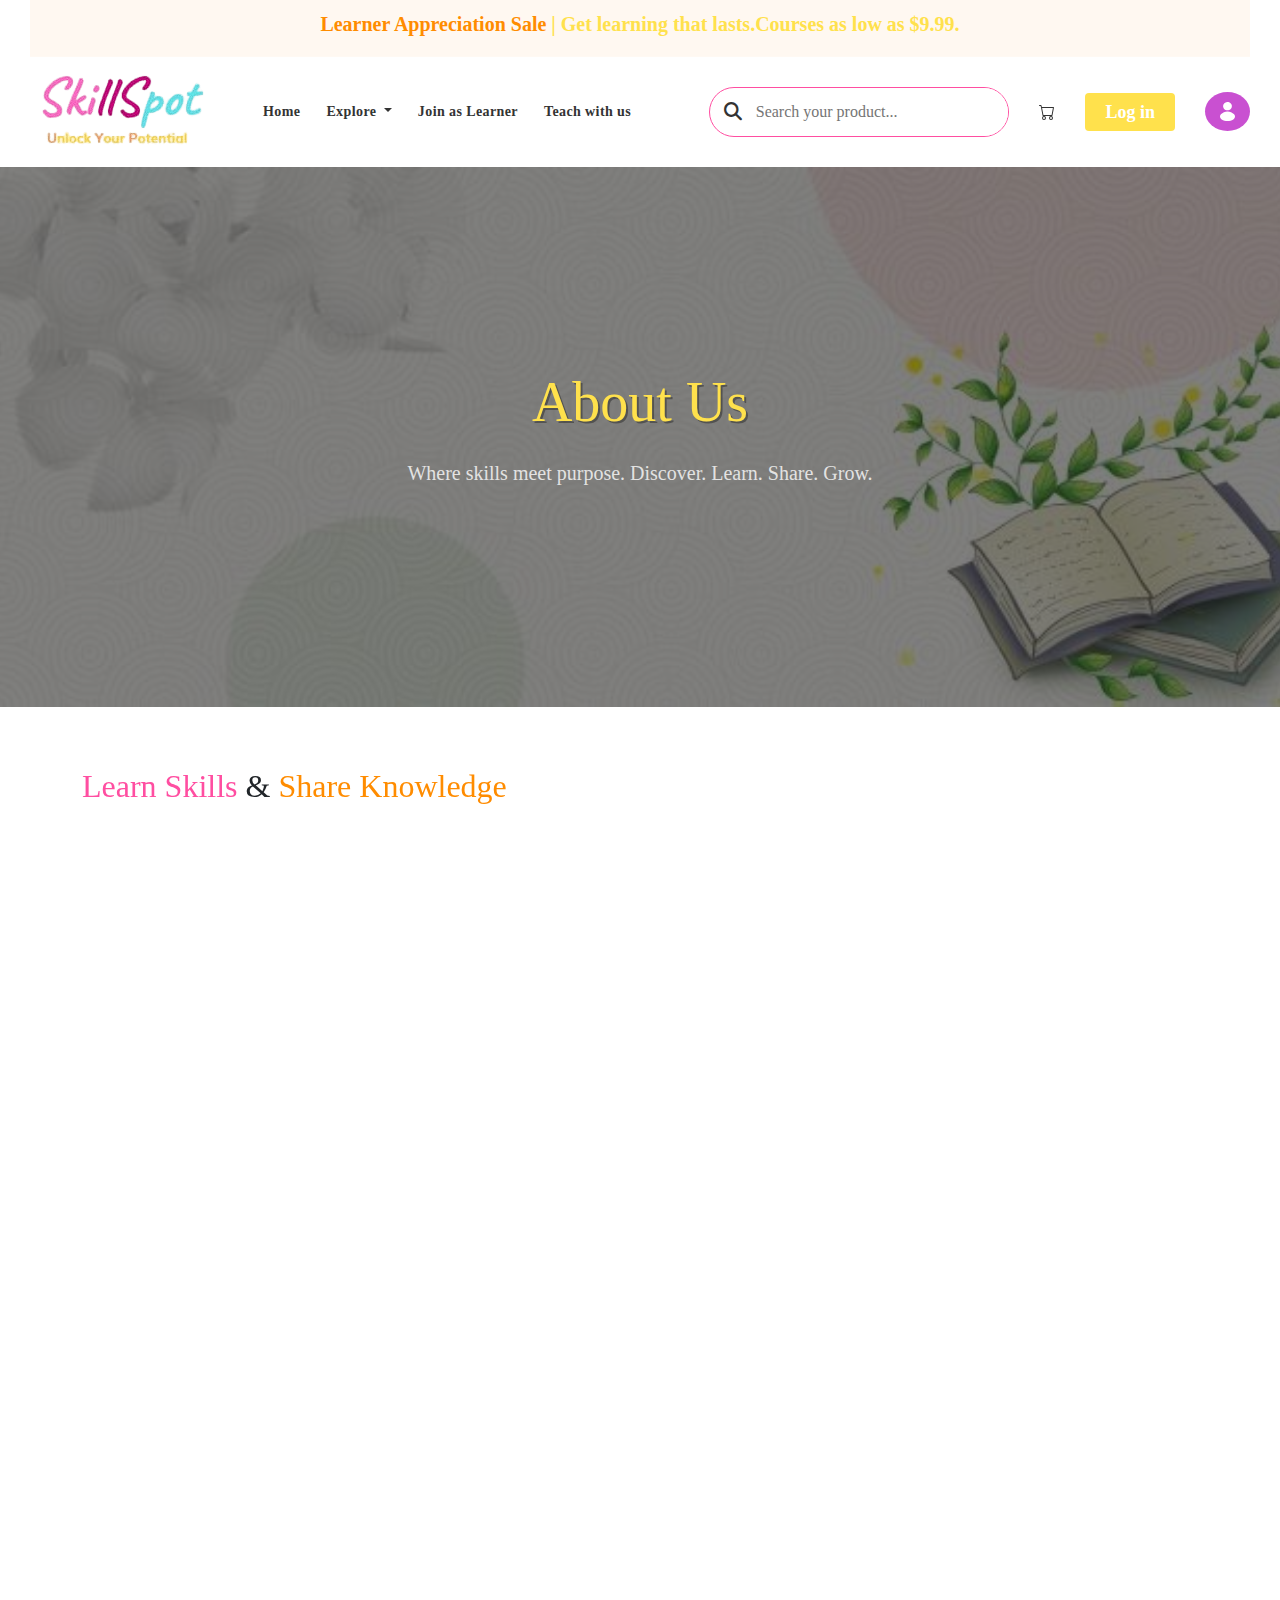
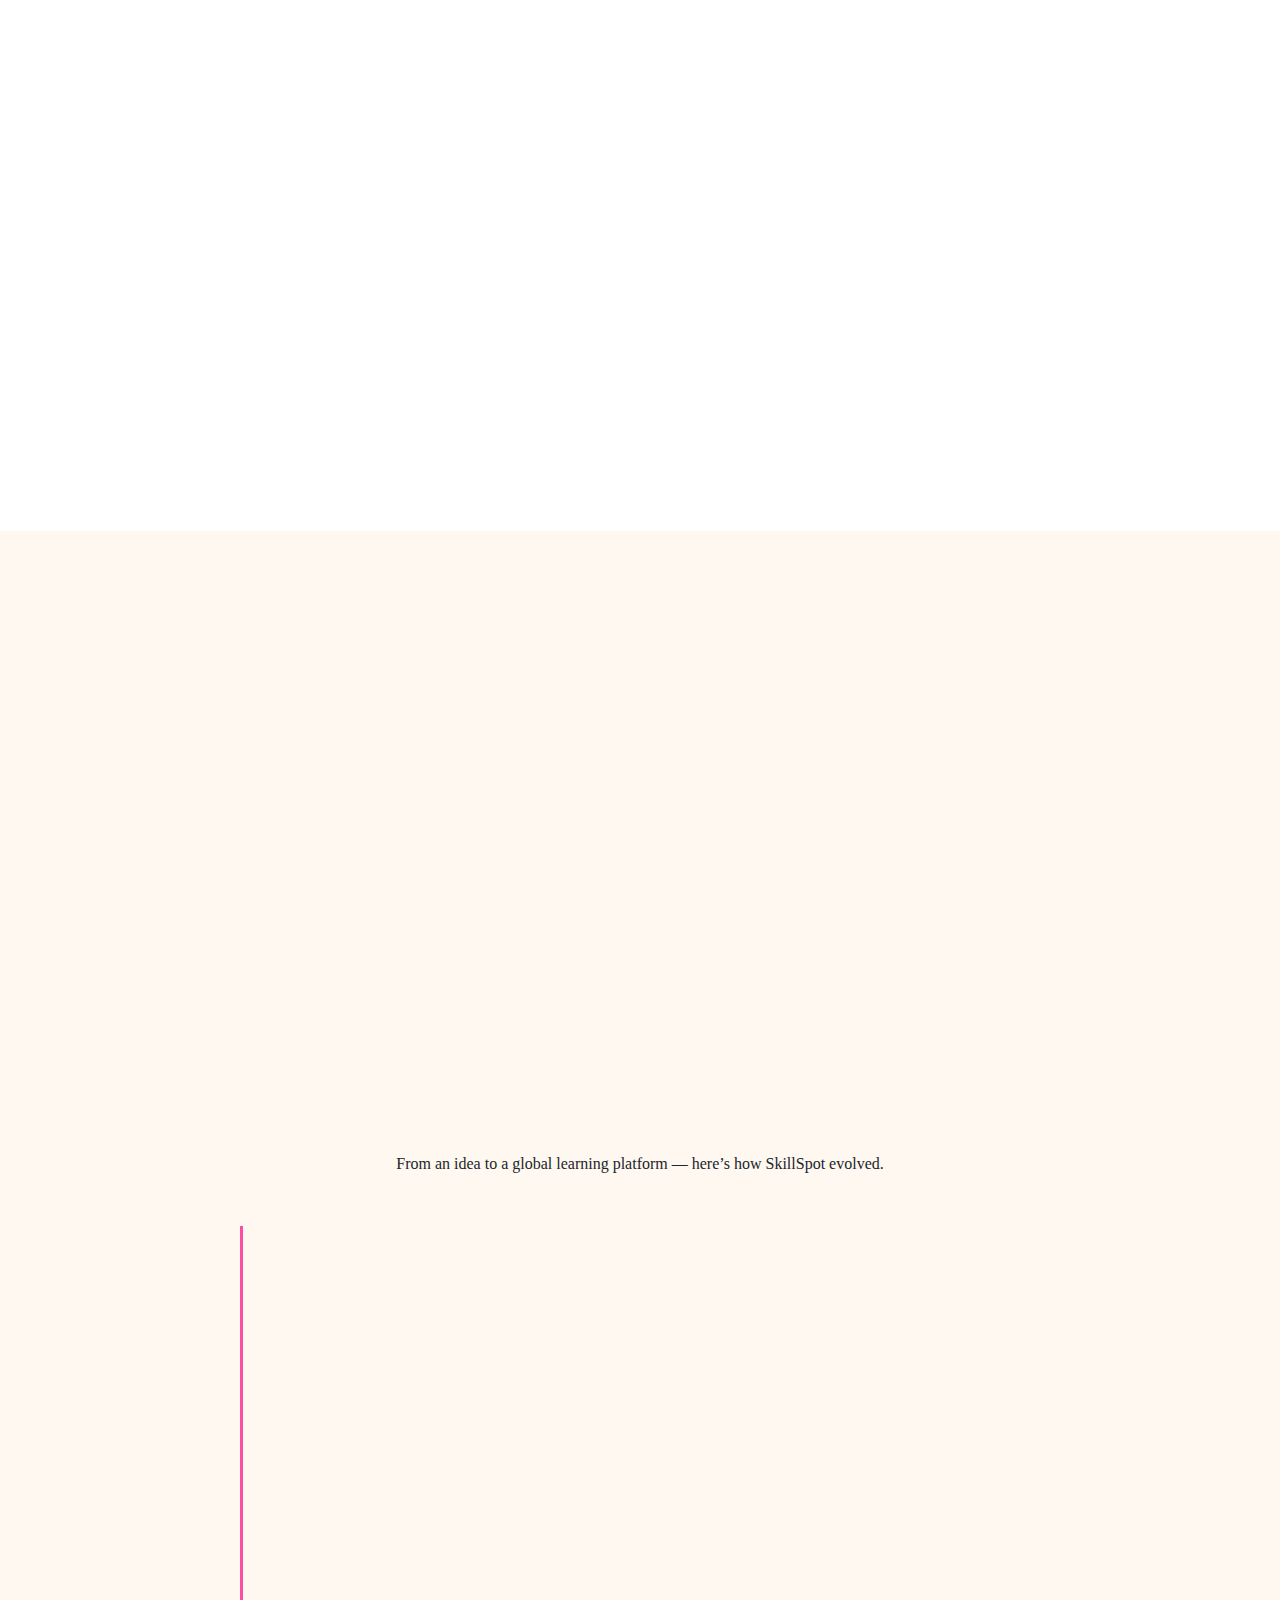
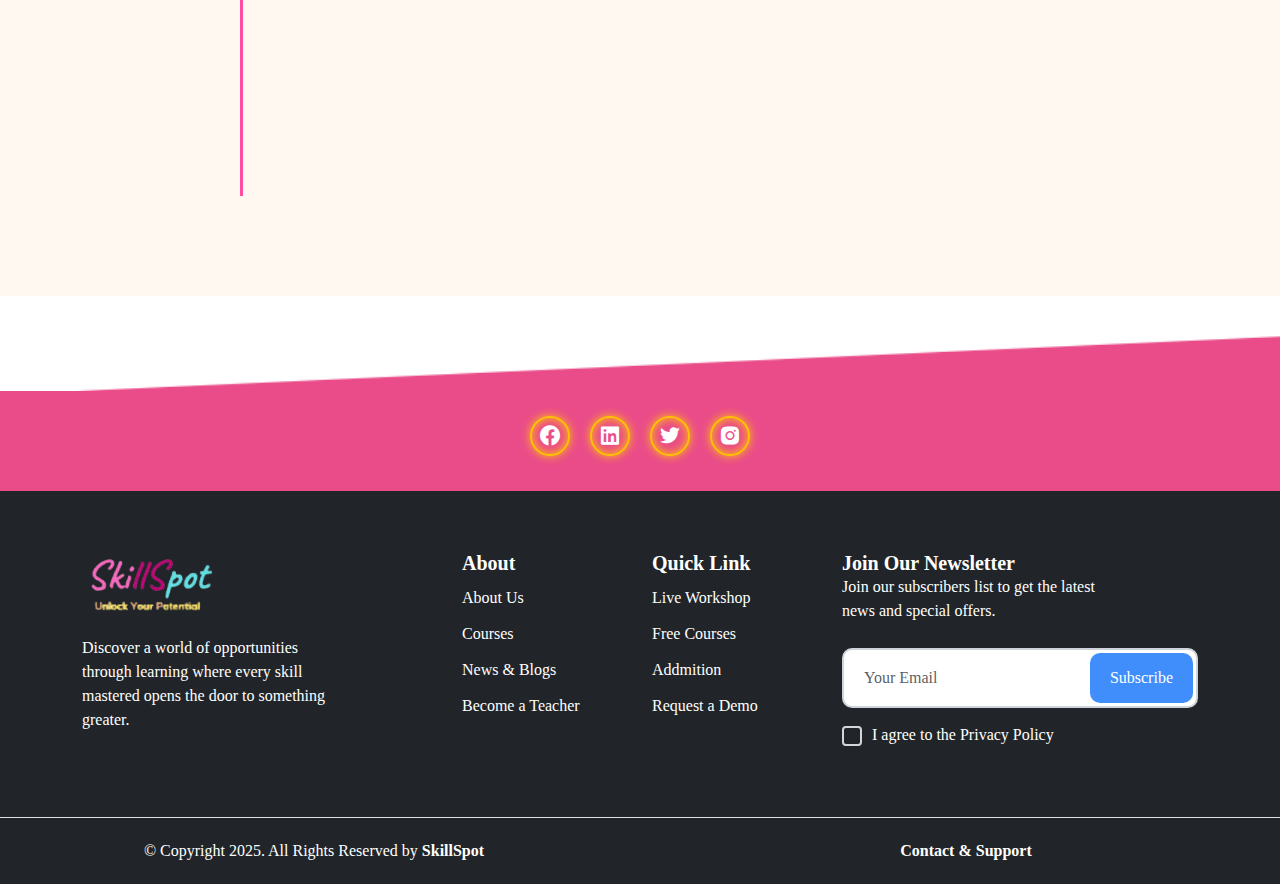
<file: about-us.html>
<!DOCTYPE html>
<html lang="en">
<head>
  <meta charset="UTF-8" />
  <meta name="viewport" content="width=device-width, initial-scale=1.0"/>
  <title>SkillSpot | About-us</title>
  <link rel="stylesheet" href="assets/css/about.css"/>
  <link rel="stylesheet" href="assets/css/index.css"/>
  <link rel="stylesheet" href="assets/css/header-footer.css"/>
  <link href="https://unpkg.com/aos@2.3.1/dist/aos.css" rel="stylesheet">
  <link rel="stylesheet" href="https://cdnjs.cloudflare.com/ajax/libs/font-awesome/6.7.2/css/all.min.css" integrity="sha512-Evv84Mr4kqVGRNSgIGL/F/aIDqQb7xQ2vcrdIwxfjThSH8CSR7PBEakCr51Ck+w+/U6swU2Im1vVX0SVk9ABhg==" crossorigin="anonymous" referrerpolicy="no-referrer" />
  <link href="https://cdn.jsdelivr.net/npm/bootstrap-icons/font/bootstrap-icons.css" rel="stylesheet">
  <link href="https://cdn.jsdelivr.net/npm/bootstrap@5.3.3/dist/css/bootstrap.min.css" rel="stylesheet">
  <link href='https://unpkg.com/boxicons@2.1.4/css/boxicons.min.css' rel='stylesheet'>
</head>
<body>

  <!---------Scroll Top--------->

  <div class="circle-container">
    <svg width="20" height="20" viewBox="0 0 16 16" xmlns="http://www.w3.org/2000/svg">
      <g>
        <path fill-rule="evenodd" clip-rule="evenodd" d="M7.03516 0.416666L7.03516 15H8.28516L8.28516 0.416666H7.03516Z" style="transition: stroke-dashoffset 10ms linear; stroke-dasharray: 31.6667; stroke-dashoffset: 31.6667;"></path>
        <path fill-rule="evenodd" clip-rule="evenodd" d="M8.28516 1.04115C8.28516 3.98115 5.70016 6.38281 2.94349 6.38281H2.31849V5.13281H2.94349C5.03599 5.13281 7.03516 3.26448 7.03516 1.04115V0.416979H8.28516V1.04115Z"></path>
        <path fill-rule="evenodd" clip-rule="evenodd" d="M7.03333 1.04115C7.03333 3.98115 9.61833 6.38281 12.375 6.38281H13V5.13281H12.375C10.2817 5.13281 8.28333 3.26448 8.28333 1.04115V0.416979H7.03333V1.04115Z"></path>
      </g>
    </svg>
  </div>

  <!---------Header--------->
  
  <header class="topbar-navbar-area header">

    <!---------Topbar Area--------->

    <div class="topbar-area">
      <div class="topbar-wrap">
        <h5>Learner Appreciation Sale <span>| Get learning that lasts.Courses as low as $9.99.</span> </h5>
      </div>
    </div>

    <!---------Navbar Area--------->

    <nav class="navbar navbar-area navbar-expand-lg d-flex flex-nowrap align-items-center justify-content-between">
      <div class="nav-left">
        <div class="company-logo">
          <a href="index.html"><img src="assets/images/logo.png"></a>
        </div>

        <div class="main-menu collapse navbar-collapse" id="navbarNav">
          <div class="company-logo .mobile-logo d-lg-none">
            <a href="index.html"><img src="assets/images/logo.png"></a>
          </div>

          <ul class="navbar-nav">
            <li class="nav-item">
              <a href="index.html" class="nav-link">Home</a>
            </li>
            <li class="nav-item dropdown">
              <a href="" class="nav-link dropdown-toggle" id="navbarDropdown" role="button" data-bs-toggle="dropdown" aria-expanded="false">
                Explore
              </a>
              <ul class="dropdown-menu">
                <li><a href="explore-skills.html" class="dropdown-item">All</a></li>
                <li><a href="explore-skills.html" class="dropdown-item">Design</a></li>
                <li><a href="explore-skills.html" class="dropdown-item">Tech</a></li>
                <li><a href="explore-skills.html" class="dropdown-item">Freelancing</a></li>
              </ul>
            </li>
            <li class="nav-item">
              <a href="learner.html" class="nav-link">Join as Learner</a>
            </li>
            <li class="nav-item">
              <a href="instructor.html" class="nav-link">Teach with us</a>
            </li>
          </ul>  

          <form class="d-lg-none d-flex">
            <div class="form-inner search-form">
              <button class="search-btn">
                <i class="fa-solid fa-magnifying-glass"></i>
              </button>
              <input type="text" placeholder="Search your product...">
            </div>
          </form>
    
          <button class="d-lg-none d-flex cart-btn btn-hover">
            <a href="cart.html">
              <svg xmlns="http://www.w3.org/2000/svg" width="16" height="16" fill="currentColor" class="bi bi-cart" viewBox="0 0 16 16">
                <path d="M0 1.5A.5.5 0 0 1 .5 1H2a.5.5 0 0 1 .485.379L2.89 3H14.5a.5.5 0 0 1 .491.592l-1.5 8A.5.5 0 0 1 13 12H4a.5.5 0 0 1-.491-.408L2.01 3.607 1.61 2H.5a.5.5 0 0 1-.5-.5M3.102 4l1.313 7h8.17l1.313-7zM5 12a2 2 0 1 0 0 4 2 2 0 0 0 0-4m7 0a2 2 0 1 0 0 4 2 2 0 0 0 0-4m-7 1a1 1 0 1 1 0 2 1 1 0 0 1 0-2m7 0a1 1 0 1 1 0 2 1 1 0 0 1 0-2"/>
              </svg>
              Add to Cart
            </a>
          </button>

          <button class="d-lg-none d-flex dashboard btn-hover">
            <a href="dashboard.html">
              <svg width="15" height="19" viewBox="0 0 15 19" xmlns="http://www.w3.org/2000/svg">
                <path d="M11.8751 4.17663C11.875 5.00255 11.6183 5.8099 11.1375 6.49658C10.6567 7.18326 9.97335 7.71843 9.17389 8.03442C8.37443 8.35041 7.49475 8.43303 6.6461 8.27184C5.79744 8.11064 5.01792 7.71286 4.40611 7.12881C3.79429 6.54475 3.37766 5.80064 3.20889 4.99058C3.04012 4.18052 3.1268 3.34088 3.45796 2.57783C3.78912 1.81479 4.34989 1.16261 5.06937 0.703757C5.78884 0.244909 6.6347 7.28125e-09 7.5 0C8.07459 3.64089e-05 8.64354 0.108097 9.17438 0.318012C9.70521 0.527927 10.1875 0.835585 10.5938 1.22342C11.0001 1.61126 11.3223 2.07167 11.5422 2.57839C11.762 3.0851 11.8752 3.62818 11.8751 4.17663ZM7.5 9.58844C6.26105 9.58705 5.0354 9.83216 3.90124 10.3082C2.76708 10.7842 1.74932 11.4806 0.912902 12.353C-0.563582 13.8885 -0.20194 16.3311 1.6571 17.4243C3.41487 18.4546 5.43728 19 7.5 19C9.56272 19 11.5851 18.4546 13.3429 17.4243C15.2019 16.3311 15.5636 13.8885 14.0871 12.353C13.2507 11.4806 12.2329 10.7842 11.0988 10.3082C9.9646 9.83216 8.73895 9.58705 7.5 9.58844Z"></path>
              </svg>
              My Skill Board
            </a>
          </button> 
        </div>
      </div>

      <div class="nav-right d-flex justify-content-end align-items-center">
        <form class="d-lg-flex d-none search-form-focus">
          <div class="form-inner search-form">
            <button class="search-btn">
              <i class="fa-solid fa-magnifying-glass"></i>
            </button>
            <input type="text" placeholder="Search your product...">
          </div>
        </form>
        
        <a href="cart.html" class="cart d-lg-flex d-none">
          <svg xmlns="http://www.w3.org/2000/svg" width="16" height="16" fill="currentColor" class="bi bi-cart" viewBox="0 0 16 16">
            <path d="M0 1.5A.5.5 0 0 1 .5 1H2a.5.5 0 0 1 .485.379L2.89 3H14.5a.5.5 0 0 1 .491.592l-1.5 8A.5.5 0 0 1 13 12H4a.5.5 0 0 1-.491-.408L2.01 3.607 1.61 2H.5a.5.5 0 0 1-.5-.5M3.102 4l1.313 7h8.17l1.313-7zM5 12a2 2 0 1 0 0 4 2 2 0 0 0 0-4m7 0a2 2 0 1 0 0 4 2 2 0 0 0 0-4m-7 1a1 1 0 1 1 0 2 1 1 0 0 1 0-2m7 0a1 1 0 1 1 0 2 1 1 0 0 1 0-2"/>
          </svg>
        </a>
                                
        <button class="login-btn btn-hover d-lg-flex d-none">
          <a href="log-in.html">
            Log in
          </a>
        </button>

        <button class="dashboard btn-hover d-lg-flex d-none rounded-circle" height="50px" width="50px">
          <a href="dashboard.html">
            <svg width="15" height="19" viewBox="0 0 15 19" xmlns="http://www.w3.org/2000/svg">
              <path d="M11.8751 4.17663C11.875 5.00255 11.6183 5.8099 11.1375 6.49658C10.6567 7.18326 9.97335 7.71843 9.17389 8.03442C8.37443 8.35041 7.49475 8.43303 6.6461 8.27184C5.79744 8.11064 5.01792 7.71286 4.40611 7.12881C3.79429 6.54475 3.37766 5.80064 3.20889 4.99058C3.04012 4.18052 3.1268 3.34088 3.45796 2.57783C3.78912 1.81479 4.34989 1.16261 5.06937 0.703757C5.78884 0.244909 6.6347 7.28125e-09 7.5 0C8.07459 3.64089e-05 8.64354 0.108097 9.17438 0.318012C9.70521 0.527927 10.1875 0.835585 10.5938 1.22342C11.0001 1.61126 11.3223 2.07167 11.5422 2.57839C11.762 3.0851 11.8752 3.62818 11.8751 4.17663ZM7.5 9.58844C6.26105 9.58705 5.0354 9.83216 3.90124 10.3082C2.76708 10.7842 1.74932 11.4806 0.912902 12.353C-0.563582 13.8885 -0.20194 16.3311 1.6571 17.4243C3.41487 18.4546 5.43728 19 7.5 19C9.56272 19 11.5851 18.4546 13.3429 17.4243C15.2019 16.3311 15.5636 13.8885 14.0871 12.353C13.2507 11.4806 12.2329 10.7842 11.0988 10.3082C9.9646 9.83216 8.73895 9.58705 7.5 9.58844Z"></path>
            </svg>
          </a>
        </button>

        <button class="navbar-toggler menu-btn" type="button" data-bs-toggle="collapse" data-bs-target="#navbarNav">
          <svg xmlns="http://www.w3.org/2000/svg" width="50" height="50" fill="currentColor" class="bi bi-filter-right" viewBox="0 0 16 16">
            <path d="M14 10.5a.5.5 0 0 0-.5-.5h-3a.5.5 0 0 0 0 1h3a.5.5 0 0 0 .5-.5m0-3a.5.5 0 0 0-.5-.5h-7a.5.5 0 0 0 0 1h7a.5.5 0 0 0 .5-.5m0-3a.5.5 0 0 0-.5-.5h-11a.5.5 0 0 0 0 1h11a.5.5 0 0 0 .5-.5"/>
          </svg>
        </button>
      </div>
    </nav>
  </header>

  <!-- Hero Section -->
  <section class="hero">
    <div class="hero-content">
      <h1>About Us</h1>
      <p>Where skills meet purpose. Discover. Learn. Share. Grow.</p>
    </div>
  </section>


  <section class="about-section">
    <div class="container">
      
      <h2 data-aos="fade-down" data-aos-delay="200ms" data-aos-duration="1500ms">
        <span class="highlight-pink">Learn Skills</span> & 
        <span class="highlight-orange">Share Knowledge</span>
      </h2>
      <p class="intro-text">
        <p class="intro-text" data-aos="fade-right" data-aos-delay="200ms" data-aos-duration="1500ms">
          Welcome to <strong>SkillSpot</strong> — your gateway to unlocking creativity, technology, and digital excellence. 
          We believe that knowledge is not just power, it’s a shared experience that grows when it’s passed on. Whether you're 
          a passionate learner ready to explore new skills, or a seasoned expert eager to teach and inspire others, SkillSpot 
          is your home. Our platform is built to bridge the gap between curiosity and expertise — offering tools, support, and 
          a vibrant community where learning is flexible, inspiring, and truly collaborative. With real-world-based content, 
          flexible learning paths, and guidance from real creators, SkillSpot empowers individuals across the globe to learn, 
          grow, and lead in a digitally-driven world.
        </p>
      </p>

      <div class="info-cards">
        <div class="card yellow-card" data-aos="fade-up" data-aos-delay="400ms" data-aos-duration="1500ms">
          <img src="assets/images/our vision.png" alt="Vision" />
          <h4>Our Vision</h4>
          <p>To empower individuals globally with skills that matter in today’s digital world.</p>
        </div>
        
        <div class="card blue-card" data-aos="fade-up" data-aos-delay="600ms" data-aos-duration="1500ms">
          <img src="assets/images/our mission.png" alt="Mission" />
          <h4>Our Mission</h4>
          <p>Provide engaging, flexible, and real-world based courses taught by passionate creators and experts.</p>
        </div>
        
        <div class="card pink-card" data-aos="fade-up" data-aos-delay="800ms" data-aos-duration="1500ms">
          <img src="assets/images/skill spot.png" alt="Why SkillSpot" />
          <h4>Why SkillSpot?</h4>
          <p>Because learning should be inspiring, fast, and community-powered.</p>
        </div>
      </div>

      <a href="explore-skills.html" class="explore-btn btn-hover d-inline-flex align-items-center gap-2" data-aos="fade-up" data-aos-delay="200ms" data-aos-duration="1500ms">
        Explore Our Courses
        <i class="fa-solid fa-arrow-right btn-hover-icon"></i>
      </a>

    </div>
  </section>

  <!-- Meet the Team Section -->
  <section class="instructors-section">
    <div class="container">
      <h2 class="section-title" data-aos="fade-down" data-aos-delay="200ms" data-aos-duration="1500ms">Our Skill<span> Mentors</span></h2>
      <div class="row">
        <div class="col-lg-3 col-md-4" data-aos="fade-up" data-aos-delay="200ms" data-aos-duration="1500ms">
          <div class="instructor-card">
            <div class="thumb">
              <img src="assets/images/instructor-1.jpg" alt="Image Not Found">

              <div class="social-overlay">
                <ul>
                  <li>
                    <a href="#"><i class="fab fa-linkedin-in"></i></a>
                  </li>
                  <li>
                    <a href="#"><i class="fab fa-dribbble"></i></a>
                  </li>
                  <li>
                    <a href="#"><i class="fab fa-facebook-f"></i></a>
                  </li>
                </ul>

                <div class="icon">
                  <i class="fas fa-plus"></i>
                </div>
              </div>
            </div>

            <div class="info">
              <h4><a href="#">Ayesha Khan</a></h4>
              <span>Creative Design Specialist</span>
            </div>

          </div>
        </div>

        <div class="col-lg-3 col-md-4" data-aos="fade-up" data-aos-delay="200ms" data-aos-duration="1500ms">
          <div class="instructor-card">
            <div class="thumb">
              <img src="assets/images/instructor-2.jpg" alt="Image Not Found">

              <div class="social-overlay">
                <ul>
                  <li>
                    <a href="#"><i class="fab fa-linkedin-in"></i></a>
                  </li>
                  <li>
                    <a href="#"><i class="fab fa-dribbble"></i></a>
                  </li>
                  <li>
                    <a href="#"><i class="fab fa-facebook-f"></i></a>
                  </li>
                </ul>

                <div class="icon">
                  <i class="fas fa-plus"></i>
                </div>
              </div>
            </div>

            <div class="info">
              <h4><a href="#">Sara Malik</a></h4>
              <span>UI/UX Design Expert</span>
            </div>
                
          </div>
        </div>
            
        <div class="col-lg-3 col-md-4" data-aos="fade-up" data-aos-delay="200ms" data-aos-duration="1500ms">
          <div class="instructor-card">
            <div class="thumb">
              <img src="assets/images/instructor-3.jpg" alt="Image Not Found">

              <div class="social-overlay">
                <ul>
                  <li>
                    <a href="#"><i class="fab fa-linkedin-in"></i></a>
                  </li>
                  <li>
                    <a href="#"><i class="fab fa-dribbble"></i></a>
                  </li>
                  <li>
                    <a href="#"><i class="fab fa-facebook-f"></i></a>
                  </li>
                </ul>

                <div class="icon">
                  <i class="fas fa-plus"></i>
                </div>
              </div>
            </div>

            <div class="info">
              <h4><a href="#">Zain Ali</a></h4>
              <span>Freelancing Mentor</span>
            </div>
                
          </div>
        </div>
            
        <div class="col-lg-3 col-md-4" data-aos="fade-up" data-aos-delay="200ms" data-aos-duration="1500ms">
          <div class="instructor-card">
            <div class="thumb">
              <img src="assets/images/instructor-4.jpg" alt="Image Not Found">

              <div class="social-overlay">
                <ul>
                  <li>
                    <a href="#"><i class="fab fa-linkedin-in"></i></a>
                  </li>
                  <li>
                    <a href="#"><i class="fab fa-dribbble"></i></a>
                  </li>
                  <li>
                    <a href="#"><i class="fab fa-facebook-f"></i></a>
                  </li>
                </ul>

                <div class="icon">
                  <i class="fas fa-plus"></i>
                </div>
              </div>
            </div>

            <div class="info">
              <h4><a href="profile.html">Kamal Abraham</a></h4>
              <span>Laravel & PHP Instructor</span>
            </div>
                
          </div>
        </div>

      </div>
    </div>
  </section>

  <!-- FAQ Section -->
  <section class="faq-section">
    <div class="container">
      <h2 class="section-heading" data-aos="fade-down" data-aos-delay="200ms" data-aos-duration="1500ms">
        <span style="color: #ff4ea1;">FAQs</span> – Frequently Asked Questions
      </h2>

      <div class="faq-item" data-aos="fade-up" data-aos-delay="200ms" data-aos-duration="1500ms">
        <button class="faq-question">
          <span class="faq-text">What is SkillSpot and who is it for?</span>
          <span class="faq-chevron"></span>
        </button>
        <div class="faq-answer">
          <p>SkillSpot is an online learning platform for creators, learners, and professionals who want to develop real-world digital and creative skills. Whether you're a beginner or an expert, it's for anyone passionate about learning and teaching.</p>
        </div>
      </div>

      <div class="faq-item" data-aos="fade-up">
        <button class="faq-question">
          <span class="faq-text">Are the courses self-paced or scheduled?</span>
          <span class="faq-chevron"></span>
        </button>
        <div class="faq-answer">
          <p>Most of our courses are self-paced, meaning you can learn anytime, anywhere, at your convenience. Some live sessions may be offered by instructors for deeper interaction.</p>
        </div>
      </div>

      <div class="faq-item" data-aos="fade-up">
        <button class="faq-question">
          <span class="faq-text">Do I get a certificate after completing a course?</span>
          <span class="faq-chevron"></span>
        </button>
        <div class="faq-answer">
          <p>Yes! On successful completion of a course, you’ll receive a digital certificate which you can add to your resume or LinkedIn profile.</p>
        </div>
      </div>

      <div class="faq-item" data-aos="fade-up">
        <button class="faq-question">
          <span class="faq-text">Who are the instructors on SkillSpot?</span>
          <span class="faq-chevron"></span>
        </button>
        <div class="faq-answer">
          <p>Our instructors are experienced creators, developers, designers, and subject-matter experts who are passionate about sharing their knowledge through real-world projects and tutorials.</p>
        </div>
      </div>

      <div class="faq-item" data-aos="fade-up">
        <button class="faq-question">
          <span class="faq-text">Can I access courses on mobile?</span>
          <span class="faq-chevron"></span>
        </button>
        <div class="faq-answer">
          <p>Absolutely. SkillSpot is fully responsive and mobile-friendly, so you can learn on the go from your phone or tablet.</p>
        </div>
      </div>

      <div class="faq-item" data-aos="fade-up">
        <button class="faq-question">
          <span class="faq-text">Is there a community or support available?</span>
          <span class="faq-chevron"></span>
        </button>
        <div class="faq-answer">
         <p>Yes, we have a supportive community where you can connect with other learners and creators. You can also reach out to our support team anytime via chat or email.</p>
        </div>
      </div>

    </div>
  </section>

  <!-- Journey Section -->
  <section class="journey-section">
    <div class="container">
      <h2 class="section-heading" data-aos="fade-down" data-aos-delay="200ms" data-aos-duration="1500ms">
        <span style="color: #ff4ea1;">Our</span> Journey
      </h2>
      <p class="journey-intro">From an idea to a global learning platform — here’s how SkillSpot evolved.</p>

      <div class="timeline">

        <div class="timeline-item" data-aos="fade-up" data-aos-delay="200ms" data-aos-duration="1500ms">
          <div class="timeline-year">2021</div>
          <div class="timeline-content">
            <h4>SkillSpot Idea Was Born</h4>
            <p>We started with a simple idea — to create a platform where learning feels real, fun, and purpose-driven.</p>
          </div>
        </div>

        <div class="timeline-item" data-aos="fade-up" data-aos-delay="200ms" data-aos-duration="1500ms">
          <div class="timeline-year">2022</div>
          <div class="timeline-content">
            <h4>Platform Development & Beta Launch</h4>
            <p>Our small but passionate team built the first version of SkillSpot, testing with a private community of creators and learners.</p>
          </div>
        </div>

        <div class="timeline-item" data-aos="fade-up" data-aos-delay="200ms" data-aos-duration="1500ms">
          <div class="timeline-year">2023</div>
          <div class="timeline-content">
            <h4>Public Launch & Growth</h4>
            <p>SkillSpot officially launched! Thousands of learners joined us and gave us the momentum to grow faster.</p>
          </div>
        </div>

        <div class="timeline-item" data-aos="fade-up" data-aos-delay="200ms" data-aos-duration="1500ms">
          <div class="timeline-year">2024</div>
          <div class="timeline-content">
            <h4>Expanding Courses & Creator Network</h4>
            <p>We onboarded new instructors, launched dozens of new categories, and grew our learning community worldwide.</p>
          </div>
        </div>

        <div class="timeline-item" data-aos="fade-up" data-aos-delay="200ms" data-aos-duration="1500ms">
          <div class="timeline-year">2025</div>
          <div class="timeline-content">
            <h4>Looking Ahead</h4>
            <p>With AI-assisted learning, mobile-first experience, and community events — the journey has just begun.</p>
          </div>
        </div>

      </div>
    </div>
  </section>

  <!--------Footer------->

  <footer class="footer">
    <img src="assets/images/pink-line.png" class="w-100 pink-line" alt="Image Not Found">

    <div class="footer-top">
      <div class="social-links">
        <a href="#"><i class='bx bxl-facebook-circle'></i></a>
        <a href="#"><i class='bx bxl-linkedin-square'></i></a>
        <a href="#"><i class='bx bxl-twitter'></i></a>
        <a href="#"><i class='bx bxl-instagram-alt'></i></a>
      </div>
    </div>

    <div class="footer-main">
      <div class="container">
        <div class="row">
                    
          <div class="col-lg-4 col-md-6 footer-item">
            <div class="f-item about">
              <div class="footer-logo">
                <img src="assets/images/logo.png" alt="Image Not Found">
              </div>
              <p>
                Discover a world of opportunities through learning where every skill mastered opens the door to something greater.
              </p>
            </div>
          </div>

          <div class="col-lg-2 col-md-6 footer-item">
            <div class="f-item link">
              <h4 class="widget-title">About</h4>
              <ul>
                <li>
                  <a href="about-us.html">About Us</a>
                </li>
                <li>
                  <a href="explore-skills.html">Courses</a>
                </li>
                <li>
                  <a href="blogs.html">News &amp; Blogs</a>
                </li>
                <li>
                  <a href="instructor.html">Become a Teacher</a>
                </li>
              </ul>
            </div>
          </div>

          <div class="col-lg-2 col-md-6 footer-item">
            <div class="f-item link">
              <h4 class="widget-title">Quick Link</h4>
              <ul>
                <li>
                  <a href="contact-us.html">Live Workshop</a>
                </li>
                <li>
                  <a href="explore-skills.html">Free Courses</a>
                </li>
                <li>
                  <a href="contact-us.html">Addmition</a>
                </li>
                <li>
                  <a href="contact-us.html">Request a Demo</a>
                </li>
              </ul>
            </div>
          </div>

          <div class="col-lg-4 col-md-6 footer-item">
            <div class="f-item newsletter">
              <h4 class="widget-title">Join Our Newsletter</h4>
              <p>
                Join our subscribers list to get the latest <br> news and special offers.
              </p>
              <form action="#">
                <input type="email" placeholder="Your Email" class="form-control" name="email">
                <button type="submit" class="btn-hover">Subscribe</button>  
              </form>
              <fieldset>
                <input type="checkbox" id="privacy" name="privacy">
                <label for="privacy">I agree to the Privacy Policy</label>
              </fieldset>
            </div>
          </div>

        </div>
      </div>
    </div>

    <div class="footer-bottom">
      <div class="row">
        <div class="col-lg-6">
          <p>© Copyright 2025. All Rights Reserved by <a href="index.html">SkillSpot</a></p>
        </div>
        <div class="col-lg-6">
          <a href="contact-us.html" class="contact-&-Support">Contact & Support</a>
        </div>
      </div>
    </div>

  </footer>

<script src="https://code.jquery.com/jquery-3.6.0.min.js"></script>
<script src="https://cdn.jsdelivr.net/npm/@popperjs/core@2.10.2/dist/umd/popper.min.js"></script>
<script src="https://cdn.jsdelivr.net/npm/bootstrap@5.3.3/dist/js/bootstrap.bundle.min.js"></script>
<script src="https://unpkg.com/aos@2.3.1/dist/aos.js"></script>
<script>
  AOS.init();
</script>
<script src="assets/js/about.js"></script>
<script src="assets/js/header-footer.js"></script>

</body>
</html>
</file>
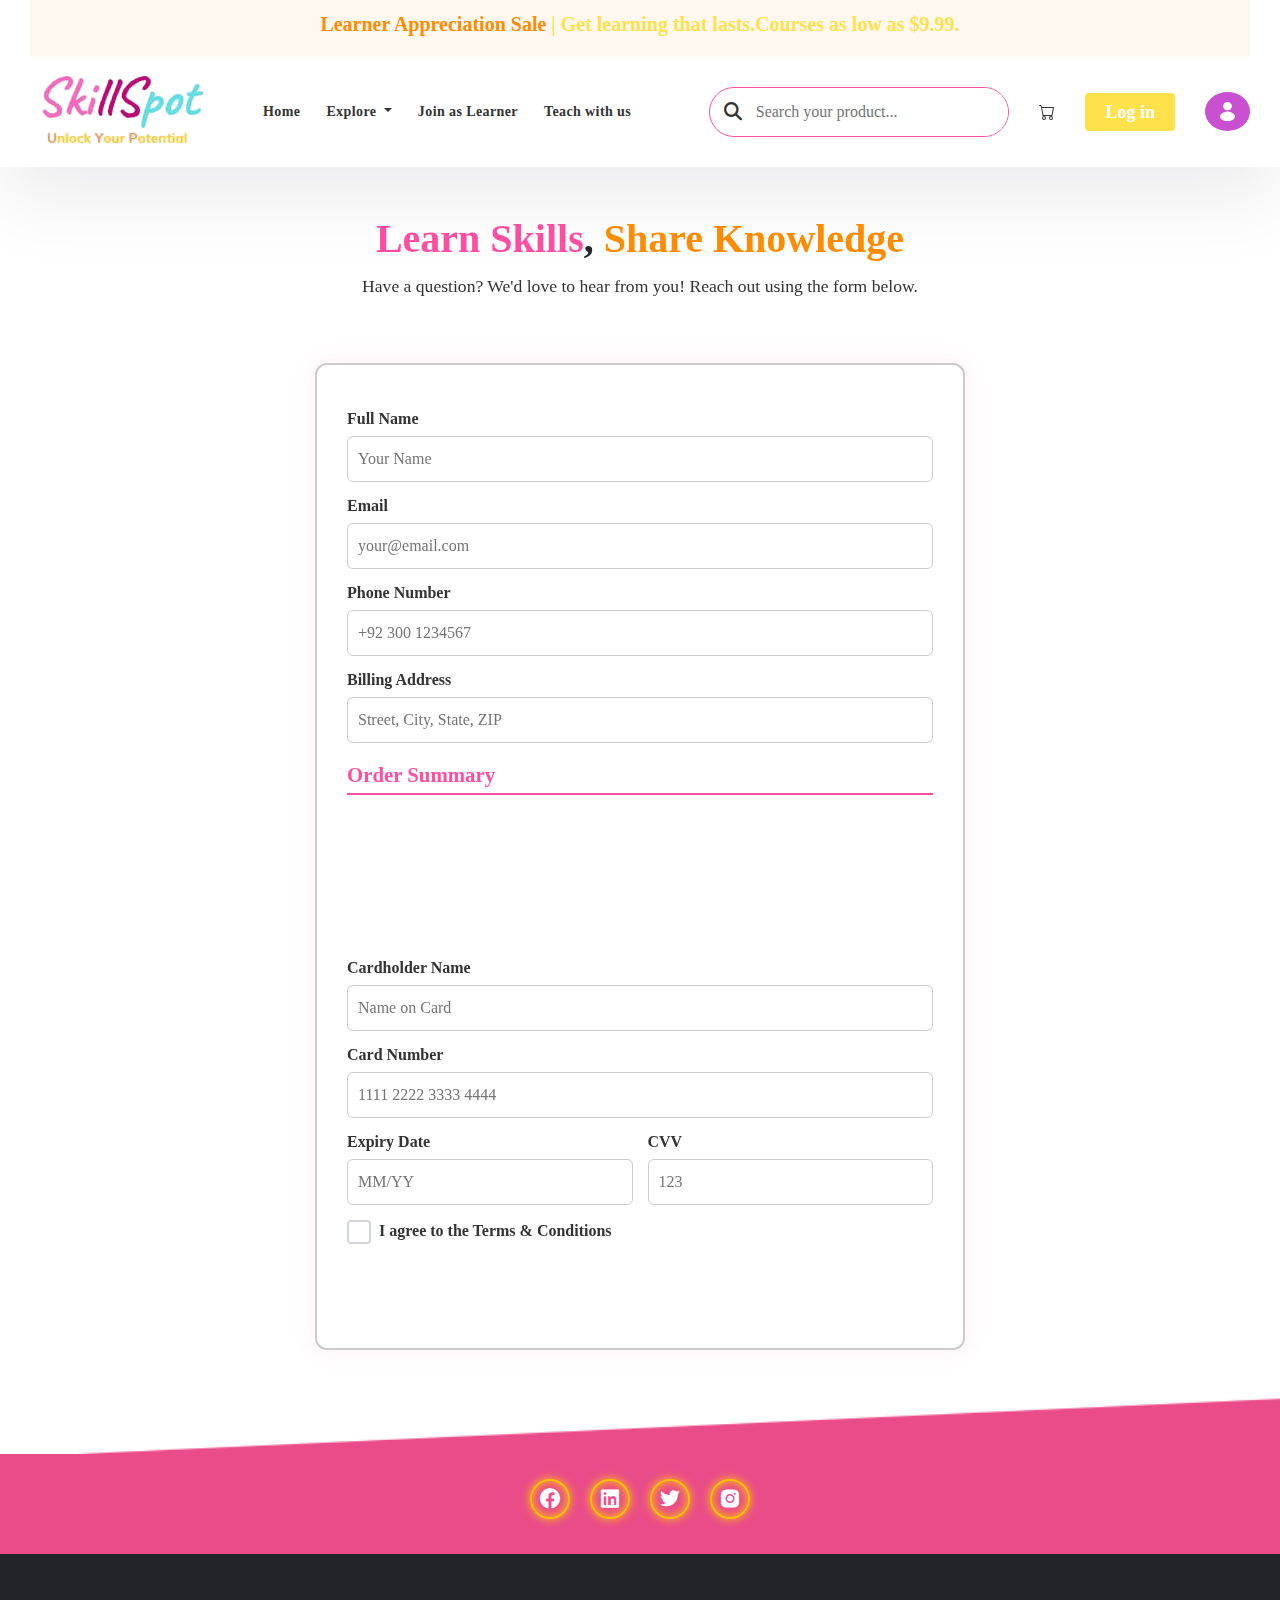
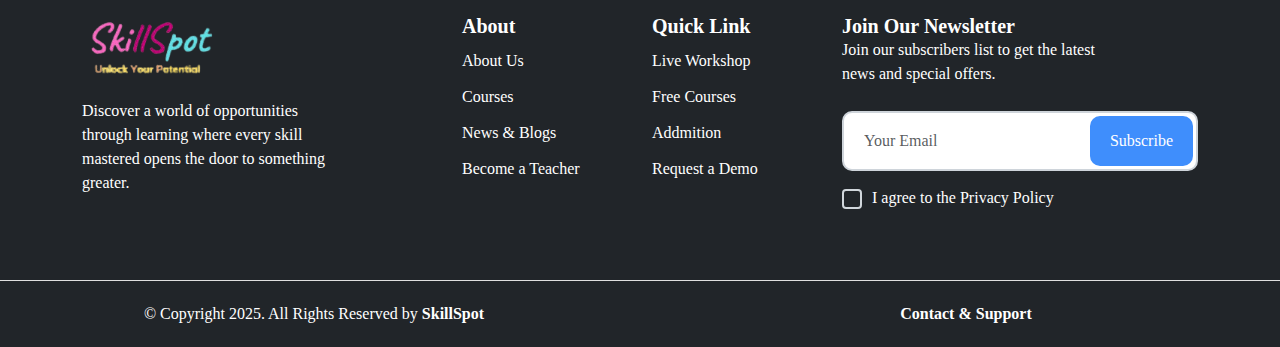
<file: checkout.html>
<!DOCTYPE html>
<html lang="en">
<head>
    <meta charset="UTF-8">
    <meta name="viewport" content="width=device-width, initial-scale=1.0">
    <title>SkillSpot | Checkout</title>
    <link rel="stylesheet" href="assets/css/checkout.css">
    <link rel="stylesheet" href="assets/css/header-footer.css">
    <link href="https://unpkg.com/aos@2.3.1/dist/aos.css" rel="stylesheet">
    <link rel="stylesheet" href="https://cdnjs.cloudflare.com/ajax/libs/font-awesome/6.7.2/css/all.min.css" integrity="sha512-Evv84Mr4kqVGRNSgIGL/F/aIDqQb7xQ2vcrdIwxfjThSH8CSR7PBEakCr51Ck+w+/U6swU2Im1vVX0SVk9ABhg==" crossorigin="anonymous" referrerpolicy="no-referrer" />
    <link href="https://cdn.jsdelivr.net/npm/bootstrap-icons/font/bootstrap-icons.css" rel="stylesheet">
    <link href="https://cdn.jsdelivr.net/npm/bootstrap@5.3.3/dist/css/bootstrap.min.css" rel="stylesheet" integrity="sha384-QWTKZyjpPEjISv5WaRU9OFeRpok6YctnYmDr5pNlyT2bRjXh0JMhjY6hW+ALEwIH" crossorigin="anonymous">
    <link href='https://unpkg.com/boxicons@2.1.4/css/boxicons.min.css' rel='stylesheet'>    
</head>
<body>
  <!---------Scroll Top--------->

  <div class="circle-container">
    <svg width="20" height="20" viewBox="0 0 16 16" xmlns="http://www.w3.org/2000/svg">
      <g>
        <path fill-rule="evenodd" clip-rule="evenodd" d="M7.03516 0.416666L7.03516 15H8.28516L8.28516 0.416666H7.03516Z" style="transition: stroke-dashoffset 10ms linear; stroke-dasharray: 31.6667; stroke-dashoffset: 31.6667;"></path>
        <path fill-rule="evenodd" clip-rule="evenodd" d="M8.28516 1.04115C8.28516 3.98115 5.70016 6.38281 2.94349 6.38281H2.31849V5.13281H2.94349C5.03599 5.13281 7.03516 3.26448 7.03516 1.04115V0.416979H8.28516V1.04115Z"></path>
        <path fill-rule="evenodd" clip-rule="evenodd" d="M7.03333 1.04115C7.03333 3.98115 9.61833 6.38281 12.375 6.38281H13V5.13281H12.375C10.2817 5.13281 8.28333 3.26448 8.28333 1.04115V0.416979H7.03333V1.04115Z"></path>
      </g>
    </svg>
  </div>

  <!---------Header--------->

  <header class="topbar-navbar-area header">

      <!---------Topbar Area--------->

      <div class="topbar-area">
        <div class="topbar-wrap">
          <h5>Learner Appreciation Sale <span>| Get learning that lasts.Courses as low as $9.99.</span> </h5>
        </div>
      </div>

      <!---------Navbar Area--------->

      <nav class="navbar navbar-area navbar-expand-lg d-flex flex-nowrap align-items-center justify-content-between">
        <div class="nav-left">
          <div class="company-logo">
            <a href="index.html"><img src="assets/images/logo.png"></a>
          </div>

          <div class="main-menu collapse navbar-collapse" id="navbarNav">
            <div class="company-logo mobile-logo d-lg-none">
              <a href="index.html"><img src="assets/images/logo.png"></a>
            </div>

            <ul class="navbar-nav">
              <li class="nav-item">
                <a href="index.html" class="nav-link">Home</a>
              </li>
              <li class="nav-item dropdown">
                <a href="" class="nav-link dropdown-toggle" id="navbarDropdown" role="button" data-bs-toggle="dropdown" aria-expanded="false">
                  Explore
                </a>
                <ul class="dropdown-menu" aria-labelledby="navbarDropdown">
                  <li><a href="explore-skills.html" class="dropdown-item">All</a></li>
                  <li><a href="explore-skills.html" class="dropdown-item">Design</a></li>
                  <li><a href="explore-skills.html" class="dropdown-item">Tech</a></li>
                  <li><a href="explore-skills.html" class="dropdown-item">Freelancing</a></li>
                </ul>
              </li>
              <li class="nav-item">
                <a href="learner.html" class="nav-link">Join as Learner</a>
              </li>
              <li class="nav-item">
                <a href="instructor.html" class="nav-link">Teach with us</a>
              </li>
            </ul>  

            <form class="d-lg-none d-flex">
              <div class="form-inner search-form">
                <button class="search-btn">
                  <i class="fa-solid fa-magnifying-glass"></i>
                </button>
                <input type="text" placeholder="Search your product...">
              </div>
            </form>
    
            <button class="d-lg-none d-flex cart-btn btn-hover">
              <a href="cart.html">
                <svg xmlns="http://www.w3.org/2000/svg" width="16" height="16" fill="currentColor" class="bi bi-cart" viewBox="0 0 16 16">
                  <path d="M0 1.5A.5.5 0 0 1 .5 1H2a.5.5 0 0 1 .485.379L2.89 3H14.5a.5.5 0 0 1 .491.592l-1.5 8A.5.5 0 0 1 13 12H4a.5.5 0 0 1-.491-.408L2.01 3.607 1.61 2H.5a.5.5 0 0 1-.5-.5M3.102 4l1.313 7h8.17l1.313-7zM5 12a2 2 0 1 0 0 4 2 2 0 0 0 0-4m7 0a2 2 0 1 0 0 4 2 2 0 0 0 0-4m-7 1a1 1 0 1 1 0 2 1 1 0 0 1 0-2m7 0a1 1 0 1 1 0 2 1 1 0 0 1 0-2"/>
                </svg>
                Add to Cart
              </a>
            </button>

            <button class="d-lg-none d-flex dashboard btn-hover">
              <a href="dashboard.html">
                <svg width="15" height="19" viewBox="0 0 15 19" xmlns="http://www.w3.org/2000/svg">
                  <path d="M11.8751 4.17663C11.875 5.00255 11.6183 5.8099 11.1375 6.49658C10.6567 7.18326 9.97335 7.71843 9.17389 8.03442C8.37443 8.35041 7.49475 8.43303 6.6461 8.27184C5.79744 8.11064 5.01792 7.71286 4.40611 7.12881C3.79429 6.54475 3.37766 5.80064 3.20889 4.99058C3.04012 4.18052 3.1268 3.34088 3.45796 2.57783C3.78912 1.81479 4.34989 1.16261 5.06937 0.703757C5.78884 0.244909 6.6347 7.28125e-09 7.5 0C8.07459 3.64089e-05 8.64354 0.108097 9.17438 0.318012C9.70521 0.527927 10.1875 0.835585 10.5938 1.22342C11.0001 1.61126 11.3223 2.07167 11.5422 2.57839C11.762 3.0851 11.8752 3.62818 11.8751 4.17663ZM7.5 9.58844C6.26105 9.58705 5.0354 9.83216 3.90124 10.3082C2.76708 10.7842 1.74932 11.4806 0.912902 12.353C-0.563582 13.8885 -0.20194 16.3311 1.6571 17.4243C3.41487 18.4546 5.43728 19 7.5 19C9.56272 19 11.5851 18.4546 13.3429 17.4243C15.2019 16.3311 15.5636 13.8885 14.0871 12.353C13.2507 11.4806 12.2329 10.7842 11.0988 10.3082C9.9646 9.83216 8.73895 9.58705 7.5 9.58844Z"></path>
                </svg>
                My Skill Board
                </a>
            </button> 
          </div>
        </div>

        <div class="nav-right d-flex justify-content-end align-items-center">
          <form class="d-lg-flex d-none search-form-focus">
            <div class="form-inner search-form">
              <button class="search-btn">
                <i class="fa-solid fa-magnifying-glass"></i>
              </button>
              <input type="text" placeholder="Search your product...">
            </div>
          </form>
        
          <a href="cart.html" class="cart d-lg-flex d-none">
            <svg xmlns="http://www.w3.org/2000/svg" width="16" height="16" fill="currentColor" class="bi bi-cart" viewBox="0 0 16 16">
              <path d="M0 1.5A.5.5 0 0 1 .5 1H2a.5.5 0 0 1 .485.379L2.89 3H14.5a.5.5 0 0 1 .491.592l-1.5 8A.5.5 0 0 1 13 12H4a.5.5 0 0 1-.491-.408L2.01 3.607 1.61 2H.5a.5.5 0 0 1-.5-.5M3.102 4l1.313 7h8.17l1.313-7zM5 12a2 2 0 1 0 0 4 2 2 0 0 0 0-4m7 0a2 2 0 1 0 0 4 2 2 0 0 0 0-4m-7 1a1 1 0 1 1 0 2 1 1 0 0 1 0-2m7 0a1 1 0 1 1 0 2 1 1 0 0 1 0-2"/>
            </svg>
          </a>
                                
          <button class="login-btn btn-hover d-lg-flex d-none">
            <a href="log-in.html">
              Log in
            </a>
          </button>

          <button class="dashboard btn-hover d-lg-flex d-none rounded-circle" height="50px" width="50px">
            <a href="dashboard.html">
              <svg width="15" height="19" viewBox="0 0 15 19" xmlns="http://www.w3.org/2000/svg">
                 <path d="M11.8751 4.17663C11.875 5.00255 11.6183 5.8099 11.1375 6.49658C10.6567 7.18326 9.97335 7.71843 9.17389 8.03442C8.37443 8.35041 7.49475 8.43303 6.6461 8.27184C5.79744 8.11064 5.01792 7.71286 4.40611 7.12881C3.79429 6.54475 3.37766 5.80064 3.20889 4.99058C3.04012 4.18052 3.1268 3.34088 3.45796 2.57783C3.78912 1.81479 4.34989 1.16261 5.06937 0.703757C5.78884 0.244909 6.6347 7.28125e-09 7.5 0C8.07459 3.64089e-05 8.64354 0.108097 9.17438 0.318012C9.70521 0.527927 10.1875 0.835585 10.5938 1.22342C11.0001 1.61126 11.3223 2.07167 11.5422 2.57839C11.762 3.0851 11.8752 3.62818 11.8751 4.17663ZM7.5 9.58844C6.26105 9.58705 5.0354 9.83216 3.90124 10.3082C2.76708 10.7842 1.74932 11.4806 0.912902 12.353C-0.563582 13.8885 -0.20194 16.3311 1.6571 17.4243C3.41487 18.4546 5.43728 19 7.5 19C9.56272 19 11.5851 18.4546 13.3429 17.4243C15.2019 16.3311 15.5636 13.8885 14.0871 12.353C13.2507 11.4806 12.2329 10.7842 11.0988 10.3082C9.9646 9.83216 8.73895 9.58705 7.5 9.58844Z"></path>
              </svg>
            </a>
          </button>

          <button class="navbar-toggler menu-btn" type="button" data-bs-toggle="collapse" data-bs-target="#navbarNav">
            <svg xmlns="http://www.w3.org/2000/svg" width="50" height="50" fill="currentColor" class="bi bi-filter-right" viewBox="0 0 16 16">
              <path d="M14 10.5a.5.5 0 0 0-.5-.5h-3a.5.5 0 0 0 0 1h3a.5.5 0 0 0 .5-.5m0-3a.5.5 0 0 0-.5-.5h-7a.5.5 0 0 0 0 1h7a.5.5 0 0 0 .5-.5m0-3a.5.5 0 0 0-.5-.5h-11a.5.5 0 0 0 0 1h11a.5.5 0 0 0 .5-.5"/>
            </svg>
          </button>
        </div>
      </nav>
  </header>

  <!----------Main-------->

  <div class="container">

    <!-- Header -->
    <header class="main-header pt-5">
      <h1 data-aos="fade-down" data-aos-delay="200ms" data-aos-duration="1500ms"><span class="highlight pink">Learn Skills</span>, <span class="highlight orange">Share Knowledge</span></h1>
      <p class="subheading" data-aos="fade-up" data-aos-delay="200ms" data-aos-duration="1500ms">Have a question? We'd love to hear from you! Reach out using the form below.</p>
    </header>

    <!-- Checkout Form -->
    <section class="checkout-wrapper pt-4">
      <form class="checkout-form-container"  data-aos="fade-up" data-aos-delay="400ms" data-aos-duration="1500ms">
        <label for="name">Full Name</label>
        <input type="text" id="name" placeholder="Your Name" required />

        <label for="email">Email</label>
        <input type="email" id="email" placeholder="your@email.com" required />

        <label for="contact">Phone Number</label>
        <input type="tel" id="contact" placeholder="+92 300 1234567" required />

        <label for="address">Billing Address</label>
        <input type="text" id="address" placeholder="Street, City, State, ZIP" required />

        <!-- Course / Order -->
        <h2 data-aos="zoom-in" data-aos-delay="500ms" data-aos-duration="1500ms">Order Summary</h2>
        <div class="order-summary" id="order-summary" data-aos="zoom-in" data-aos-delay="600ms" data-aos-duration="1500ms"></div>

        <!-- Payment -->
        <h2 data-aos="zoom-in" data-aos-delay="700ms" data-aos-duration="1500ms">Payment Details</h2>
        <label for="card-name">Cardholder Name</label>
        <input type="text" id="card-name" placeholder="Name on Card" required />

        <label for="card-number">Card Number</label>
        <input type="text" id="card-number" placeholder="1111 2222 3333 4444" required />

        <div class="card-flex">
          <div class="d-flex flex-column">
            <label for="expiry">Expiry Date</label>
            <input type="text" id="expiry" placeholder="MM/YY" required />
          </div>
          <div class="d-flex flex-column">
            <label for="cvv">CVV</label>
            <input type="text" id="cvv" placeholder="123" required />
          </div>
        </div>

        <label class="d-flex justify-content-start gap-2 align-items-center">
          <input type="checkbox" required /> I agree to the Terms & Conditions
        </label>

        <button id="checkout-btn" type="submit" class="btn-hover" data-aos="zoom-in" data-aos-delay="300ms" data-aos-duration="1500ms">Complete Checkout</button>
      </form>


    </section>
  </div>
  <!--------Footer------->

  <footer class="footer">
      <img src="assets/images/pink-line.png" class="w-100 pink-line" alt="Image Not Found">

      <div class="footer-top">
        <div class="social-links">
          <a href="#"><i class='bx bxl-facebook-circle'></i></a>
          <a href="#"><i class='bx bxl-linkedin-square'></i></a>
          <a href="#"><i class='bx bxl-twitter'></i></a>
          <a href="#"><i class='bx bxl-instagram-alt'></i></a>
        </div>
      </div>

      <div class="footer-main">
        <div class="container">
          <div class="row">
                    
            <div class="col-lg-4 col-md-6 footer-item">
              <div class="f-item about">
                <div class="footer-logo">
                  <img src="assets/images/logo.png" alt="Image Not Found">
                </div>
                <p>
                  Discover a world of opportunities through learning where every skill mastered opens the door to something greater.
                </p>
              </div>
            </div>

            <div class="col-lg-2 col-md-6 footer-item">
              <div class="f-item link">
                <h4 class="widget-title">About</h4>
                <ul>
                  <li>
                    <a href="about-us.html">About Us</a>
                  </li>
                  <li>
                    <a href="explore-skills.html">Courses</a>
                  </li>
                  <li>
                    <a href="blogs.html">News &amp; Blogs</a>
                  </li>
                  <li>
                    <a href="instructor.html">Become a Teacher</a>
                  </li>
                </ul>
              </div>
            </div>

            <div class="col-lg-2 col-md-6 footer-item">
              <div class="f-item link">
                <h4 class="widget-title">Quick Link</h4>
                <ul>
                  <li>
                    <a href="contact-us.html">Live Workshop</a>
                  </li>
                  <li>
                    <a href="explore-skills.html">Free Courses</a>
                  </li>
                  <li>
                    <a href="contact-us.html">Addmition</a>
                  </li>
                  <li>
                    <a href="contact-us.html">Request a Demo</a>
                  </li>
                </ul>
              </div>
            </div>

            <div class="col-lg-4 col-md-6 footer-item">
              <div class="f-item newsletter">
                <h4 class="widget-title">Join Our Newsletter</h4>
                <p>
                  Join our subscribers list to get the latest <br> news and special offers.
                </p>
                <form action="#">
                  <input type="email" placeholder="Your Email" class="form-control" name="email">
                  <button type="submit" class="btn-hover">Subscribe</button>  
                </form>
                <fieldset>
                  <input type="checkbox" id="privacy" name="privacy">
                  <label for="privacy">I agree to the Privacy Policy</label>
                </fieldset>
              </div>
            </div>

          </div>
        </div>
      </div>

      <div class="footer-bottom">
        <div class="row">
          <div class="col-lg-6">
            <p>© Copyright 2025. All Rights Reserved by <a href="index.html">SkillSpot</a></p>
          </div>
          <div class="col-lg-6">
            <a href="contact-us.html" class="contact-&-Support">Contact & Support</a>
          </div>
        </div>
      </div>

  </footer>



    <script src="https://code.jquery.com/jquery-3.6.0.min.js"></script>
    <script src="https://cdn.jsdelivr.net/npm/@popperjs/core@2.10.2/dist/umd/popper.min.js"></script>
    <script src="https://cdn.jsdelivr.net/npm/bootstrap@5.3.0-alpha1/dist/js/bootstrap.bundle.min.js"></script>
    <script src="https://unpkg.com/aos@2.3.1/dist/aos.js"></script>
    <script>
        AOS.init();
    </script>
    <script src="assets/js/checkout.js"></script>
    <script src="assets/js/header-footer.js"></script>
</body>
</html>
</file>
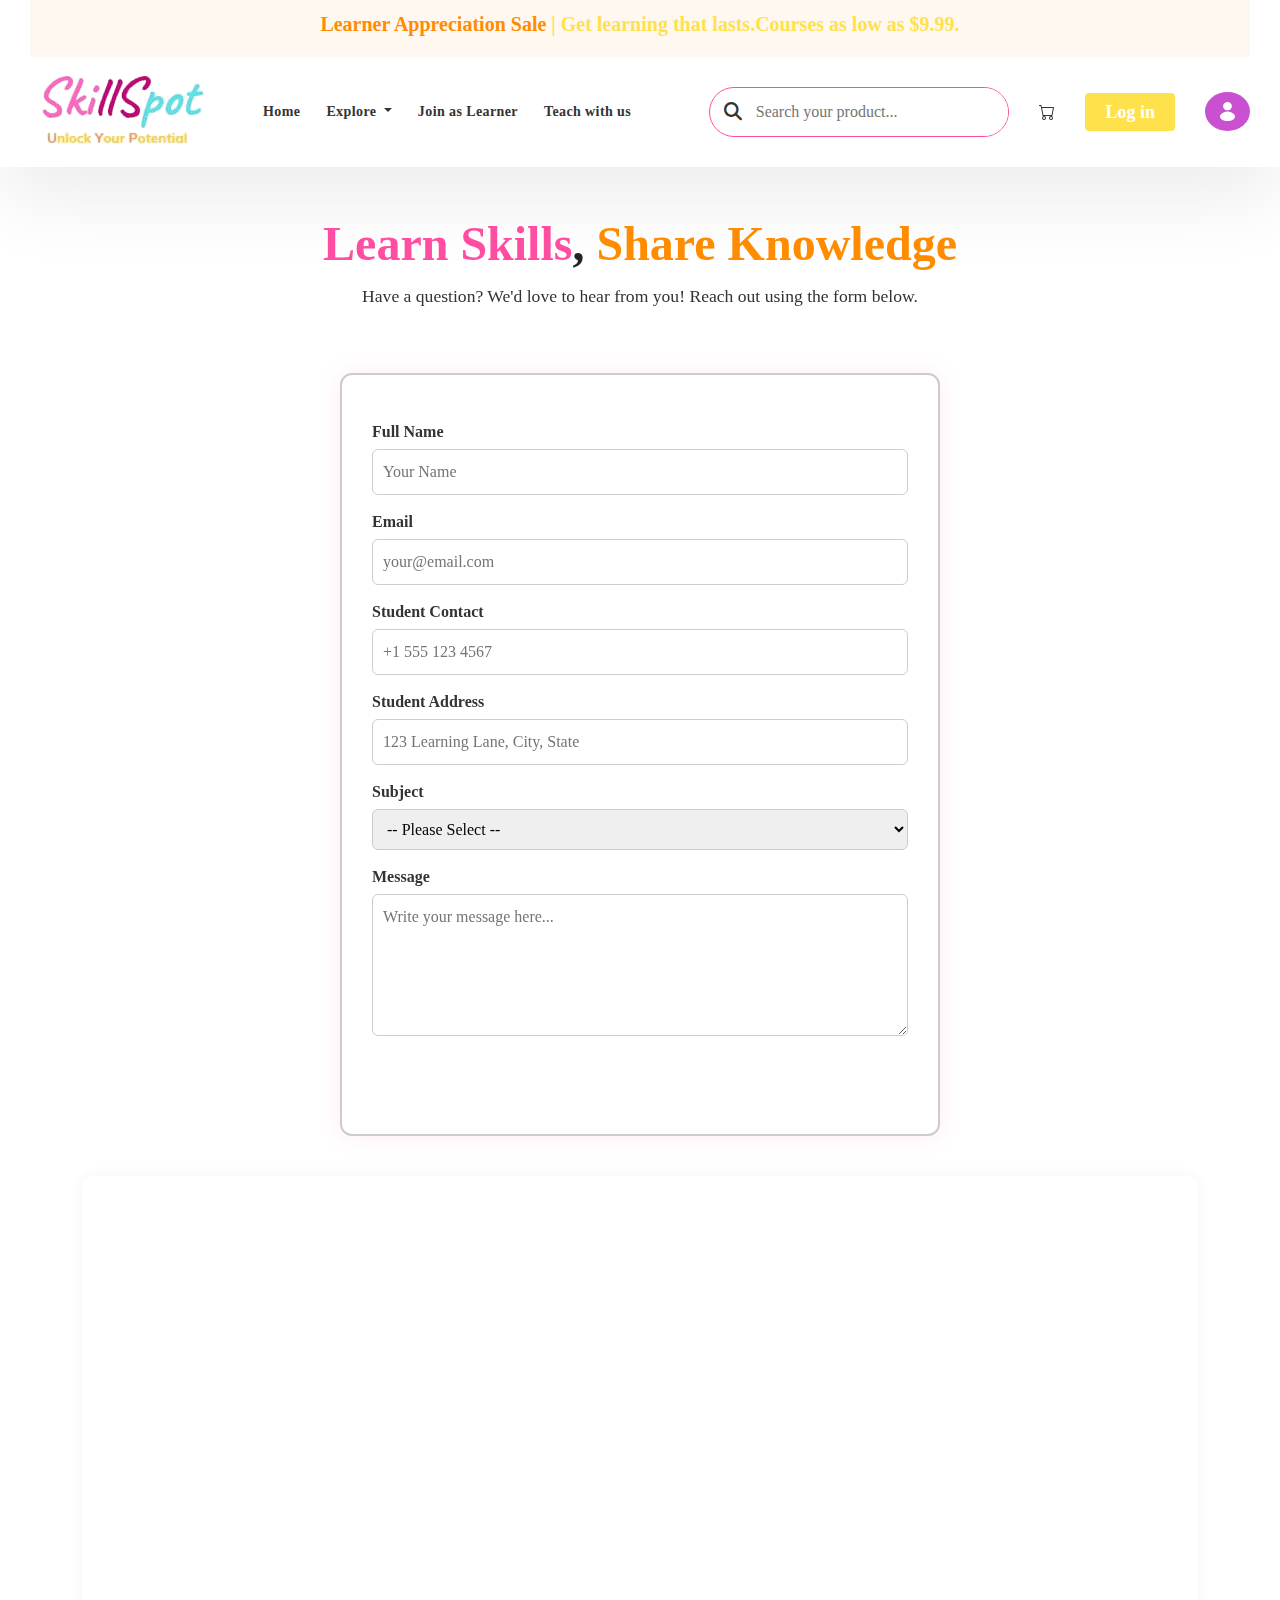
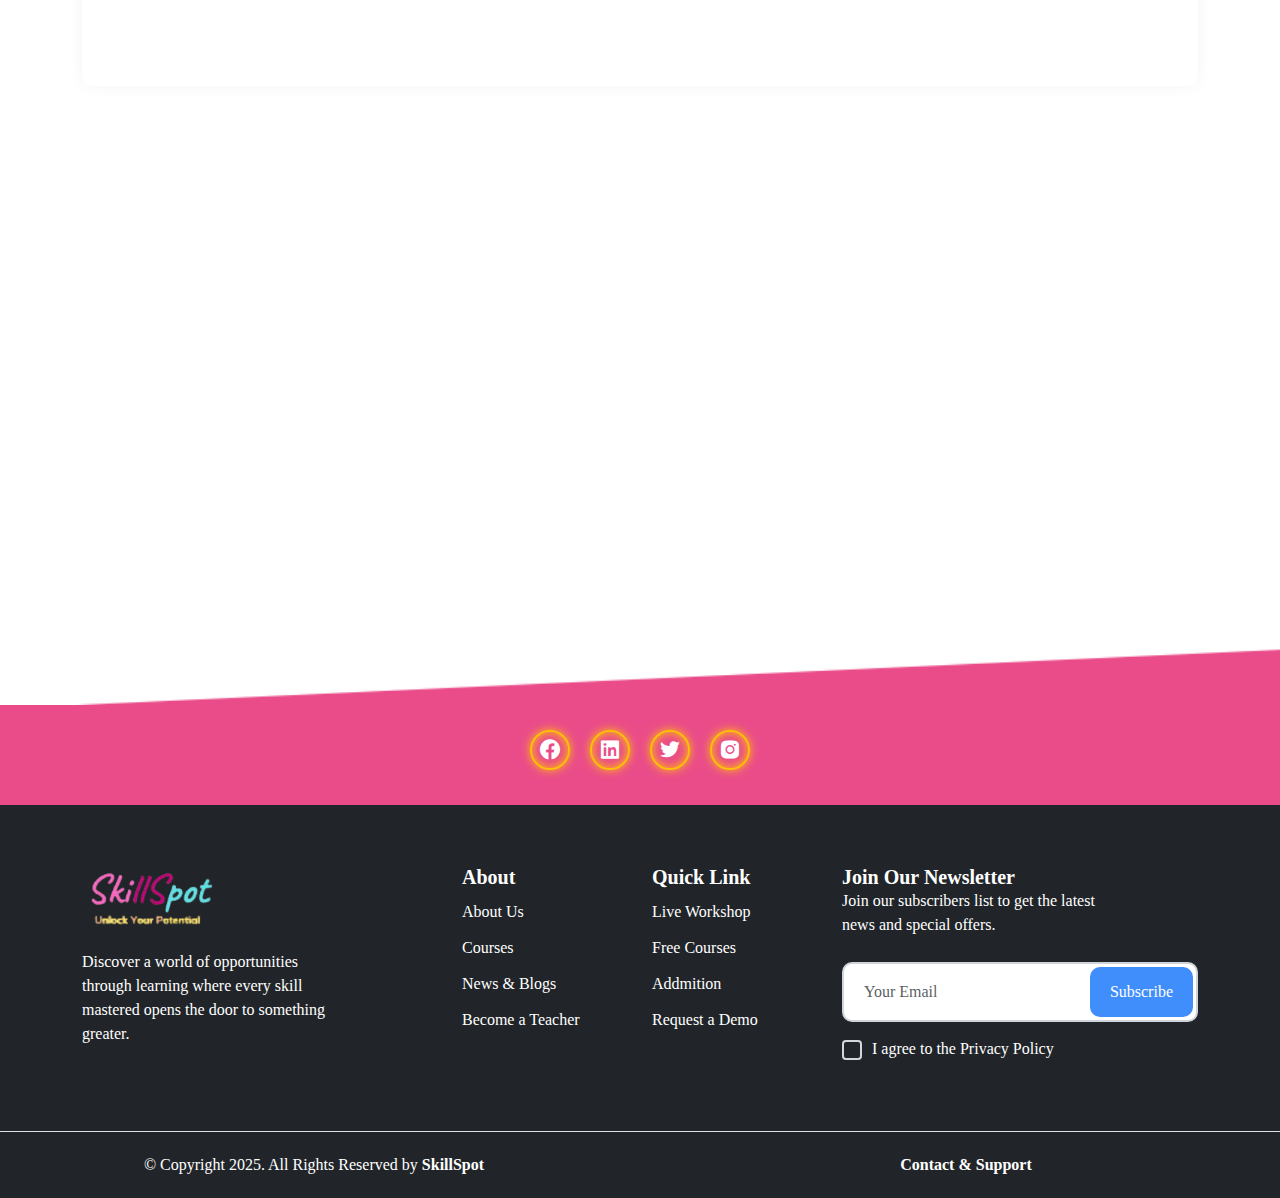
<file: contact-us.html>
<!DOCTYPE html>
<html lang="en">
<head>
  <meta charset="UTF-8" />
  <meta name="viewport" content="width=device-width, initial-scale=1.0"/>
  <title>SkillSpot | Contact us</title>
  <link href="https://fonts.googleapis.com/css2?family=Nunito:wght@300;500;700&display=swap" rel="stylesheet">
  <link rel="stylesheet" href="assets/css/contact.css">
  <link rel="stylesheet" href="assets/css/header-footer.css">
  <link href="https://unpkg.com/aos@2.3.1/dist/aos.css" rel="stylesheet">
  <link rel="stylesheet" href="https://cdnjs.cloudflare.com/ajax/libs/font-awesome/6.7.2/css/all.min.css" integrity="sha512-Evv84Mr4kqVGRNSgIGL/F/aIDqQb7xQ2vcrdIwxfjThSH8CSR7PBEakCr51Ck+w+/U6swU2Im1vVX0SVk9ABhg==" crossorigin="anonymous" referrerpolicy="no-referrer" />
  <link href="https://cdn.jsdelivr.net/npm/bootstrap-icons/font/bootstrap-icons.css" rel="stylesheet">
  <link href="https://cdn.jsdelivr.net/npm/bootstrap@5.3.3/dist/css/bootstrap.min.css" rel="stylesheet">
  <link href='https://unpkg.com/boxicons@2.1.4/css/boxicons.min.css' rel='stylesheet'>
</head>
<body>
  <!---------Scroll Top--------->

  <div class="circle-container">
    <svg width="20" height="20" viewBox="0 0 16 16" xmlns="http://www.w3.org/2000/svg">
      <g>
        <path fill-rule="evenodd" clip-rule="evenodd" d="M7.03516 0.416666L7.03516 15H8.28516L8.28516 0.416666H7.03516Z" style="transition: stroke-dashoffset 10ms linear; stroke-dasharray: 31.6667; stroke-dashoffset: 31.6667;"></path>
        <path fill-rule="evenodd" clip-rule="evenodd" d="M8.28516 1.04115C8.28516 3.98115 5.70016 6.38281 2.94349 6.38281H2.31849V5.13281H2.94349C5.03599 5.13281 7.03516 3.26448 7.03516 1.04115V0.416979H8.28516V1.04115Z"></path>
        <path fill-rule="evenodd" clip-rule="evenodd" d="M7.03333 1.04115C7.03333 3.98115 9.61833 6.38281 12.375 6.38281H13V5.13281H12.375C10.2817 5.13281 8.28333 3.26448 8.28333 1.04115V0.416979H7.03333V1.04115Z"></path>
      </g>
    </svg>
  </div>

  <!---------Header--------->

  <header class="topbar-navbar-area header">

      <!---------Topbar Area--------->

      <div class="topbar-area">
        <div class="topbar-wrap">
          <h5>Learner Appreciation Sale <span>| Get learning that lasts.Courses as low as $9.99.</span> </h5>
        </div>
      </div>

      <!---------Navbar Area--------->

      <nav class="navbar navbar-area navbar-expand-lg d-flex flex-nowrap align-items-center justify-content-between">
        <div class="nav-left">
          <div class="company-logo">
            <a href="index.html"><img src="assets/images/logo.png"></a>
          </div>

          <div class="main-menu collapse navbar-collapse" id="navbarNav">
            <div class="company-logo mobile-logo d-lg-none">
              <a href="index.html"><img src="assets/images/logo.png"></a>
            </div>

            <ul class="navbar-nav">
              <li class="nav-item">
                <a href="index.html" class="nav-link">Home</a>
              </li>
              <li class="nav-item dropdown">
                <a href="" class="nav-link dropdown-toggle" id="navbarDropdown" role="button" data-bs-toggle="dropdown" aria-expanded="false">
                  Explore
                </a>
                <ul class="dropdown-menu" aria-labelledby="navbarDropdown">
                  <li><a href="explore-skills.html" class="dropdown-item">All</a></li>
                  <li><a href="explore-skills.html" class="dropdown-item">Design</a></li>
                  <li><a href="explore-skills.html" class="dropdown-item">Tech</a></li>
                  <li><a href="explore-skills.html" class="dropdown-item">Freelancing</a></li>
                </ul>
              </li>
              <li class="nav-item">
                <a href="learner.html" class="nav-link">Join as Learner</a>
              </li>
              <li class="nav-item">
                <a href="instructor.html" class="nav-link">Teach with us</a>
              </li>
            </ul>  

            <form class="d-lg-none d-flex">
              <div class="form-inner search-form">
                <button class="search-btn">
                  <i class="fa-solid fa-magnifying-glass"></i>
                </button>
                <input type="text" placeholder="Search your product...">
              </div>
            </form>
    
            <button class="d-lg-none d-flex cart-btn btn-hover">
              <a href="cart.html">
                <svg xmlns="http://www.w3.org/2000/svg" width="16" height="16" fill="currentColor" class="bi bi-cart" viewBox="0 0 16 16">
                  <path d="M0 1.5A.5.5 0 0 1 .5 1H2a.5.5 0 0 1 .485.379L2.89 3H14.5a.5.5 0 0 1 .491.592l-1.5 8A.5.5 0 0 1 13 12H4a.5.5 0 0 1-.491-.408L2.01 3.607 1.61 2H.5a.5.5 0 0 1-.5-.5M3.102 4l1.313 7h8.17l1.313-7zM5 12a2 2 0 1 0 0 4 2 2 0 0 0 0-4m7 0a2 2 0 1 0 0 4 2 2 0 0 0 0-4m-7 1a1 1 0 1 1 0 2 1 1 0 0 1 0-2m7 0a1 1 0 1 1 0 2 1 1 0 0 1 0-2"/>
                </svg>
                Add to Cart
              </a>
            </button>

            <button class="d-lg-none d-flex dashboard btn-hover">
              <a href="dashboard.html">
                <svg width="15" height="19" viewBox="0 0 15 19" xmlns="http://www.w3.org/2000/svg">
                  <path d="M11.8751 4.17663C11.875 5.00255 11.6183 5.8099 11.1375 6.49658C10.6567 7.18326 9.97335 7.71843 9.17389 8.03442C8.37443 8.35041 7.49475 8.43303 6.6461 8.27184C5.79744 8.11064 5.01792 7.71286 4.40611 7.12881C3.79429 6.54475 3.37766 5.80064 3.20889 4.99058C3.04012 4.18052 3.1268 3.34088 3.45796 2.57783C3.78912 1.81479 4.34989 1.16261 5.06937 0.703757C5.78884 0.244909 6.6347 7.28125e-09 7.5 0C8.07459 3.64089e-05 8.64354 0.108097 9.17438 0.318012C9.70521 0.527927 10.1875 0.835585 10.5938 1.22342C11.0001 1.61126 11.3223 2.07167 11.5422 2.57839C11.762 3.0851 11.8752 3.62818 11.8751 4.17663ZM7.5 9.58844C6.26105 9.58705 5.0354 9.83216 3.90124 10.3082C2.76708 10.7842 1.74932 11.4806 0.912902 12.353C-0.563582 13.8885 -0.20194 16.3311 1.6571 17.4243C3.41487 18.4546 5.43728 19 7.5 19C9.56272 19 11.5851 18.4546 13.3429 17.4243C15.2019 16.3311 15.5636 13.8885 14.0871 12.353C13.2507 11.4806 12.2329 10.7842 11.0988 10.3082C9.9646 9.83216 8.73895 9.58705 7.5 9.58844Z"></path>
                </svg>
                My Skill Board
                </a>
            </button> 
          </div>
        </div>

        <div class="nav-right d-flex justify-content-end align-items-center">
          <form class="d-lg-flex d-none search-form-focus">
            <div class="form-inner search-form">
              <button class="search-btn">
                <i class="fa-solid fa-magnifying-glass"></i>
              </button>
              <input type="text" placeholder="Search your product...">
            </div>
          </form>
        
          <a href="cart.html" class="cart d-lg-flex d-none">
            <svg xmlns="http://www.w3.org/2000/svg" width="16" height="16" fill="currentColor" class="bi bi-cart" viewBox="0 0 16 16">
              <path d="M0 1.5A.5.5 0 0 1 .5 1H2a.5.5 0 0 1 .485.379L2.89 3H14.5a.5.5 0 0 1 .491.592l-1.5 8A.5.5 0 0 1 13 12H4a.5.5 0 0 1-.491-.408L2.01 3.607 1.61 2H.5a.5.5 0 0 1-.5-.5M3.102 4l1.313 7h8.17l1.313-7zM5 12a2 2 0 1 0 0 4 2 2 0 0 0 0-4m7 0a2 2 0 1 0 0 4 2 2 0 0 0 0-4m-7 1a1 1 0 1 1 0 2 1 1 0 0 1 0-2m7 0a1 1 0 1 1 0 2 1 1 0 0 1 0-2"/>
            </svg>
          </a>
                                
          <button class="login-btn btn-hover d-lg-flex d-none">
            <a href="log-in.html">
              Log in
            </a>
          </button>

          <button class="dashboard btn-hover d-lg-flex d-none rounded-circle" height="50px" width="50px">
            <a href="dashboard.html">
              <svg width="15" height="19" viewBox="0 0 15 19" xmlns="http://www.w3.org/2000/svg">
                 <path d="M11.8751 4.17663C11.875 5.00255 11.6183 5.8099 11.1375 6.49658C10.6567 7.18326 9.97335 7.71843 9.17389 8.03442C8.37443 8.35041 7.49475 8.43303 6.6461 8.27184C5.79744 8.11064 5.01792 7.71286 4.40611 7.12881C3.79429 6.54475 3.37766 5.80064 3.20889 4.99058C3.04012 4.18052 3.1268 3.34088 3.45796 2.57783C3.78912 1.81479 4.34989 1.16261 5.06937 0.703757C5.78884 0.244909 6.6347 7.28125e-09 7.5 0C8.07459 3.64089e-05 8.64354 0.108097 9.17438 0.318012C9.70521 0.527927 10.1875 0.835585 10.5938 1.22342C11.0001 1.61126 11.3223 2.07167 11.5422 2.57839C11.762 3.0851 11.8752 3.62818 11.8751 4.17663ZM7.5 9.58844C6.26105 9.58705 5.0354 9.83216 3.90124 10.3082C2.76708 10.7842 1.74932 11.4806 0.912902 12.353C-0.563582 13.8885 -0.20194 16.3311 1.6571 17.4243C3.41487 18.4546 5.43728 19 7.5 19C9.56272 19 11.5851 18.4546 13.3429 17.4243C15.2019 16.3311 15.5636 13.8885 14.0871 12.353C13.2507 11.4806 12.2329 10.7842 11.0988 10.3082C9.9646 9.83216 8.73895 9.58705 7.5 9.58844Z"></path>
              </svg>
            </a>
          </button>

          <button class="navbar-toggler menu-btn" type="button" data-bs-toggle="collapse" data-bs-target="#navbarNav">
            <svg xmlns="http://www.w3.org/2000/svg" width="50" height="50" fill="currentColor" class="bi bi-filter-right" viewBox="0 0 16 16">
              <path d="M14 10.5a.5.5 0 0 0-.5-.5h-3a.5.5 0 0 0 0 1h3a.5.5 0 0 0 .5-.5m0-3a.5.5 0 0 0-.5-.5h-7a.5.5 0 0 0 0 1h7a.5.5 0 0 0 .5-.5m0-3a.5.5 0 0 0-.5-.5h-11a.5.5 0 0 0 0 1h11a.5.5 0 0 0 .5-.5"/>
            </svg>
          </button>
        </div>
      </nav>
  </header>

  <!----------Main-------->

  <div class="container">

    <!-- Header -->
    <header class="main-header pt-5" data-aos="fade-down" data-aos-delay="200ms" data-aos-duration="1500ms">
      <h1><span class="highlight pink">Learn Skills</span>, <span class="highlight orange">Share Knowledge</span></h1>
      <p class="subheading">Have a question? We'd love to hear from you! Reach out using the form below.</p>
    </header>

    <!-- Contact Form -->
    <section class="form-wrapper pt-4" data-aos="zoom-in" data-aos-delay="200ms" data-aos-duration="1500ms">
      <form class="form-container" data-aos="fade-up" data-aos-delay="200ms" data-aos-duration="1500ms">
        <label for="name">Full Name</label>
        <input type="text" id="name" placeholder="Your Name" required />

        <label for="email">Email</label>
        <input type="email" id="email" placeholder="your@email.com" required />

        <label for="contact">Student Contact</label>
        <input type="tel" id="contact" placeholder="+1 555 123 4567" required />

        <label for="address">Student Address</label>
        <input type="text" id="address" placeholder="123 Learning Lane, City, State" required />

        <label for="subject">Subject</label>
        <select id="subject" required>
          <option value="">-- Please Select --</option>
          <option value="courses">Courses</option>
          <option value="account">Account Issues</option>
          <option value="feedback">Feedback</option>
          <option value="other">Other</option>
        </select>

        <label for="message">Message</label>
        <textarea id="message" rows="5" placeholder="Write your message here..." required></textarea>

        <button type="submit" class="btn-hover" data-aos="zoom-in" data-aos-delay="200ms" data-aos-duration="1500ms">Send Message</button>
      </form>


    </section>

    <!-- ---contact info --- -->
    <section class="info-container">
      <div class="info-content">
        <div class="info-text" data-aos="fade-right" data-aos-delay="200ms" data-aos-duration="1500ms">
          <h2>Contact<span> Information</span></h2>
          <p><strong>Email:</strong> support@skillspot.edu</p>
          <p><strong>Phone:</strong> +1 (555) 123-4567</p>
          <p><strong>Address:</strong> 123 Learning Lane, EduCity, CA 90210</p>

          <h3>Follow Us</h3>
          <div class="icons">
            <a href="#" class="fb"><i class='bx bxl-facebook-circle'></i></a>
            <a href="#" class="insta"><i class='bx bxl-instagram-alt'></i></a>
            <a href="#" class="ln"><i class='bx bxl-linkedin-square'></i></a>
          </div>

          <h3>Need Help?</h3>
          <ul class="faq">
            <li><a href="#">How do I enroll in a course?</a></li>
            <li><a href="#">How to reset my password?</a></li>
            <li><a href="#">How do I contact instructors?</a></li>
          </ul>
        </div>

        <!-- Image inside same container -->
        <div class="info-image" data-aos="fade-left" data-aos-delay="200ms" data-aos-duration="1500ms">
          <img src="assets/images/contact.png" alt="Support Image" />
        </div>
      </div>
    </section>

   

    <!-- Map -->
    <section class="map-section" data-aos="fade-up" data-aos-delay="200ms" data-aos-duration="1500ms">
      <h2>Visit Us</h2>
      <iframe
        src="https://www.google.com/maps/embed?pb=!1m18!1m12!1m3!1d3153.00123456789!2d-122.084!3d37.421998!2m3!1f0!2f0!3f0!3m2!1i1024!2i768!4f13.1!3m3!1m2!1s0x808fb0c06aa7c6a1%3A0x8e5c8df345d54b2f!2sGoogleplex!5e0!3m2!1sen!2sus!4v1620923420000!5m2!1sen!2sus"
        allowfullscreen
        loading="lazy"
      ></iframe>
    </section>

    <!-- Support Box -->
    <section class="support-callout" data-aos="fade-up" data-aos-delay="200ms" data-aos-duration="1500ms">
      <p>Still need help? <a href="mailto:support@skillspot.edu">Contact our support team</a> — we're here 24/7!</p>
    </section>
  </div>

  <!--------Footer------->

  <footer class="footer">
    <img src="assets/images/pink-line.png" class="w-100 pink-line" alt="Image Not Found">

    <div class="footer-top">
      <div class="social-links">
        <a href="#"><i class='bx bxl-facebook-circle'></i></a>
        <a href="#"><i class='bx bxl-linkedin-square'></i></a>
        <a href="#"><i class='bx bxl-twitter'></i></a>
        <a href="#"><i class='bx bxl-instagram-alt'></i></a>
      </div>
    </div>

    <div class="footer-main">
      <div class="container">
        <div class="row">
                    
          <div class="col-lg-4 col-md-6 footer-item">
            <div class="f-item about">
              <div class="footer-logo">
                <img src="assets/images/logo.png" alt="Image Not Found">
              </div>
              <p>
                Discover a world of opportunities through learning where every skill mastered opens the door to something greater.
              </p>
            </div>
          </div>

          <div class="col-lg-2 col-md-6 footer-item">
            <div class="f-item link">
              <h4 class="widget-title">About</h4>
              <ul>
                <li>
                  <a href="about-us.html">About Us</a>
                </li>
                <li>
                  <a href="explore-skills.html">Courses</a>
                </li>
                <li>
                  <a href="blogs.html">News &amp; Blogs</a>
                </li>
                <li>
                  <a href="instructor.html">Become a Teacher</a>
                </li>
              </ul>
            </div>
          </div>

          <div class="col-lg-2 col-md-6 footer-item">
            <div class="f-item link">
              <h4 class="widget-title">Quick Link</h4>
              <ul>
                <li>
                  <a href="contact-us.html">Live Workshop</a>
                </li>
                <li>
                  <a href="explore-skills.html">Free Courses</a>
                </li>
                <li>
                  <a href="contact-us.html">Addmition</a>
                </li>
                <li>
                  <a href="contact-us.html">Request a Demo</a>
                </li>
              </ul>
            </div>
          </div>

          <div class="col-lg-4 col-md-6 footer-item">
            <div class="f-item newsletter">
              <h4 class="widget-title">Join Our Newsletter</h4>
              <p>
                Join our subscribers list to get the latest <br> news and special offers.
              </p>
              <form action="#">
                <input type="email" placeholder="Your Email" class="form-control" name="email">
                <button type="submit" class="btn-hover">Subscribe</button>  
              </form>
              <fieldset>
                <input type="checkbox" id="privacy" name="privacy">
                <label for="privacy">I agree to the Privacy Policy</label>
              </fieldset>
            </div>
          </div>

        </div>
      </div>
    </div>

    <div class="footer-bottom">
      <div class="row">
        <div class="col-lg-6">
          <p>© Copyright 2025. All Rights Reserved by <a href="index.html">SkillSpot</a></p>
        </div>
        <div class="col-lg-6">
          <a href="contact-us.html" class="contact-&-Support">Contact & Support</a>
        </div>
      </div>
    </div>

  </footer>



  <script src="https://code.jquery.com/jquery-3.6.0.min.js"></script>
  <script src="https://cdn.jsdelivr.net/npm/@popperjs/core@2.10.2/dist/umd/popper.min.js"></script>
  <script src="https://cdn.jsdelivr.net/npm/bootstrap@5.3.3/dist/js/bootstrap.bundle.min.js" integrity="sha384-YvpcrYf0tY3lHB60NNkmXc5s9fDVZLESaAA55NDzOxhy9GkcIdslK1eN7N6jIeHz" crossorigin="anonymous"></script>
  <script src="https://unpkg.com/aos@2.3.1/dist/aos.js"></script>
  <script>
    AOS.init();
  </script>
  <script src="assets/js/header-footer.js"></script>
</body>
</html>
</file>
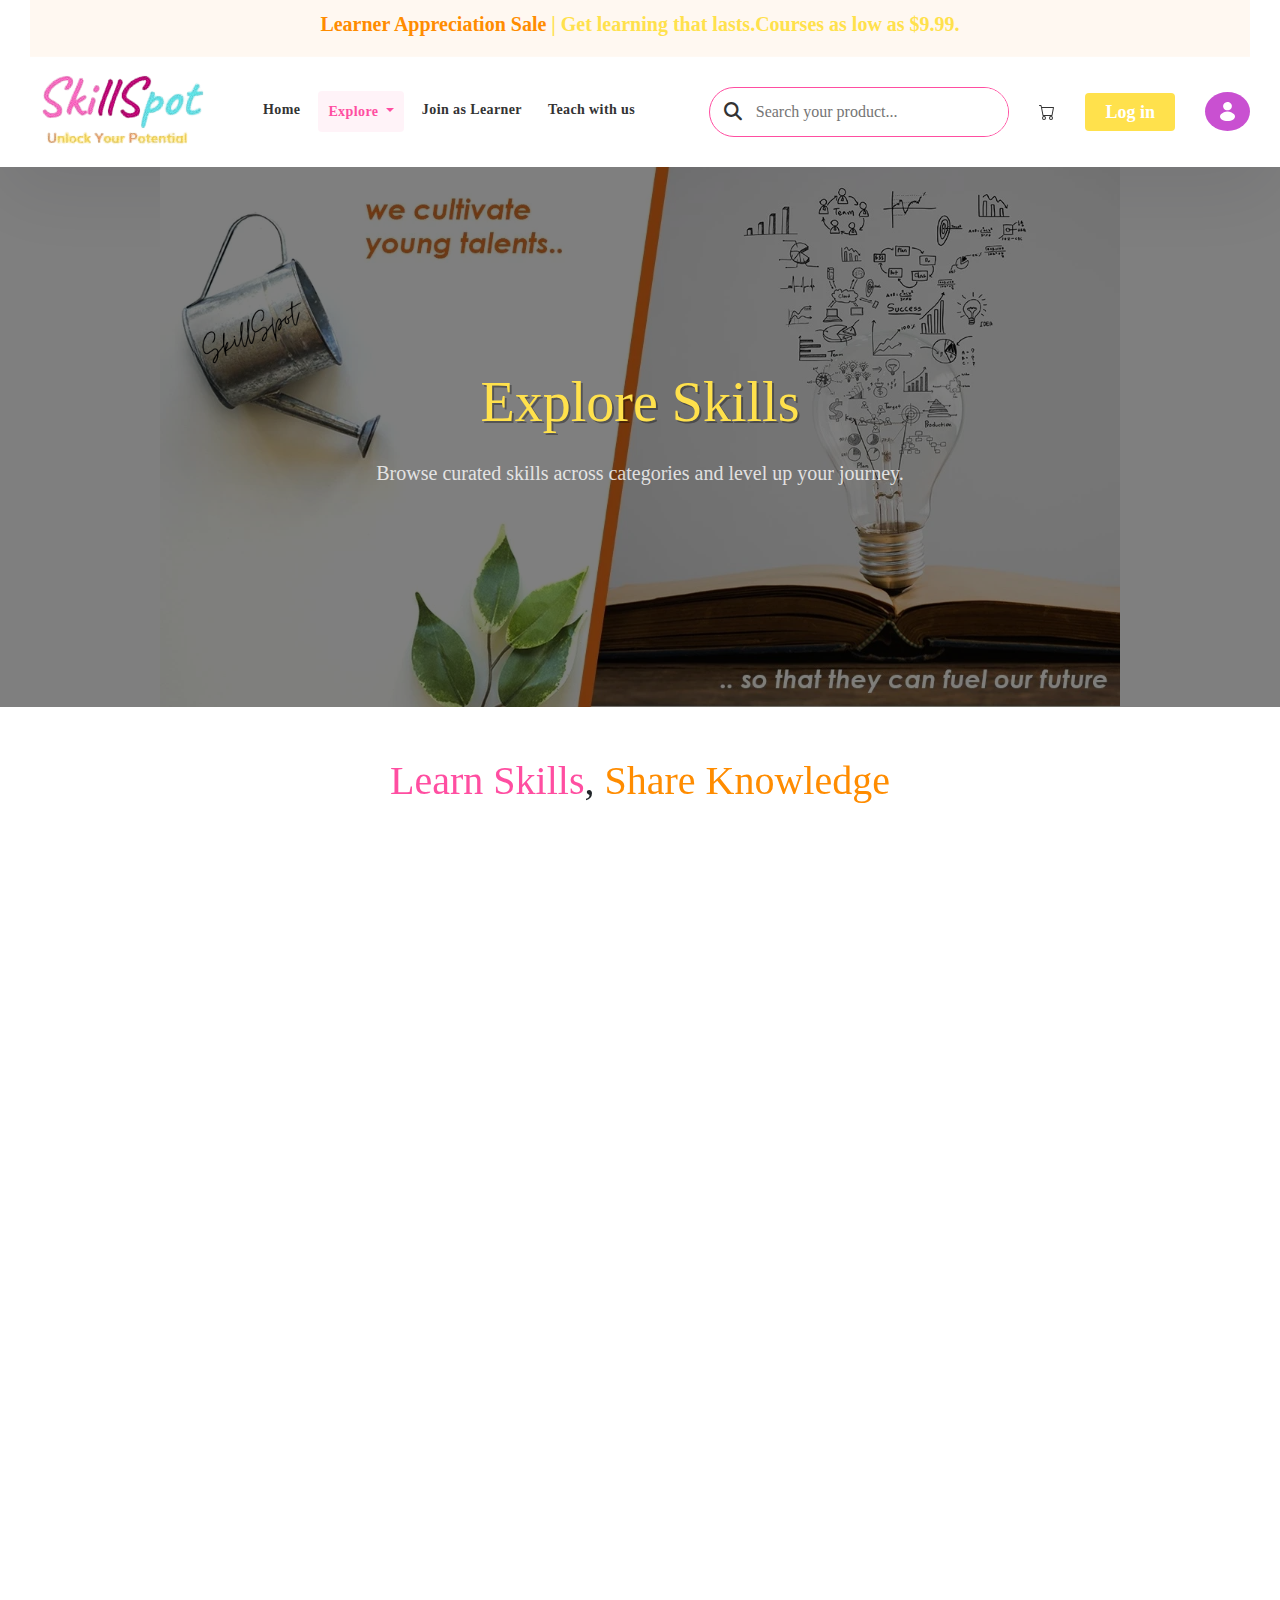
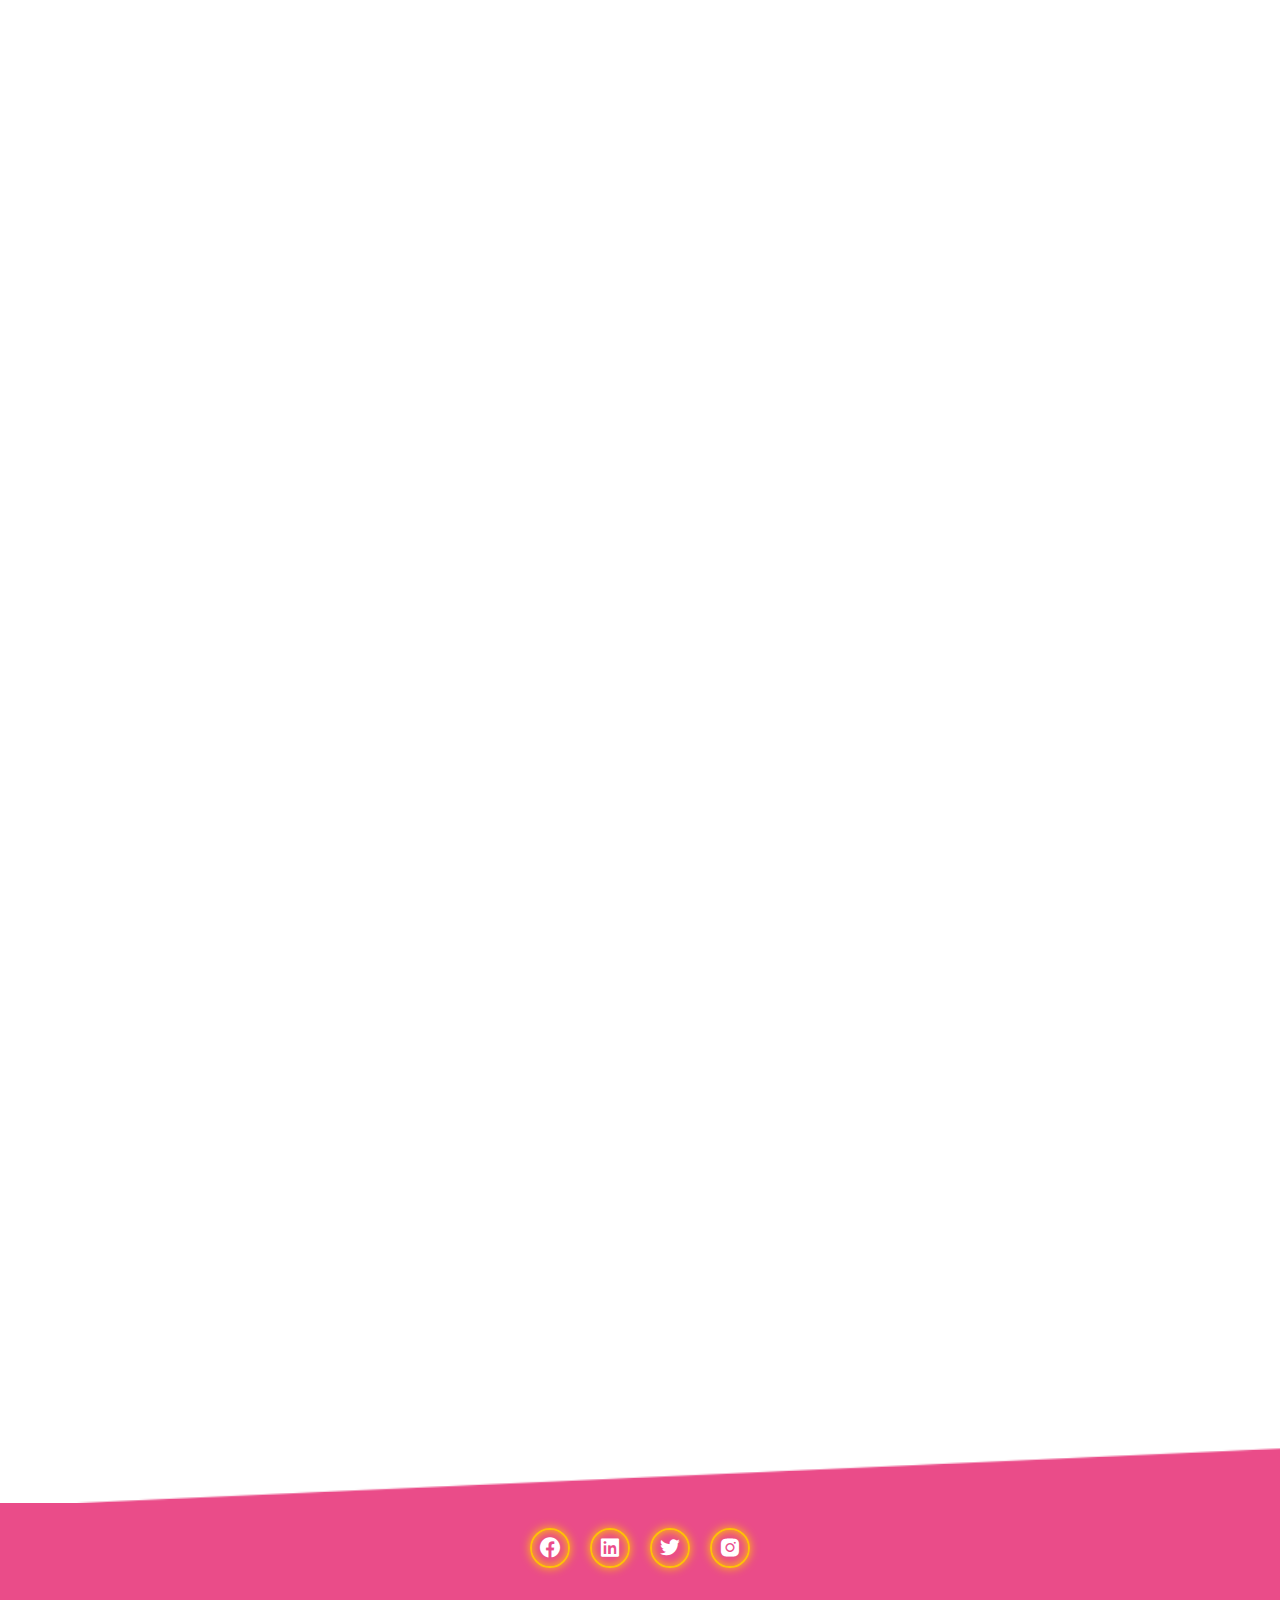
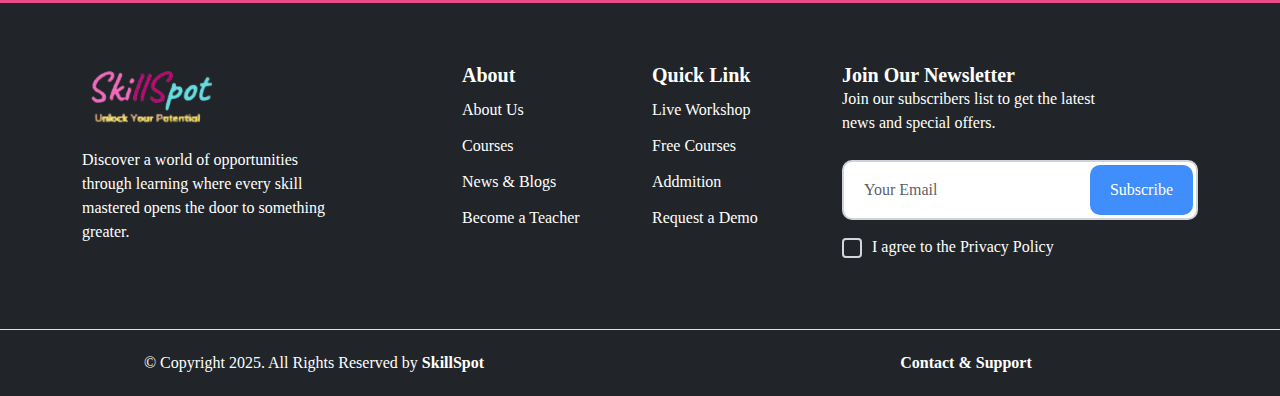
<file: explore-skills.html>
<!DOCTYPE html>
<html lang="en">
<head>
  <meta charset="UTF-8" />
  <meta name="viewport" content="width=device-width, initial-scale=1.0"/>
  <title>SkillSpot | Explore Skills</title>
  <link rel="stylesheet" href="assets/css/explore-skills.css">
  <link rel="stylesheet" href="assets/css/header-footer.css">
  <link href="https://unpkg.com/aos@2.3.1/dist/aos.css" rel="stylesheet">
  <link rel="stylesheet" href="https://cdnjs.cloudflare.com/ajax/libs/font-awesome/6.7.2/css/all.min.css" integrity="sha512-Evv84Mr4kqVGRNSgIGL/F/aIDqQb7xQ2vcrdIwxfjThSH8CSR7PBEakCr51Ck+w+/U6swU2Im1vVX0SVk9ABhg==" crossorigin="anonymous" referrerpolicy="no-referrer" />
  <link href="https://cdn.jsdelivr.net/npm/bootstrap-icons/font/bootstrap-icons.css" rel="stylesheet">
  <link href="https://cdn.jsdelivr.net/npm/bootstrap@5.3.3/dist/css/bootstrap.min.css" rel="stylesheet" integrity="sha384-QWTKZyjpPEjISv5WaRU9OFeRpok6YctnYmDr5pNlyT2bRjXh0JMhjY6hW+ALEwIH" crossorigin="anonymous">
  <link href='https://unpkg.com/boxicons@2.1.4/css/boxicons.min.css' rel='stylesheet'>
</head>
<body>

    <!---------Scroll Top--------->

    <div class="circle-container">
      <svg width="20" height="20" viewBox="0 0 16 16" xmlns="http://www.w3.org/2000/svg">
        <g>
          <path fill-rule="evenodd" clip-rule="evenodd" d="M7.03516 0.416666L7.03516 15H8.28516L8.28516 0.416666H7.03516Z" style="transition: stroke-dashoffset 10ms linear; stroke-dasharray: 31.6667; stroke-dashoffset: 31.6667;"></path>
          <path fill-rule="evenodd" clip-rule="evenodd" d="M8.28516 1.04115C8.28516 3.98115 5.70016 6.38281 2.94349 6.38281H2.31849V5.13281H2.94349C5.03599 5.13281 7.03516 3.26448 7.03516 1.04115V0.416979H8.28516V1.04115Z"></path>
          <path fill-rule="evenodd" clip-rule="evenodd" d="M7.03333 1.04115C7.03333 3.98115 9.61833 6.38281 12.375 6.38281H13V5.13281H12.375C10.2817 5.13281 8.28333 3.26448 8.28333 1.04115V0.416979H7.03333V1.04115Z"></path>
        </g>
      </svg>
    </div>

    <!---------Header--------->

    <header class="topbar-navbar-area header">

      <!---------Topbar Area--------->

      <div class="topbar-area">
        <div class="topbar-wrap">
          <h5>Learner Appreciation Sale <span>| Get learning that lasts.Courses as low as $9.99.</span> </h5>
        </div>
      </div>

      <!---------Navbar Area--------->

      <nav class="navbar navbar-area navbar-expand-lg d-flex flex-nowrap align-items-center justify-content-between">
        <div class="nav-left">
          <div class="company-logo">
            <a href="index.html"><img src="assets/images/logo.png"></a>
          </div>

          <div class="main-menu collapse navbar-collapse" id="navbarNav">
            <div class="company-logo .mobile-logo d-lg-none">
              <a href="index.html"><img src="assets/images/logo.png"></a>
            </div>

            <ul class="navbar-nav">
              <li class="nav-item">
                <a href="index.html" class="nav-link">Home</a>
              </li>
              <li class="nav-item active dropdown">
                <a href="" class="nav-link active dropdown-toggle" id="navbarDropdown" role="button" data-bs-toggle="dropdown" aria-expanded="false">
                  Explore
                </a>
                <ul class="dropdown-menu">
                  <li><a href="explore-skills.html" class="dropdown-item">All</a></li>
                  <li><a href="explore-skills.html" class="dropdown-item">Design</a></li>
                  <li><a href="explore-skills.html" class="dropdown-item">Tech</a></li>
                  <li><a href="explore-skills.html" class="dropdown-item">Freelancing</a></li>
                </ul>
              </li>
              <li class="nav-item">
                <a href="learner.html" class="nav-link">Join as Learner</a>
              </li>
              <li class="nav-item">
                <a href="instructor.html" class="nav-link">Teach with us</a>
              </li>
            </ul>  

            <form class="d-lg-none d-flex">
              <div class="form-inner search-form">
                <button class="search-btn">
                  <i class="fa-solid fa-magnifying-glass"></i>
                </button>
                <input type="text" placeholder="Search your product...">
              </div>
            </form>
    
            <button class="d-lg-none d-flex cart-btn btn-hover">
              <a href="cart.html">
                <svg xmlns="http://www.w3.org/2000/svg" width="16" height="16" fill="currentColor" class="bi bi-cart" viewBox="0 0 16 16">
                  <path d="M0 1.5A.5.5 0 0 1 .5 1H2a.5.5 0 0 1 .485.379L2.89 3H14.5a.5.5 0 0 1 .491.592l-1.5 8A.5.5 0 0 1 13 12H4a.5.5 0 0 1-.491-.408L2.01 3.607 1.61 2H.5a.5.5 0 0 1-.5-.5M3.102 4l1.313 7h8.17l1.313-7zM5 12a2 2 0 1 0 0 4 2 2 0 0 0 0-4m7 0a2 2 0 1 0 0 4 2 2 0 0 0 0-4m-7 1a1 1 0 1 1 0 2 1 1 0 0 1 0-2m7 0a1 1 0 1 1 0 2 1 1 0 0 1 0-2"/>
                </svg>
                Add to Cart
              </a>
            </button>

            <button class="d-lg-none d-flex dashboard btn-hover">
              <a href="dashboard.html">
                <svg width="15" height="19" viewBox="0 0 15 19" xmlns="http://www.w3.org/2000/svg">
                  <path d="M11.8751 4.17663C11.875 5.00255 11.6183 5.8099 11.1375 6.49658C10.6567 7.18326 9.97335 7.71843 9.17389 8.03442C8.37443 8.35041 7.49475 8.43303 6.6461 8.27184C5.79744 8.11064 5.01792 7.71286 4.40611 7.12881C3.79429 6.54475 3.37766 5.80064 3.20889 4.99058C3.04012 4.18052 3.1268 3.34088 3.45796 2.57783C3.78912 1.81479 4.34989 1.16261 5.06937 0.703757C5.78884 0.244909 6.6347 7.28125e-09 7.5 0C8.07459 3.64089e-05 8.64354 0.108097 9.17438 0.318012C9.70521 0.527927 10.1875 0.835585 10.5938 1.22342C11.0001 1.61126 11.3223 2.07167 11.5422 2.57839C11.762 3.0851 11.8752 3.62818 11.8751 4.17663ZM7.5 9.58844C6.26105 9.58705 5.0354 9.83216 3.90124 10.3082C2.76708 10.7842 1.74932 11.4806 0.912902 12.353C-0.563582 13.8885 -0.20194 16.3311 1.6571 17.4243C3.41487 18.4546 5.43728 19 7.5 19C9.56272 19 11.5851 18.4546 13.3429 17.4243C15.2019 16.3311 15.5636 13.8885 14.0871 12.353C13.2507 11.4806 12.2329 10.7842 11.0988 10.3082C9.9646 9.83216 8.73895 9.58705 7.5 9.58844Z"></path>
                </svg>
                My Skill Board
                </a>
            </button> 
          </div>
        </div>

        <div class="nav-right d-flex justify-content-end align-items-center">
          <form class="d-lg-flex d-none search-form-focus">
            <div class="form-inner search-form">
              <button class="search-btn">
                <i class="fa-solid fa-magnifying-glass"></i>
              </button>
              <input type="text" placeholder="Search your product...">
            </div>
          </form>
        
          <a href="cart.html" class="cart d-lg-flex d-none">
            <svg xmlns="http://www.w3.org/2000/svg" width="16" height="16" fill="currentColor" class="bi bi-cart" viewBox="0 0 16 16">
              <path d="M0 1.5A.5.5 0 0 1 .5 1H2a.5.5 0 0 1 .485.379L2.89 3H14.5a.5.5 0 0 1 .491.592l-1.5 8A.5.5 0 0 1 13 12H4a.5.5 0 0 1-.491-.408L2.01 3.607 1.61 2H.5a.5.5 0 0 1-.5-.5M3.102 4l1.313 7h8.17l1.313-7zM5 12a2 2 0 1 0 0 4 2 2 0 0 0 0-4m7 0a2 2 0 1 0 0 4 2 2 0 0 0 0-4m-7 1a1 1 0 1 1 0 2 1 1 0 0 1 0-2m7 0a1 1 0 1 1 0 2 1 1 0 0 1 0-2"/>
            </svg>
          </a>
                                
          <button class="login-btn btn-hover d-lg-flex d-none">
            <a href="log-in.html">
              Log in
            </a>
          </button>

          <button class="dashboard btn-hover d-lg-flex d-none rounded-circle" height="50px" width="50px">
            <a href="dashboard.html">
              <svg width="15" height="19" viewBox="0 0 15 19" xmlns="http://www.w3.org/2000/svg">
                 <path d="M11.8751 4.17663C11.875 5.00255 11.6183 5.8099 11.1375 6.49658C10.6567 7.18326 9.97335 7.71843 9.17389 8.03442C8.37443 8.35041 7.49475 8.43303 6.6461 8.27184C5.79744 8.11064 5.01792 7.71286 4.40611 7.12881C3.79429 6.54475 3.37766 5.80064 3.20889 4.99058C3.04012 4.18052 3.1268 3.34088 3.45796 2.57783C3.78912 1.81479 4.34989 1.16261 5.06937 0.703757C5.78884 0.244909 6.6347 7.28125e-09 7.5 0C8.07459 3.64089e-05 8.64354 0.108097 9.17438 0.318012C9.70521 0.527927 10.1875 0.835585 10.5938 1.22342C11.0001 1.61126 11.3223 2.07167 11.5422 2.57839C11.762 3.0851 11.8752 3.62818 11.8751 4.17663ZM7.5 9.58844C6.26105 9.58705 5.0354 9.83216 3.90124 10.3082C2.76708 10.7842 1.74932 11.4806 0.912902 12.353C-0.563582 13.8885 -0.20194 16.3311 1.6571 17.4243C3.41487 18.4546 5.43728 19 7.5 19C9.56272 19 11.5851 18.4546 13.3429 17.4243C15.2019 16.3311 15.5636 13.8885 14.0871 12.353C13.2507 11.4806 12.2329 10.7842 11.0988 10.3082C9.9646 9.83216 8.73895 9.58705 7.5 9.58844Z"></path>
              </svg>
            </a>
          </button>

          <button class="navbar-toggler menu-btn" type="button" data-bs-toggle="collapse" data-bs-target="#navbarNav">
            <svg xmlns="http://www.w3.org/2000/svg" width="50" height="50" fill="currentColor" class="bi bi-filter-right" viewBox="0 0 16 16">
              <path d="M14 10.5a.5.5 0 0 0-.5-.5h-3a.5.5 0 0 0 0 1h3a.5.5 0 0 0 .5-.5m0-3a.5.5 0 0 0-.5-.5h-7a.5.5 0 0 0 0 1h7a.5.5 0 0 0 .5-.5m0-3a.5.5 0 0 0-.5-.5h-11a.5.5 0 0 0 0 1h11a.5.5 0 0 0 .5-.5"/>
            </svg>
          </button>
        </div>
      </nav>
    </header>

  <!-- Banner Section -->

  <section class="hero">
    <div class="hero-content">
      <h1>Explore Skills</h1>
      <p>Browse curated skills across categories and level up your journey.</p>
    </div>
  </section>

  <h1 class="heading" data-aos="fade-down" data-aos-delay="200ms" data-aos-duration="1500ms"><span class="highlight-pink">Learn Skills</span>, <span class="highlight-orange">Share Knowledge</span></h1>

  <p class="intro" data-aos="fade-up" data-aos-delay="200ms" data-aos-duration="1500ms">
    Welcome to <strong>SkillSpot</strong> — your one-stop destination to <span style="color:#ff4ea1;">learn in-demand skills</span> and <span style="color:#ff8c00;">grow your career</span>. Whether you're a budding designer, a future coder, or a freelancer ready to launch, we have something for you. Browse our top-rated courses and take your first step toward success!
  </p>

  <div class="filters" data-aos="fade-down" data-aos-delay="200ms" data-aos-duration="1500ms">
    <button onclick="filterCourses('all')">All</button>
    <button onclick="filterCourses('Design')">Design</button>
    <button onclick="filterCourses('Tech')">Tech</button>
    <button onclick="filterCourses('Freelancing')">Freelancing</button>
  </div>

  <div class="explore-cards">
    <div class="container">
      <div class="row g-4 mb-4">
        <!-- Course 1 -->
        <div class="col-xl-4 col-lg-6 item" data-category="Design" data-aos="fade-up" data-aos-delay="200ms" data-aos-duration="1500ms">
          <div class="course-card">
            <div class="course-card-img-wrap">
              <a href="" class="card-img">
                <img src="assets/images/pexels-pixabay-414974.jpg" alt="Graphic Design Course"/>
              </a>
            </div>
            <div class="card-content">
              <div class="course-title">Graphic Design Basics</div>
              <div class="category-tag magenta">Design</div>
              <div class="rating">★★★★★</div>
              <div class="details">Beginner | 3 Weeks</div>
              <p class="description">Master the art of visual storytelling using Canva, Photoshop & more.</p>
            </div>
            <button class="view-btn" onclick="showPopup('graphic-design', 'Graphic Design Basics', 'Master the art of visual storytelling using Canva, Photoshop & more. This course covers the fundamental principles of graphic design, including color theory, typography, and layout design. You will learn how to create stunning visuals for both print and digital media. By the end of the course, you will have a portfolio of projects showcasing your skills, including social media graphics, posters, and branding materials. No prior experience is required, just a passion for creativity!', 'Basic computer skills', 'Ayesha Khan')">View More</button>
            <button class="add-to-cart"
              data-title="Graphic Design Basics"
              data-price="599"
              data-img="assets/images/pexels-pixabay-414974.jpg">
              Add to Cart
            </button>
          </div>
        </div>

        <!-- Course 2 -->
        <div class="col-xl-4 col-lg-6 item" data-category="Tech" data-aos="fade-up" data-aos-delay="200ms" data-aos-duration="1500ms">
          <div class="course-card">
            <div class="course-card-img-wrap">
              <a href="" class="card-img">
                <img src="assets/images/pexels-goumbik-574071.jpg" alt="Web Development" />
              </a>
            </div>
            <div class="card-content">
              <div class="course-title">Web Development Bootcamp</div>
              <div class="category-tag skyblue">Tech</div>
              <div class="rating">★★★★☆</div>
              <div class="details">Intermediate | 6 Weeks</div>
              <p class="description">Learn HTML, CSS, JavaScript, and build real websites from scratch.</p>
            </div>
            <button class="view-btn" onclick="showPopup('web-development', 'Web Development Bootcamp', 'Learn HTML, CSS, JavaScript, and build real websites from scratch. This comprehensive bootcamp is designed for those who want to dive into the world of web development. You will start with the basics of HTML and CSS, then progress to JavaScript and responsive design. The course includes hands-on projects where you will create your own portfolio website and a fully functional web application. By the end of the bootcamp, you will have the skills to pursue a career in web development or enhance your existing skills.', 'Basic understanding of computers', 'Paulo Dichone')">View More</button>
            <button class="add-to-cart"
              data-title="Web Development Bootcamp"
              data-price="870"
              data-img="assets/images/pexels-goumbik-574071.jpg">
              Add to Cart
            </button>
          </div>
        </div>

        <!-- Course 3 -->
        <div class="col-xl-4 col-lg-6 item" data-category="Tech" data-aos="fade-up" data-aos-delay="200ms" data-aos-duration="1500ms">
          <div class="course-card">
            <div class="course-card-img-wrap">
              <a href="" class="card-img">
                <img src="assets/images/pexels-pixabay-267350.jpg" alt="Digital Marketing Course" />
              </a>
            </div>
            <div class="card-content">
              <div class="course-title">Digital Marketing 101</div>
              <div class="category-tag orange">Tech</div>
              <div class="rating">★★★★☆</div>
              <div class="details">Beginner | 4 Weeks</div>
              <p class="description">Discover social media, SEO, and email marketing strategies to boost your online presence.</p>
            </div>
            <button class="view-btn" onclick="showPopup('digital-marketing', 'Digital Marketing 101', 'Discover social media, SEO, and email marketing strategies to boost your online presence. This course will guide you through the essentials of digital marketing, including how to create effective marketing campaigns, analyze data, and optimize your online content for search engines. You will learn about various digital marketing channels, including social media, email, and content marketing. By the end of the course, you will have the skills to create and implement a digital marketing strategy for your business or personal brand.', 'None', 'Frank Kane')">View More</button>
            <button class="add-to-cart"
              data-title="Digital Marketing 101"
              data-price="999"
              data-img="assets/images/pexels-pixabay-267350.jpg">
              Add to Cart
            </button>
          </div>
        </div>

        <!-- Course 4 -->
        <div class="col-xl-4 col-lg-6 item" data-category="Design" data-aos="fade-up" data-aos-delay="200ms" data-aos-duration="1500ms">
          <div class="course-card">
            <div class="course-card-img-wrap">
              <a href="" class="card-img">
                <img src="assets/images/pexels-asphotograpy-212372.jpg" alt="Photography Course" />
              </a>
            </div>
            <div class="card-content">
              <div class="course-title">Photography Masterclass</div>
              <div class="category-tag yellow">Design</div>
              <div class="rating">★★★★★</div>
              <div class="details">All Levels | 2 Weeks</div>
              <p class="description">Capture stunning photos and learn editing techniques to enhance your images.</p>
            </div>
            <button class="view-btn" onclick="showPopup('photography', 'Photography Masterclass', 'Capture stunning photos and learn editing techniques to enhance your images. This masterclass covers everything from the basics of photography, such as understanding your camera settings, composition, and lighting, to advanced techniques like long exposure and portrait photography. You will also learn how to edit your photos using software like Adobe Lightroom and Photoshop. By the end of the course, you will have a solid understanding of photography and a portfolio of your best work.', 'Camera', 'John Smith')">View More</button>
            <button class="add-to-cart"
              data-title="Photography Masterclass"
              data-price="799"
              data-img="assets/images/pexels-asphotograpy-212372.jpg">
              Add to Cart
            </button>
          </div>
        </div>

        <!-- Course 5 -->
        <div class="col-xl-4 col-lg-6 item" data-category="Freelancing" data-aos="fade-up" data-aos-delay="200ms" data-aos-duration="1500ms">
          <div class="course-card">
            <div class="course-card-img-wrap">
              <a href="" class="card-img">
                <img src="assets/images/pexels-cottonbro-5076517.jpg" alt="Fiverr Course" />
              </a>
            </div>
            <div class="card-content">
              <div class="course-title">Freelancing on Fiverr</div>
              <div class="category-tag magenta">Freelancing</div>
              <div class="rating">★★★☆☆</div>
              <div class="details">Beginner | 2 Weeks</div>
              <p class="description">Learn how to set up gigs and get paid online from day one on Fiverr.</p>
            </div>
            <button class="view-btn" onclick="showPopup('fiverr-freelancing', 'Freelancing on Fiverr', 'Learn how to set up gigs and get paid online from day one on Fiverr. This course will teach you how to create a compelling profile, identify your niche, and market your services effectively. You will learn about pricing strategies, client communication, and how to deliver high-quality work that meets client expectations. By the end of the course, you will be equipped with the knowledge and skills to start your freelancing journey and attract clients on Fiverr.', 'None', 'Deborah Grayson Riege')">View More</button>
            <button class="add-to-cart"
              data-title="Freelancing on Fiverr"
              data-price="670"
              data-img="assets/images/pexels-cottonbro-5076517.jpg">
              Add to Cart
            </button>
          </div>
        </div>

        <!-- Course 6 -->
        <div class="col-xl-4 col-lg-6 item" data-category="Design" data-aos="fade-up" data-aos-delay="200ms" data-aos-duration="1500ms">
          <div class="course-card">
            <div class="course-card-img-wrap">
              <a href="" class="card-img">
                <img src="assets/images/pexels-ravikant-4531875.jpg" alt="UI/UX Course" />
              </a>
            </div>
            <div class="card-content">
              <div class="course-title">UI/UX Fundamentals</div>
              <div class="category-tag magenta">Design</div>
              <div class="rating">★★★★☆</div>
              <div class="details">Intermediate | 5 Weeks</div>
              <p class="description">Understand user flow, wireframes, and interface design basics to create user-friendly applications.</p>
            </div>
            <button class="view-btn" onclick="showPopup('ui-ux', 'UI/UX Fundamentals', 'Understand user flow, wireframes, and interface design basics to create user-friendly applications. This course will cover the principles of user-centered design, usability testing, and prototyping. You will learn how to create wireframes and mockups using design tools like Figma and Adobe XD. By the end of the course, you will have the skills to design intuitive interfaces and improve the overall user experience of digital products.', 'Basic design knowledge', 'Sara Malik')">View More</button>
            <button class="add-to-cart"
              data-title="UI/UX Fundamentals"
              data-price="799"
              data-img="assets/images/pexels-ravikant-4531875.jpg">
              Add to Cart
            </button>
          </div>
        </div>

        <!-- Course 7 -->
        <div class="col-xl-4 col-lg-6 item" data-category="Tech" data-aos="fade-up" data-aos-delay="200ms" data-aos-duration="1500ms">
          <div class="course-card">
            <div class="course-card-img-wrap">
              <a href="" class="card-img">
                <img src="assets/images/pexels-kevin-ku-92347-577585.jpg" alt="Python Course" />
              </a>
            </div>
            <div class="card-content">
              <div class="course-title">Python for Beginners</div>
              <div class="category-tag skyblue">Tech</div>
              <div class="rating">★★★★☆</div>
              <div class="details">Beginner | 4 Weeks</div>
              <p class="description">Start coding with Python — learn logic, loops, and how to build real applications.</p>
            </div>
            <button class="view-btn" onclick="showPopup('python', 'Python for Beginners', 'Start coding with Python — learn logic, loops, and how to build real applications. This course is designed for absolute beginners and will take you through the fundamentals of programming using Python. You will learn about data types, control structures, functions, and modules. The course includes hands-on projects where you will build simple applications and scripts. By the end of the course, you will have a solid foundation in Python programming and the ability to tackle more complex projects.', 'None', 'Kamal Abraham')">View More</button>
            <button class="add-to-cart"
              data-title="Python for Beginners"
              data-price="850"
              data-img="assets/images/pexels-kevin-ku-92347-577585.jpg">
              Add to Cart
            </button>
          </div>
        </div>

        <!-- Course 8 -->
        <div class="col-xl-4 col-lg-6 item" data-category="Freelancing" data-aos="fade-up" data-aos-delay="200ms" data-aos-duration="1500ms">
          <div class="course-card">
            <div class="course-card-img-wrap">
              <a href="" class="card-img">
                <img src="assets/images/pexels-rdne-5921786.jpg" alt="Freelance Career" />
              </a>
            </div>
            <div class="card-content">
              <div class="course-title">Start a Freelancing Career</div>
              <div class="category-tag orange">Freelancing</div>
              <div class="rating">★★★★★</div>
              <div class="details">Beginner | 1 Month</div>
              <p class="description">Build your freelance brand on Upwork, LinkedIn, and beyond to attract clients.</p>
            </div>
            <button class="view-btn" onclick="showPopup('freelance-career', 'Start a Freelancing Career', 'Build your freelance brand on Upwork, LinkedIn, and beyond to attract clients. This course will guide you through the process of establishing a successful freelancing career. You will learn how to create a standout profile, network effectively, and find clients in your niche. The course covers essential topics such as pricing your services, managing client relationships, and delivering high-quality work. By the end of the course, you will have the tools and strategies to launch your freelancing career and achieve your financial goals.', 'None', 'Zain Ali')">View More</button>
            <button class="add-to-cart"
              data-title="Start a Freelancing Career"
              data-price="699"
              data-img="assets/images/pexels-rdne-5921786.jpg">
              Add to Cart
            </button>
          </div>
        </div>
      </div>
    </div>
  </div>

  <div class="cta" style="background-color: #fffaed;" data-aos="fade-up" data-aos-delay="200ms" data-aos-duration="1500ms">
    <h2>Ready to Skill Up?</h2>
    <p>
      Start your learning journey today with SkillSpot. Our beginner-friendly courses, expert instructors, and engaging content make it easier than ever to grow your potential.
    </p>
    <button onclick="scrollToCourses()">Explore Courses Now</button>
  </div>

  <!-- Popup HTML -->
  <div class="popup" id="coursePopup">
    <div class="popup-content">
      <button class="close-button" onclick="closePopup()">Close</button>
      <h2 id="popupTitle"></h2>
      <p id="popupDescription"></p>
      <p id="popupRequirements"></p>
      <p id="popupInstructor"></p>
      <a href="" id="course-detail-btn">More Details</a>
    </div>
  </div>

  <!--------Footer------->

    <footer class="footer">
      <img src="assets/images/pink-line.png" class="w-100 pink-line" alt="Image Not Found">

      <div class="footer-top">
        <div class="social-links">
          <a href="#"><i class='bx bxl-facebook-circle'></i></a>
          <a href="#"><i class='bx bxl-linkedin-square'></i></a>
          <a href="#"><i class='bx bxl-twitter'></i></a>
          <a href="#"><i class='bx bxl-instagram-alt'></i></a>
        </div>
      </div>

      <div class="footer-main">
        <div class="container">
          <div class="row">
                    
            <div class="col-lg-4 col-md-6 footer-item">
              <div class="f-item about">
                <div class="footer-logo">
                  <img src="assets/images/logo.png" alt="Image Not Found">
                </div>
                <p>
                  Discover a world of opportunities through learning where every skill mastered opens the door to something greater.
                </p>
              </div>
            </div>

            <div class="col-lg-2 col-md-6 footer-item">
              <div class="f-item link">
                <h4 class="widget-title">About</h4>
                <ul>
                  <li>
                    <a href="about-us.html">About Us</a>
                  </li>
                  <li>
                    <a href="explore-skills.html">Courses</a>
                  </li>
                  <li>
                    <a href="blogs.html">News &amp; Blogs</a>
                  </li>
                  <li>
                    <a href="instructor.html">Become a Teacher</a>
                  </li>
                </ul>
              </div>
            </div>

            <div class="col-lg-2 col-md-6 footer-item">
              <div class="f-item link">
                <h4 class="widget-title">Quick Link</h4>
                <ul>
                  <li>
                    <a href="contact-us.html">Live Workshop</a>
                  </li>
                  <li>
                    <a href="explore-skills.html">Free Courses</a>
                  </li>
                  <li>
                    <a href="contact-us.html">Addmition</a>
                  </li>
                  <li>
                    <a href="contact-us.html">Request a Demo</a>
                  </li>
                </ul>
              </div>
            </div>

            <div class="col-lg-4 col-md-6 footer-item">
              <div class="f-item newsletter">
                <h4 class="widget-title">Join Our Newsletter</h4>
                <p>
                  Join our subscribers list to get the latest <br> news and special offers.
                </p>
                <form action="#">
                  <input type="email" placeholder="Your Email" class="form-control" name="email">
                  <button type="submit" class="btn-hover">Subscribe</button>  
                </form>
                <fieldset>
                  <input type="checkbox" id="privacy" name="privacy">
                  <label for="privacy">I agree to the Privacy Policy</label>
                </fieldset>
              </div>
            </div>

          </div>
        </div>
      </div>

      <div class="footer-bottom">
        <div class="row">
          <div class="col-lg-6">
            <p>© Copyright 2025. All Rights Reserved by <a href="index.html">SkillSpot</a></p>
          </div>
          <div class="col-lg-6">
            <a href="contact-us.html" class="contact-&-Support">Contact & Support</a>
          </div>
        </div>
      </div>

    </footer>

  <script src="https://code.jquery.com/jquery-3.6.0.min.js"></script>
  <script src="https://cdn.jsdelivr.net/npm/@popperjs/core@2.10.2/dist/umd/popper.min.js"></script>
  <script src="https://cdn.jsdelivr.net/npm/bootstrap@5.3.3/dist/js/bootstrap.bundle.min.js" integrity="sha384-YvpcrYf0tY3lHB60NNkmXc5s9fDVZLESaAA55NDzOxhy9GkcIdslK1eN7N6jIeHz" crossorigin="anonymous"></script>
  <script src="https://unpkg.com/aos@2.3.1/dist/aos.js"></script>
  <script>
    AOS.init();
  </script>
  <script src="assets/js/explore-skills.js"></script>
  <script src="assets/js/cart.js"></script>
  <script src="assets/js/header-footer.js"></script>

</body>
</html>
</file>
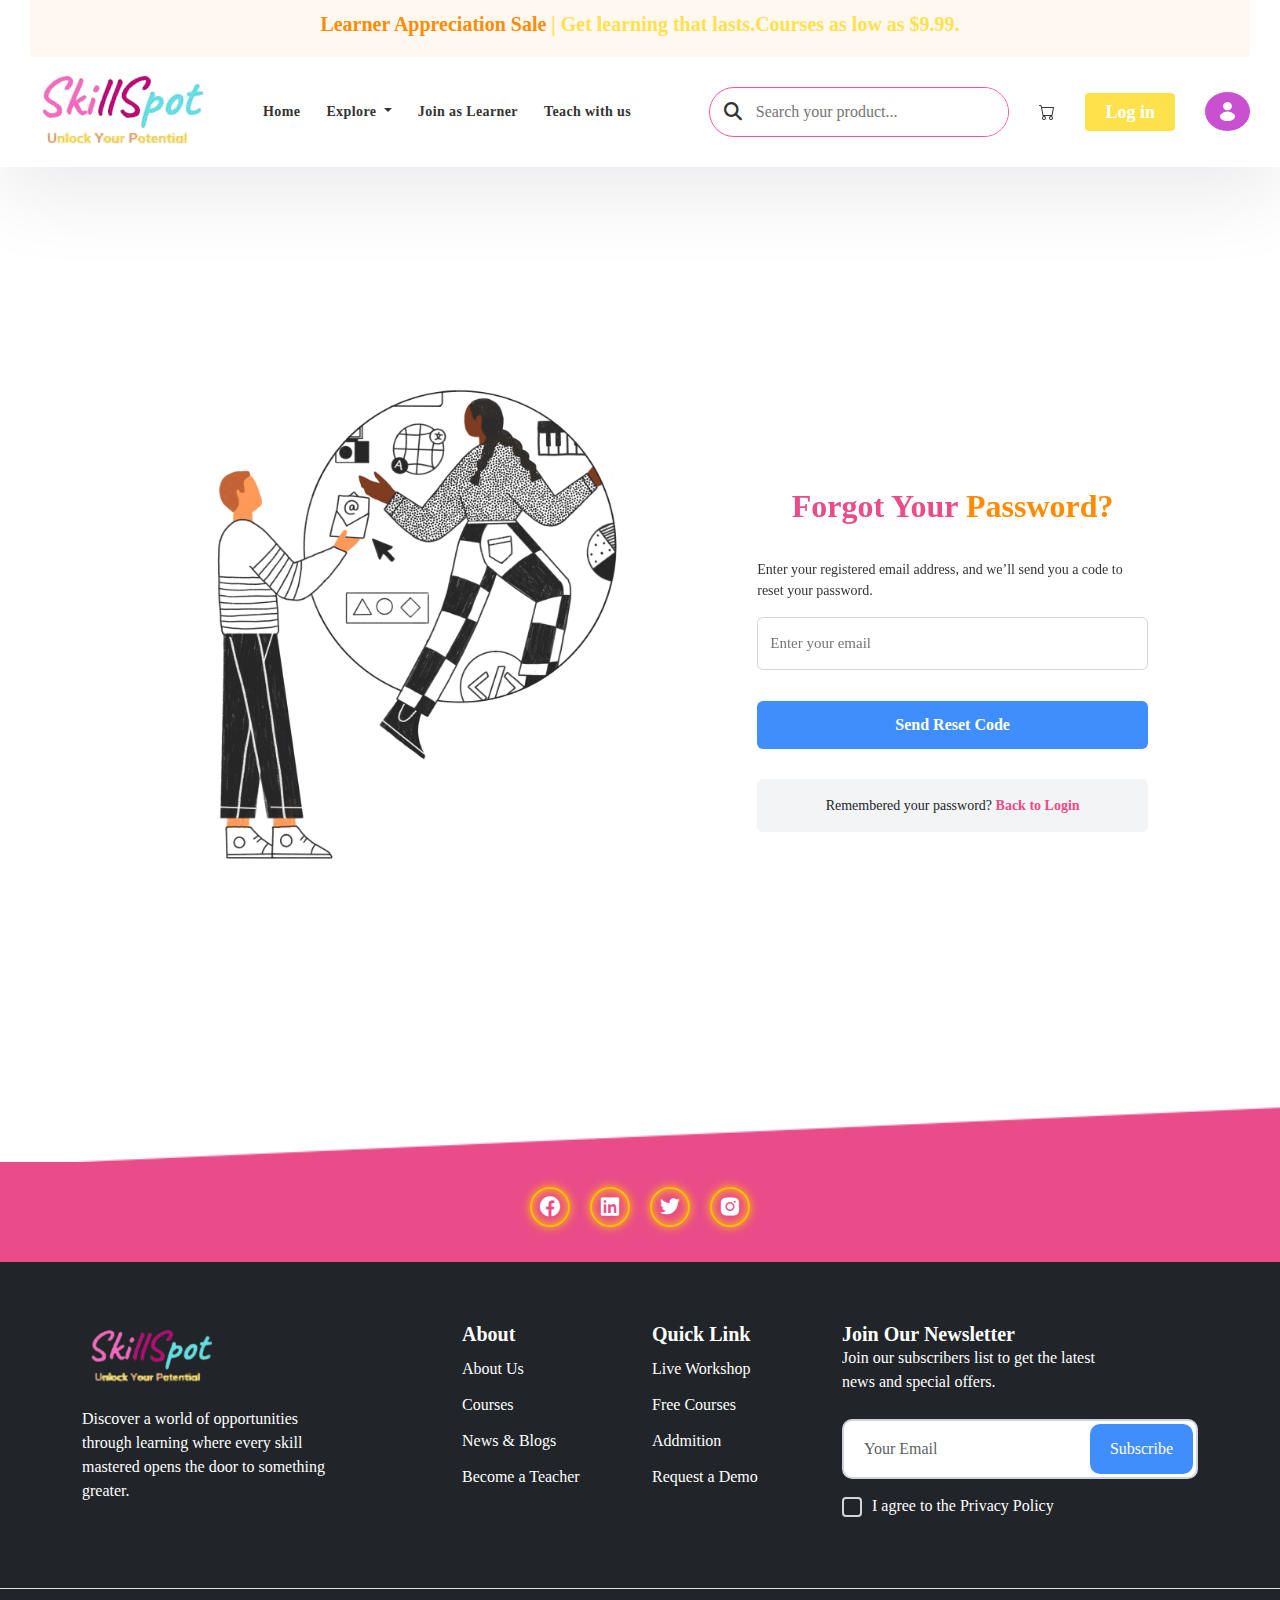
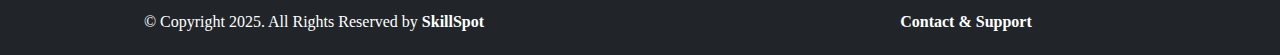
<file: forgot-password.html>
<!DOCTYPE html>
<html lang="en">
  <head>
    <meta charset="UTF-8">
    <meta name="viewport" content="width=device-width, initial-scale=1.0">
    <title>SkillSpot | Forgot Password</title>
    <link rel="stylesheet" href="assets/css/forgot-password.css">
    <link rel="stylesheet" href="assets/css/header-footer.css">
    <link href="https://unpkg.com/aos@2.3.1/dist/aos.css" rel="stylesheet">
    <link rel="stylesheet" href="https://cdnjs.cloudflare.com/ajax/libs/font-awesome/6.7.2/css/all.min.css" integrity="sha512-Evv84Mr4kqVGRNSgIGL/F/aIDqQb7xQ2vcrdIwxfjThSH8CSR7PBEakCr51Ck+w+/U6swU2Im1vVX0SVk9ABhg==" crossorigin="anonymous" referrerpolicy="no-referrer" />
    <link href="https://cdn.jsdelivr.net/npm/bootstrap-icons/font/bootstrap-icons.css" rel="stylesheet">
    <link href="https://cdn.jsdelivr.net/npm/bootstrap@5.3.3/dist/css/bootstrap.min.css" rel="stylesheet">
    <link href='https://unpkg.com/boxicons@2.1.4/css/boxicons.min.css' rel='stylesheet'>
  </head>
  <body>
    
    <!---------Scroll Top--------->

    <div class="circle-container">
      <svg width="20" height="20" viewBox="0 0 16 16" xmlns="http://www.w3.org/2000/svg">
        <g>
          <path fill-rule="evenodd" clip-rule="evenodd" d="M7.03516 0.416666L7.03516 15H8.28516L8.28516 0.416666H7.03516Z" style="transition: stroke-dashoffset 10ms linear; stroke-dasharray: 31.6667; stroke-dashoffset: 31.6667;"></path>
          <path fill-rule="evenodd" clip-rule="evenodd" d="M8.28516 1.04115C8.28516 3.98115 5.70016 6.38281 2.94349 6.38281H2.31849V5.13281H2.94349C5.03599 5.13281 7.03516 3.26448 7.03516 1.04115V0.416979H8.28516V1.04115Z"></path>
          <path fill-rule="evenodd" clip-rule="evenodd" d="M7.03333 1.04115C7.03333 3.98115 9.61833 6.38281 12.375 6.38281H13V5.13281H12.375C10.2817 5.13281 8.28333 3.26448 8.28333 1.04115V0.416979H7.03333V1.04115Z"></path>
        </g>
      </svg>
    </div>

    <!---------Header--------->

    <header class="topbar-navbar-area header">

      <!---------Topbar Area--------->

      <div class="topbar-area">
        <div class="topbar-wrap">
          <h5>Learner Appreciation Sale <span>| Get learning that lasts.Courses as low as $9.99.</span> </h5>
        </div>
      </div>

      <!---------Navbar Area--------->

      <nav class="navbar navbar-area navbar-expand-lg d-flex flex-nowrap align-items-center justify-content-between">
        <div class="nav-left">
          <div class="company-logo">
            <a href="index.html"><img src="assets/images/logo.png"></a>
          </div>

          <div class="main-menu collapse navbar-collapse" id="navbarNav">
            <div class="company-logo mobile-logo d-lg-none">
              <a href="index.html"><img src="assets/images/logo.png"></a>
            </div>

            <ul class="navbar-nav">
              <li class="nav-item">
                <a href="index.html" class="nav-link">Home</a>
              </li>
              <li class="nav-item dropdown">
                <a href="" class="nav-link dropdown-toggle" id="navbarDropdown" role="button" data-bs-toggle="dropdown" aria-expanded="false">
                  Explore
                </a>
                <ul class="dropdown-menu" aria-labelledby="navbarDropdown">
                  <li><a href="explore-skills.html" class="dropdown-item">All</a></li>
                  <li><a href="explore-skills.html" class="dropdown-item">Design</a></li>
                  <li><a href="explore-skills.html" class="dropdown-item">Tech</a></li>
                  <li><a href="explore-skills.html" class="dropdown-item">Freelancing</a></li>
                </ul>
              </li>
              <li class="nav-item">
                <a href="learner.html" class="nav-link">Join as Learner</a>
              </li>
              <li class="nav-item">
                <a href="instructor.html" class="nav-link">Teach with us</a>
              </li>
            </ul>  

            <form class="d-lg-none d-flex">
              <div class="form-inner search-form">
                <button class="search-btn">
                  <i class="fa-solid fa-magnifying-glass"></i>
                </button>
                <input type="text" placeholder="Search your product...">
              </div>
            </form>
    
            <button class="d-lg-none d-flex cart-btn btn-hover">
              <a href="cart.html">
                <svg xmlns="http://www.w3.org/2000/svg" width="16" height="16" fill="currentColor" class="bi bi-cart" viewBox="0 0 16 16">
                  <path d="M0 1.5A.5.5 0 0 1 .5 1H2a.5.5 0 0 1 .485.379L2.89 3H14.5a.5.5 0 0 1 .491.592l-1.5 8A.5.5 0 0 1 13 12H4a.5.5 0 0 1-.491-.408L2.01 3.607 1.61 2H.5a.5.5 0 0 1-.5-.5M3.102 4l1.313 7h8.17l1.313-7zM5 12a2 2 0 1 0 0 4 2 2 0 0 0 0-4m7 0a2 2 0 1 0 0 4 2 2 0 0 0 0-4m-7 1a1 1 0 1 1 0 2 1 1 0 0 1 0-2m7 0a1 1 0 1 1 0 2 1 1 0 0 1 0-2"/>
                </svg>
                Add to Cart
              </a>
            </button>

            <button class="d-lg-none d-flex dashboard btn-hover">
              <a href="dashboard.html">
                <svg width="15" height="19" viewBox="0 0 15 19" xmlns="http://www.w3.org/2000/svg">
                  <path d="M11.8751 4.17663C11.875 5.00255 11.6183 5.8099 11.1375 6.49658C10.6567 7.18326 9.97335 7.71843 9.17389 8.03442C8.37443 8.35041 7.49475 8.43303 6.6461 8.27184C5.79744 8.11064 5.01792 7.71286 4.40611 7.12881C3.79429 6.54475 3.37766 5.80064 3.20889 4.99058C3.04012 4.18052 3.1268 3.34088 3.45796 2.57783C3.78912 1.81479 4.34989 1.16261 5.06937 0.703757C5.78884 0.244909 6.6347 7.28125e-09 7.5 0C8.07459 3.64089e-05 8.64354 0.108097 9.17438 0.318012C9.70521 0.527927 10.1875 0.835585 10.5938 1.22342C11.0001 1.61126 11.3223 2.07167 11.5422 2.57839C11.762 3.0851 11.8752 3.62818 11.8751 4.17663ZM7.5 9.58844C6.26105 9.58705 5.0354 9.83216 3.90124 10.3082C2.76708 10.7842 1.74932 11.4806 0.912902 12.353C-0.563582 13.8885 -0.20194 16.3311 1.6571 17.4243C3.41487 18.4546 5.43728 19 7.5 19C9.56272 19 11.5851 18.4546 13.3429 17.4243C15.2019 16.3311 15.5636 13.8885 14.0871 12.353C13.2507 11.4806 12.2329 10.7842 11.0988 10.3082C9.9646 9.83216 8.73895 9.58705 7.5 9.58844Z"></path>
                </svg>
                My Skill Board
                </a>
            </button> 
          </div>
        </div>

        <div class="nav-right d-flex justify-content-end align-items-center">
          <form class="d-lg-flex d-none search-form-focus">
            <div class="form-inner search-form">
              <button class="search-btn">
                <i class="fa-solid fa-magnifying-glass"></i>
              </button>
              <input type="text" placeholder="Search your product...">
            </div>
          </form>
        
          <a href="cart.html" class="cart d-lg-flex d-none">
            <svg xmlns="http://www.w3.org/2000/svg" width="16" height="16" fill="currentColor" class="bi bi-cart" viewBox="0 0 16 16">
              <path d="M0 1.5A.5.5 0 0 1 .5 1H2a.5.5 0 0 1 .485.379L2.89 3H14.5a.5.5 0 0 1 .491.592l-1.5 8A.5.5 0 0 1 13 12H4a.5.5 0 0 1-.491-.408L2.01 3.607 1.61 2H.5a.5.5 0 0 1-.5-.5M3.102 4l1.313 7h8.17l1.313-7zM5 12a2 2 0 1 0 0 4 2 2 0 0 0 0-4m7 0a2 2 0 1 0 0 4 2 2 0 0 0 0-4m-7 1a1 1 0 1 1 0 2 1 1 0 0 1 0-2m7 0a1 1 0 1 1 0 2 1 1 0 0 1 0-2"/>
            </svg>
          </a>
                                
          <button class="login-btn btn-hover d-lg-flex d-none" onclick="showForm('student-login')">
            <a href="log-in.html">
              Log in
            </a>
          </button>

          <button class="dashboard btn-hover d-lg-flex d-none rounded-circle" height="50px" width="50px">
            <a href="dashboard.html">
              <svg width="15" height="19" viewBox="0 0 15 19" xmlns="http://www.w3.org/2000/svg">
                 <path d="M11.8751 4.17663C11.875 5.00255 11.6183 5.8099 11.1375 6.49658C10.6567 7.18326 9.97335 7.71843 9.17389 8.03442C8.37443 8.35041 7.49475 8.43303 6.6461 8.27184C5.79744 8.11064 5.01792 7.71286 4.40611 7.12881C3.79429 6.54475 3.37766 5.80064 3.20889 4.99058C3.04012 4.18052 3.1268 3.34088 3.45796 2.57783C3.78912 1.81479 4.34989 1.16261 5.06937 0.703757C5.78884 0.244909 6.6347 7.28125e-09 7.5 0C8.07459 3.64089e-05 8.64354 0.108097 9.17438 0.318012C9.70521 0.527927 10.1875 0.835585 10.5938 1.22342C11.0001 1.61126 11.3223 2.07167 11.5422 2.57839C11.762 3.0851 11.8752 3.62818 11.8751 4.17663ZM7.5 9.58844C6.26105 9.58705 5.0354 9.83216 3.90124 10.3082C2.76708 10.7842 1.74932 11.4806 0.912902 12.353C-0.563582 13.8885 -0.20194 16.3311 1.6571 17.4243C3.41487 18.4546 5.43728 19 7.5 19C9.56272 19 11.5851 18.4546 13.3429 17.4243C15.2019 16.3311 15.5636 13.8885 14.0871 12.353C13.2507 11.4806 12.2329 10.7842 11.0988 10.3082C9.9646 9.83216 8.73895 9.58705 7.5 9.58844Z"></path>
              </svg>
            </a>
          </button>

          <button class="navbar-toggler menu-btn" type="button" data-bs-toggle="collapse" data-bs-target="#navbarNav">
            <svg xmlns="http://www.w3.org/2000/svg" width="50" height="50" fill="currentColor" class="bi bi-filter-right" viewBox="0 0 16 16">
              <path d="M14 10.5a.5.5 0 0 0-.5-.5h-3a.5.5 0 0 0 0 1h3a.5.5 0 0 0 .5-.5m0-3a.5.5 0 0 0-.5-.5h-7a.5.5 0 0 0 0 1h7a.5.5 0 0 0 .5-.5m0-3a.5.5 0 0 0-.5-.5h-11a.5.5 0 0 0 0 1h11a.5.5 0 0 0 .5-.5"/>
            </svg>
          </button>
        </div>
      </nav>
    </header>

    <!--------Main-------->

    <main class="main">
      <div class="form-container container">
      
        <!-- Left side illustration -->
        <div class="auth-left" data-aos="fade-right" data-aos-delay="200ms" data-aos-duration="1500ms">
          <img src="assets/images/auth-image.webp" alt="Illustration">
        </div>

        <!-- Right side form -->
        <div class="auth-right" data-aos="fade-left" data-aos-delay="200ms" data-aos-duration="1500ms">
          <div class="form-wrapper">

            <!-- Step 1: Enter Email -->
            <div id="step1">
              <h2 class="section-title text-center" data-aos="zoom-in" data-aos-delay="400ms" data-aos-duration="1500ms">
                Forgot Your<span> Password?</span>
              </h2>
              <p class="info-text">
                Enter your registered email address, and we’ll send you a code to reset your password.
              </p>

              <form onsubmit="sendCode(event)" class="forgot-password-form">
                <input type="email" placeholder="Enter your email" required class="mb-3">
                <button class="btn-hover w-100" type="submit" data-aos="zoom-in" data-aos-delay="500ms" data-aos-duration="1500ms">Send Reset Code</button>
                <div class="switch-link" data-aos="zoom-in" data-aos-delay="600ms" data-aos-duration="1500ms">
                  Remembered your password? 
                  <a href="log-in.html">Back to Login</a>
                </div>
              </form>
            </div>

            <!-- Step 2: Enter Code -->
            <div id="step2" style="display:none;">
              <h2 class="section-title text-center" data-aos="zoom-in" data-aos-delay="400ms" data-aos-duration="1500ms">
                Enter Verification Code
              </h2>
              <p class="info-text">
                We’ve sent a code to your email.
              </p>

              <form onsubmit="verifyCode(event)" class="forgot-password-form">
                <label>Code</label>
                <input type="text" id="verificationCode" maxlength="6" pattern="\d{6}" oninput="this.value = this.value.replace(/[^0-9]/g, '')" placeholder="Enter 6-digit code" required class="mb-3">
                <button class="btn-hover w-100" type="submit" data-aos="zoom-in" data-aos-delay="500ms" data-aos-duration="1500ms">Verify Code</button>
              </form>
            </div>

            <!-- Step 3: Reset Password -->
            <div id="step3" style="display:none;">
              <h2 class="section-title text-center" data-aos="zoom-in" data-aos-delay="400ms" data-aos-duration="1500ms">
                Reset Your Password
              </h2>
              <form onsubmit="resetPassword(event)" class="forgot-password-form">
                <label>New Password</label>
                <input type="password" id="newPassword" placeholder="Enter new password" required class="mb-3">

                <label>Confirm Password</label>
                <input type="password" id="confirmPassword" placeholder="Confirm new password" required class="mb-3">

                <button class="btn-hover w-100" type="submit" data-aos="zoom-in" data-aos-delay="500ms" data-aos-duration="1500ms">Save Password</button>
              </form>
            </div>

          </div>
        </div>

      </div>

    </main>

    <!--------Footer------->

    <footer class="footer">
      <img src="assets/images/pink-line.png" class="w-100 pink-line" alt="Image Not Found">

      <div class="footer-top">
        <div class="social-links">
          <a href="#"><i class='bx bxl-facebook-circle'></i></a>
          <a href="#"><i class='bx bxl-linkedin-square'></i></a>
          <a href="#"><i class='bx bxl-twitter'></i></a>
          <a href="#"><i class='bx bxl-instagram-alt'></i></a>
        </div>
      </div>

      <div class="footer-main">
        <div class="container">
          <div class="row">
                    
            <div class="col-lg-4 col-md-6 footer-item">
              <div class="f-item about">
                <div class="footer-logo">
                  <img src="assets/images/logo.png" alt="Image Not Found">
                </div>
                <p>
                  Discover a world of opportunities through learning where every skill mastered opens the door to something greater.
                </p>
              </div>
            </div>

            <div class="col-lg-2 col-md-6 footer-item">
              <div class="f-item link">
                <h4 class="widget-title">About</h4>
                <ul>
                  <li>
                    <a href="about-us.html">About Us</a>
                  </li>
                  <li>
                    <a href="explore-skills.html">Courses</a>
                  </li>
                  <li>
                    <a href="blogs.html">News &amp; Blogs</a>
                  </li>
                  <li>
                    <a href="instructor.html">Become a Teacher</a>
                  </li>
                </ul>
              </div>
            </div>

            <div class="col-lg-2 col-md-6 footer-item">
              <div class="f-item link">
                <h4 class="widget-title">Quick Link</h4>
                <ul>
                  <li>
                    <a href="contact-us.html">Live Workshop</a>
                  </li>
                  <li>
                    <a href="explore-skills.html">Free Courses</a>
                  </li>
                  <li>
                    <a href="contact-us.html">Addmition</a>
                  </li>
                  <li>
                    <a href="contact-us.html">Request a Demo</a>
                  </li>
                </ul>
              </div>
            </div>

            <div class="col-lg-4 col-md-6 footer-item">
              <div class="f-item newsletter">
                <h4 class="widget-title">Join Our Newsletter</h4>
                <p>
                  Join our subscribers list to get the latest <br> news and special offers.
                </p>
                <form action="#">
                  <input type="email" placeholder="Your Email" class="form-control" name="email">
                  <button type="submit" class="btn-hover">Subscribe</button>  
                </form>
                <fieldset>
                  <input type="checkbox" id="privacy" name="privacy">
                  <label for="privacy">I agree to the Privacy Policy</label>
                </fieldset>
              </div>
            </div>

          </div>
        </div>
      </div>

      <div class="footer-bottom">
        <div class="row">
          <div class="col-lg-6">
            <p>© Copyright 2025. All Rights Reserved by <a href="index.html">SkillSpot</a></p>
          </div>
          <div class="col-lg-6">
            <a href="contact-us.html" class="contact-&-Support">Contact & Support</a>
          </div>
        </div>
      </div>

    </footer>


    <script src="https://code.jquery.com/jquery-3.6.0.min.js"></script>
    <script src="https://cdn.jsdelivr.net/npm/@popperjs/core@2.10.2/dist/umd/popper.min.js"></script>
    <script src="https://cdn.jsdelivr.net/npm/bootstrap@5.3.3/dist/js/bootstrap.bundle.min.js" integrity="sha384-YvpcrYf0tY3lHB60NNkmXc5s9fDVZLESaAA55NDzOxhy9GkcIdslK1eN7N6jIeHz" crossorigin="anonymous"></script>
    <script src="https://unpkg.com/aos@2.3.1/dist/aos.js"></script>
    <script>
      AOS.init();
    </script>
    <script src="assets/js/forgot-password.js"></script>
    <script src="assets/js/header-footer.js"></script>
</body>
</html>
</file>
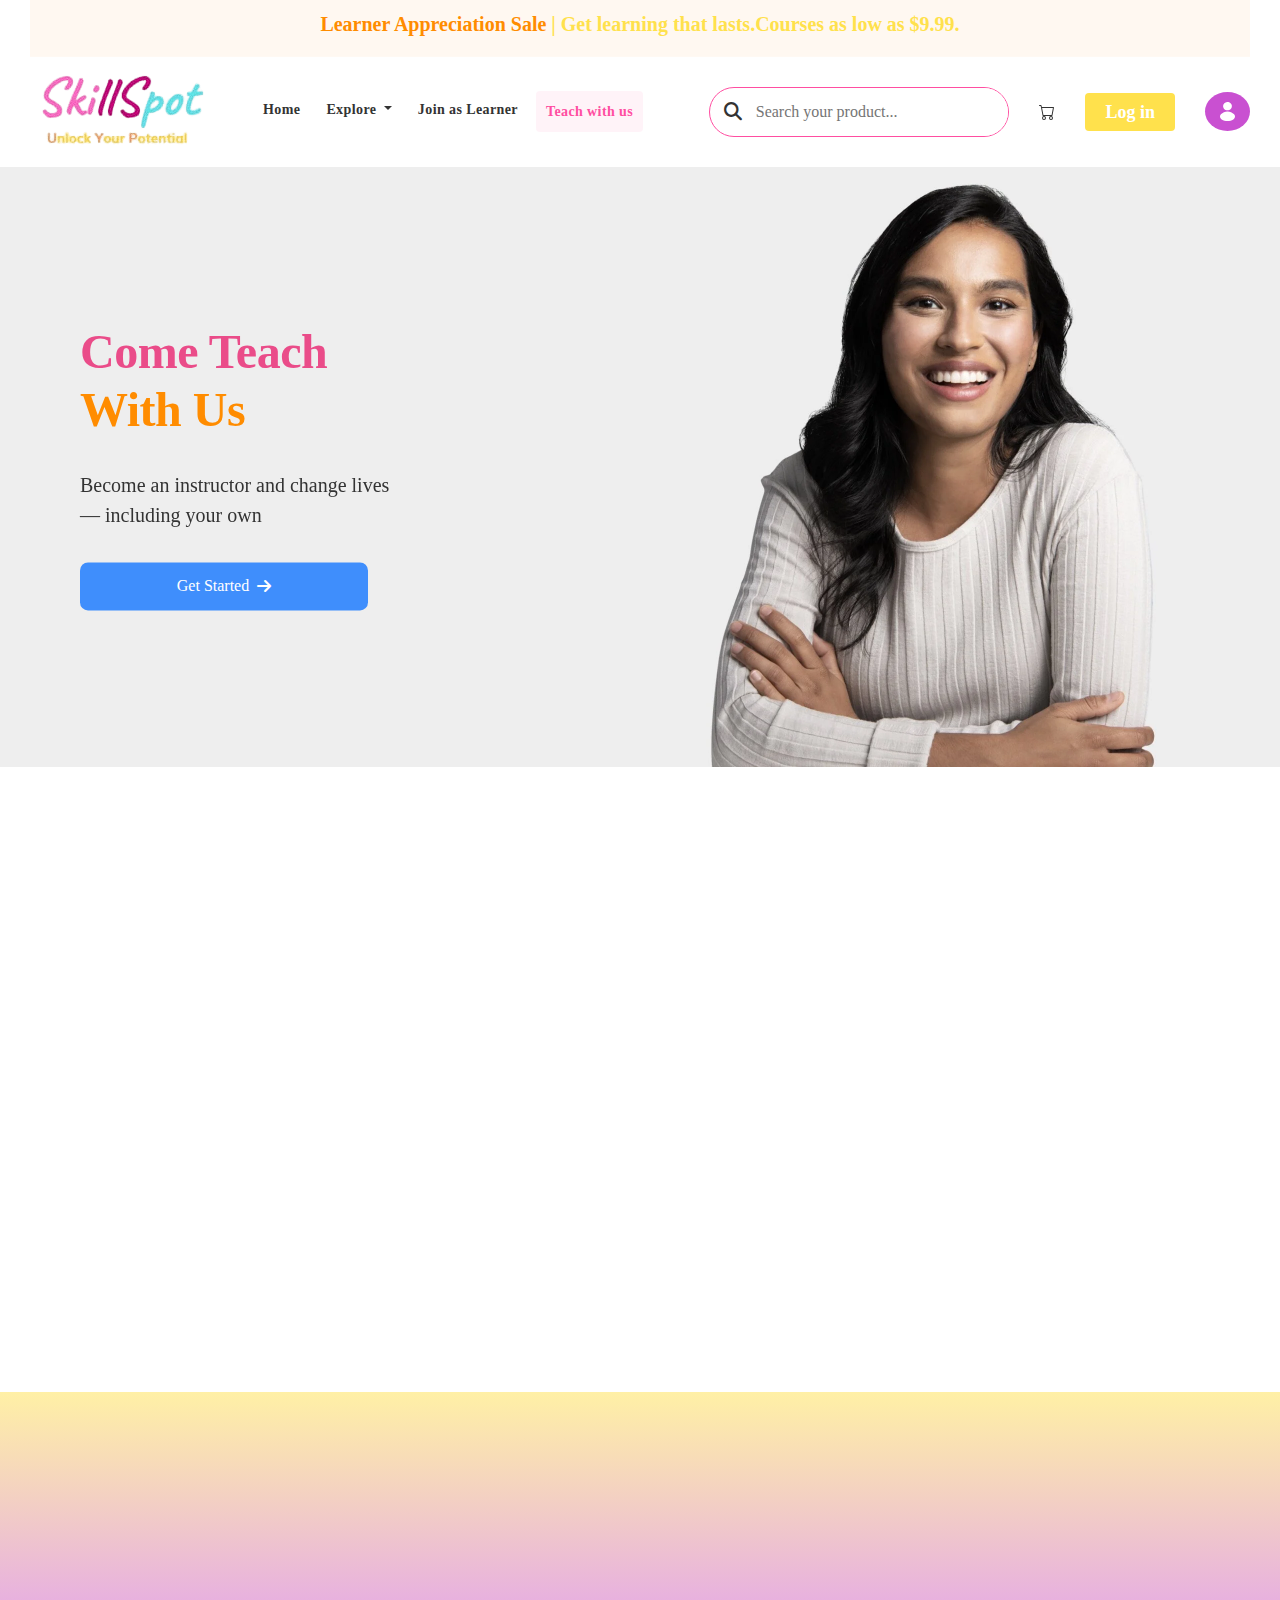
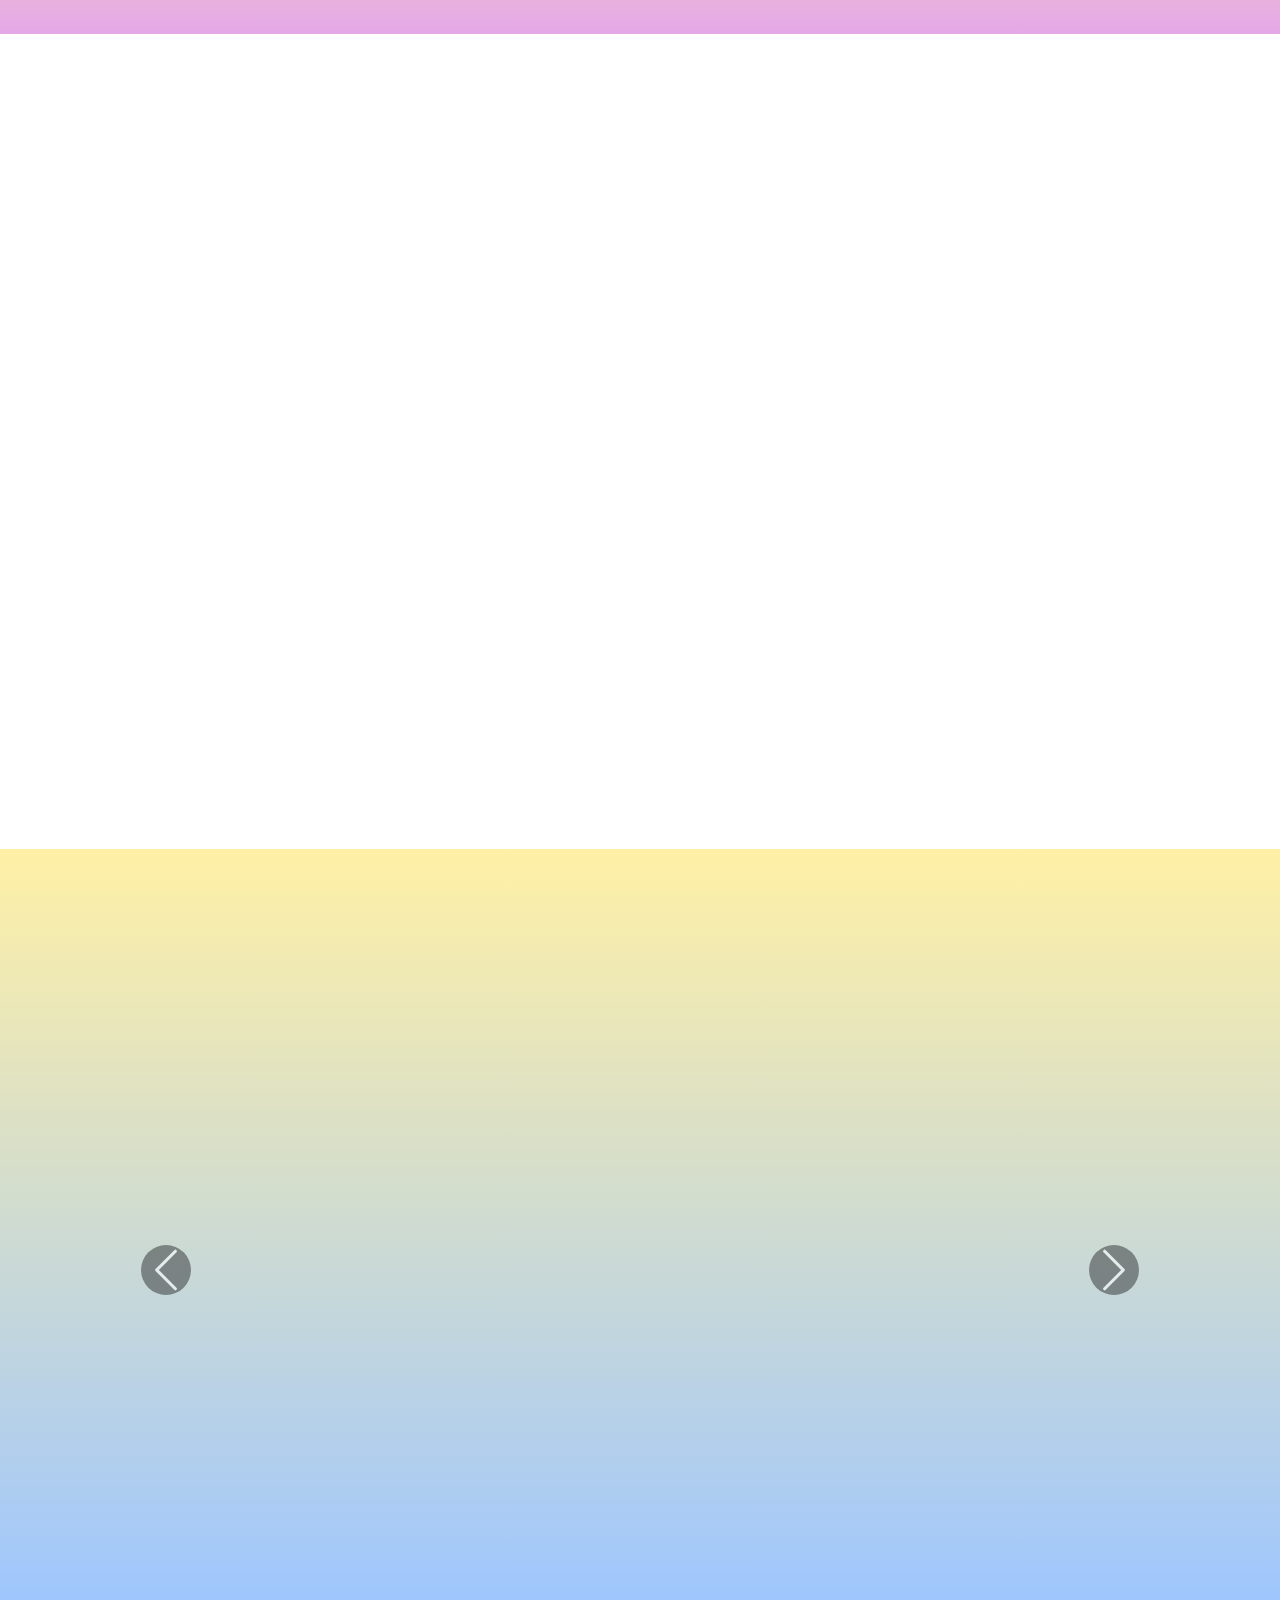
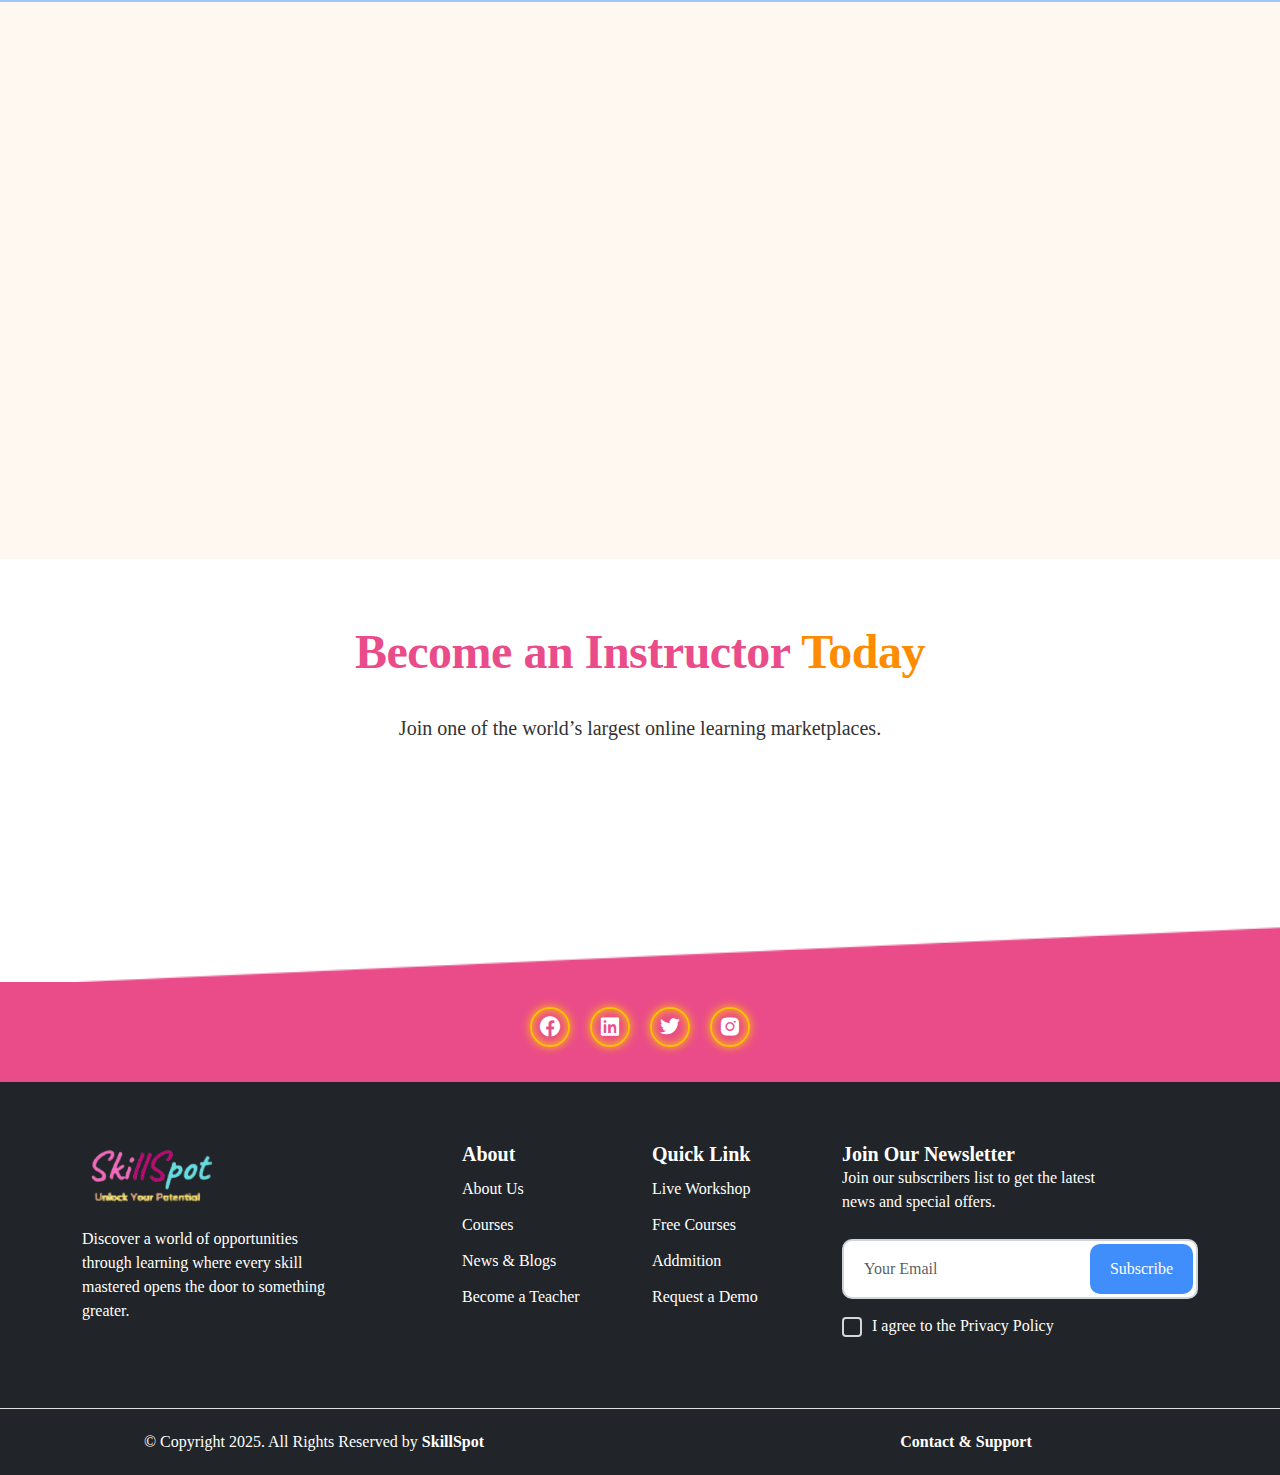
<file: instructor.html>
<!DOCTYPE html>
<html lang="en">
<head>
    <meta charset="UTF-8">
    <meta name="viewport" content="width=device-width, initial-scale=1.0">
    <title>SkillSpot | Teach with us</title>
    <link rel="stylesheet" href="assets/css/instructor.css">
    <link rel="stylesheet" href="assets/css/about.css">
    <link rel="stylesheet" href="assets/css/header-footer.css">
    <link href="https://unpkg.com/aos@2.3.1/dist/aos.css" rel="stylesheet">
    <link rel="stylesheet" href="https://cdnjs.cloudflare.com/ajax/libs/font-awesome/6.7.2/css/all.min.css" integrity="sha512-Evv84Mr4kqVGRNSgIGL/F/aIDqQb7xQ2vcrdIwxfjThSH8CSR7PBEakCr51Ck+w+/U6swU2Im1vVX0SVk9ABhg==" crossorigin="anonymous" referrerpolicy="no-referrer" />
    <link href="https://cdn.jsdelivr.net/npm/bootstrap-icons/font/bootstrap-icons.css" rel="stylesheet">
    <link href="https://cdn.jsdelivr.net/npm/bootstrap@5.3.3/dist/css/bootstrap.min.css" rel="stylesheet">
    <link href='https://unpkg.com/boxicons@2.1.4/css/boxicons.min.css' rel='stylesheet'>
  </head>
  <body>
 
    <!---------Scroll Top--------->

    <div class="circle-container">
      <svg width="20" height="20" viewBox="0 0 16 16" xmlns="http://www.w3.org/2000/svg">
        <g>
          <path fill-rule="evenodd" clip-rule="evenodd" d="M7.03516 0.416666L7.03516 15H8.28516L8.28516 0.416666H7.03516Z" style="transition: stroke-dashoffset 10ms linear; stroke-dasharray: 31.6667; stroke-dashoffset: 31.6667;"></path>
          <path fill-rule="evenodd" clip-rule="evenodd" d="M8.28516 1.04115C8.28516 3.98115 5.70016 6.38281 2.94349 6.38281H2.31849V5.13281H2.94349C5.03599 5.13281 7.03516 3.26448 7.03516 1.04115V0.416979H8.28516V1.04115Z"></path>
          <path fill-rule="evenodd" clip-rule="evenodd" d="M7.03333 1.04115C7.03333 3.98115 9.61833 6.38281 12.375 6.38281H13V5.13281H12.375C10.2817 5.13281 8.28333 3.26448 8.28333 1.04115V0.416979H7.03333V1.04115Z"></path>
        </g>
      </svg>
    </div>

    <!---------Header--------->

    <header class="topbar-navbar-area header">

      <!---------Topbar Area--------->

      <div class="topbar-area">
        <div class="topbar-wrap">
          <h5>Learner Appreciation Sale <span>| Get learning that lasts.Courses as low as $9.99.</span> </h5>
        </div>
      </div>

      <!---------Navbar Area--------->

      <nav class="navbar navbar-area navbar-expand-lg d-flex flex-nowrap align-items-center justify-content-between">
        <div class="nav-left">
          <div class="company-logo">
            <a href="index.html"><img src="assets/images/logo.png"></a>
          </div>

          <div class="main-menu collapse navbar-collapse" id="navbarNav">
            <div class="company-logo mobile-logo d-lg-none">
              <a href="index.html"><img src="assets/images/logo.png"></a>
            </div>

            <ul class="navbar-nav">
              <li class="nav-item">
                <a href="index.html" class="nav-link">Home</a>
              </li>
              <li class="nav-item dropdown">
                <a href="" class="nav-link dropdown-toggle" id="navbarDropdown" role="button" data-bs-toggle="dropdown" aria-expanded="false">
                  Explore
                </a>
                <ul class="dropdown-menu" aria-labelledby="navbarDropdown">
                  <li><a href="explore-skills.html" class="dropdown-item">All</a></li>
                  <li><a href="explore-skills.html" class="dropdown-item">Design</a></li>
                  <li><a href="explore-skills.html" class="dropdown-item">Tech</a></li>
                  <li><a href="explore-skills.html" class="dropdown-item">Freelancing</a></li>
                </ul>
              </li>
              <li class="nav-item">
                <a href="learner.html" class="nav-link">Join as Learner</a>
              </li>
              <li class="nav-item active">
                <a href="instructor.html" class="nav-link active">Teach with us</a>
              </li>
            </ul>  

            <form class="d-lg-none d-flex">
              <div class="form-inner search-form">
                <button class="search-btn">
                  <i class="fa-solid fa-magnifying-glass"></i>
                </button>
                <input type="text" placeholder="Search your product...">
              </div>
            </form>
    
            <button class="d-lg-none d-flex cart-btn btn-hover">
              <a href="cart.html">
                <svg xmlns="http://www.w3.org/2000/svg" width="16" height="16" fill="currentColor" class="bi bi-cart" viewBox="0 0 16 16">
                  <path d="M0 1.5A.5.5 0 0 1 .5 1H2a.5.5 0 0 1 .485.379L2.89 3H14.5a.5.5 0 0 1 .491.592l-1.5 8A.5.5 0 0 1 13 12H4a.5.5 0 0 1-.491-.408L2.01 3.607 1.61 2H.5a.5.5 0 0 1-.5-.5M3.102 4l1.313 7h8.17l1.313-7zM5 12a2 2 0 1 0 0 4 2 2 0 0 0 0-4m7 0a2 2 0 1 0 0 4 2 2 0 0 0 0-4m-7 1a1 1 0 1 1 0 2 1 1 0 0 1 0-2m7 0a1 1 0 1 1 0 2 1 1 0 0 1 0-2"/>
                </svg>
                Add to Cart
              </a>
            </button>

            <button class="d-lg-none d-flex dashboard btn-hover">
              <a href="dashboard.html">
                <svg width="15" height="19" viewBox="0 0 15 19" xmlns="http://www.w3.org/2000/svg">
                  <path d="M11.8751 4.17663C11.875 5.00255 11.6183 5.8099 11.1375 6.49658C10.6567 7.18326 9.97335 7.71843 9.17389 8.03442C8.37443 8.35041 7.49475 8.43303 6.6461 8.27184C5.79744 8.11064 5.01792 7.71286 4.40611 7.12881C3.79429 6.54475 3.37766 5.80064 3.20889 4.99058C3.04012 4.18052 3.1268 3.34088 3.45796 2.57783C3.78912 1.81479 4.34989 1.16261 5.06937 0.703757C5.78884 0.244909 6.6347 7.28125e-09 7.5 0C8.07459 3.64089e-05 8.64354 0.108097 9.17438 0.318012C9.70521 0.527927 10.1875 0.835585 10.5938 1.22342C11.0001 1.61126 11.3223 2.07167 11.5422 2.57839C11.762 3.0851 11.8752 3.62818 11.8751 4.17663ZM7.5 9.58844C6.26105 9.58705 5.0354 9.83216 3.90124 10.3082C2.76708 10.7842 1.74932 11.4806 0.912902 12.353C-0.563582 13.8885 -0.20194 16.3311 1.6571 17.4243C3.41487 18.4546 5.43728 19 7.5 19C9.56272 19 11.5851 18.4546 13.3429 17.4243C15.2019 16.3311 15.5636 13.8885 14.0871 12.353C13.2507 11.4806 12.2329 10.7842 11.0988 10.3082C9.9646 9.83216 8.73895 9.58705 7.5 9.58844Z"></path>
                </svg>
                My Skill Board
                </a>
            </button> 
          </div>
        </div>

        <div class="nav-right d-flex justify-content-end align-items-center">
          <form class="d-lg-flex d-none search-form-focus">
            <div class="form-inner search-form">
              <button class="search-btn">
                <i class="fa-solid fa-magnifying-glass"></i>
              </button>
              <input type="text" placeholder="Search your product...">
            </div>
          </form>
        
          <a href="cart.html" class="cart d-lg-flex d-none">
            <svg xmlns="http://www.w3.org/2000/svg" width="16" height="16" fill="currentColor" class="bi bi-cart" viewBox="0 0 16 16">
              <path d="M0 1.5A.5.5 0 0 1 .5 1H2a.5.5 0 0 1 .485.379L2.89 3H14.5a.5.5 0 0 1 .491.592l-1.5 8A.5.5 0 0 1 13 12H4a.5.5 0 0 1-.491-.408L2.01 3.607 1.61 2H.5a.5.5 0 0 1-.5-.5M3.102 4l1.313 7h8.17l1.313-7zM5 12a2 2 0 1 0 0 4 2 2 0 0 0 0-4m7 0a2 2 0 1 0 0 4 2 2 0 0 0 0-4m-7 1a1 1 0 1 1 0 2 1 1 0 0 1 0-2m7 0a1 1 0 1 1 0 2 1 1 0 0 1 0-2"/>
            </svg>
          </a>
                                
          <button class="login-btn btn-hover d-lg-flex d-none">
            <a href="log-in.html">
              Log in
            </a>
          </button>

          <button class="dashboard btn-hover d-lg-flex d-none rounded-circle" height="50px" width="50px">
            <a href="dashboard.html">
              <svg width="15" height="19" viewBox="0 0 15 19" xmlns="http://www.w3.org/2000/svg">
                 <path d="M11.8751 4.17663C11.875 5.00255 11.6183 5.8099 11.1375 6.49658C10.6567 7.18326 9.97335 7.71843 9.17389 8.03442C8.37443 8.35041 7.49475 8.43303 6.6461 8.27184C5.79744 8.11064 5.01792 7.71286 4.40611 7.12881C3.79429 6.54475 3.37766 5.80064 3.20889 4.99058C3.04012 4.18052 3.1268 3.34088 3.45796 2.57783C3.78912 1.81479 4.34989 1.16261 5.06937 0.703757C5.78884 0.244909 6.6347 7.28125e-09 7.5 0C8.07459 3.64089e-05 8.64354 0.108097 9.17438 0.318012C9.70521 0.527927 10.1875 0.835585 10.5938 1.22342C11.0001 1.61126 11.3223 2.07167 11.5422 2.57839C11.762 3.0851 11.8752 3.62818 11.8751 4.17663ZM7.5 9.58844C6.26105 9.58705 5.0354 9.83216 3.90124 10.3082C2.76708 10.7842 1.74932 11.4806 0.912902 12.353C-0.563582 13.8885 -0.20194 16.3311 1.6571 17.4243C3.41487 18.4546 5.43728 19 7.5 19C9.56272 19 11.5851 18.4546 13.3429 17.4243C15.2019 16.3311 15.5636 13.8885 14.0871 12.353C13.2507 11.4806 12.2329 10.7842 11.0988 10.3082C9.9646 9.83216 8.73895 9.58705 7.5 9.58844Z"></path>
              </svg>
            </a>
          </button>

          <button class="navbar-toggler menu-btn" type="button" data-bs-toggle="collapse" data-bs-target="#navbarNav">
            <svg xmlns="http://www.w3.org/2000/svg" width="50" height="50" fill="currentColor" class="bi bi-filter-right" viewBox="0 0 16 16">
              <path d="M14 10.5a.5.5 0 0 0-.5-.5h-3a.5.5 0 0 0 0 1h3a.5.5 0 0 0 .5-.5m0-3a.5.5 0 0 0-.5-.5h-7a.5.5 0 0 0 0 1h7a.5.5 0 0 0 .5-.5m0-3a.5.5 0 0 0-.5-.5h-11a.5.5 0 0 0 0 1h11a.5.5 0 0 0 .5-.5"/>
            </svg>
          </button>
        </div>
      </nav>
    </header>  
    
    <!--------Main-------->

    <main>

      <!-------Hero Section-->

      <section class="hero-section">
        <div class="hero-banner">
          <img src="assets/images/instructor-hero-banner.webp" alt="Image Not Found" width="1800" height="600" class="hero-banner-img">
          <div class="container">
            <div class="banner-text-container">
              <h1 class="section-title" data-aos="fade-right" data-aos-delay="200ms" data-aos-duration="1500ms">Come Teach<span> With Us</span></h1>

              <p class="banner-text" data-aos="fade-left" data-aos-delay="400ms" data-aos-duration="1500ms">
                Become an instructor and change lives — including your own
              </p>

              <a href="sign-up.html?role=instructor" class="btn-hover ud-btn mt-3 d-inline-flex align-items-center gap-2" data-aos="fade-up" data-aos-delay="600ms" data-aos-duration="1500ms">
                Get Started
              <i class="fa-solid fa-arrow-right btn-hover-icon"></i>
              </a>  
            
            </div>
          </div>
        </div>
      </section>

      <!--------Reasons Section-------->

      <section class="reasons-section">
        <div class="container text-center">
          <h2 class="section-title mb-4" data-aos="fade-down" data-aos-delay="200ms" data-aos-duration="1500ms">So Many Reasons<span> to Start</span></h2>
          <div class="row justify-content-center g-4">
         
            <div class="col-md-4 col-sm-6">
              <div class="reason-card" data-aos="fade-up" data-aos-delay="200ms" data-aos-duration="1500ms">
                <img src="assets/images/teach-your-way.png" alt="Image Not Found" class="reason-icon" style="height: 150px;">
                <h4>Teach your way</h4>
                <p>Publish the course you want, in the way you want, and always have control of your own content.</p>
              </div>
            </div>

            <div class="col-md-4 col-sm-6">
              <div class="reason-card" data-aos="fade-up" data-aos-delay="200ms" data-aos-duration="1500ms">
                <img src="assets/images/Inspire-learners.png" alt="Image Not Found" class="reason-icon" style="height: 150px;">
                <h4>Inspire learners</h4>
                <p>Teach what you know and help learners explore their interests, gain new skills, and advance their careers.</p>
              </div>
            </div>

            <div class="col-md-4 col-sm-6">
              <div class="reason-card" data-aos="fade-up" data-aos-delay="200ms" data-aos-duration="1500ms">
                <img src="assets/images/get-rewards.png" alt="Image Not Found" class="reason-icon" style="height: 150px;">
                <h4>Get rewarded</h4>
                <p>Expand your professional network, build your expertise, and earn money on each paid enrollment.</p>
              </div>
            </div>

          </div>
        </div>
      </section>

      <!--------Stats Section-------->

      <section class="stats-section">
        <div class="container">
          <div class="row text-center justify-content-center g-4">
      
            <div class="col-6 col-md-2">
              <div class="stat-item" data-aos="zoom-in" data-aos-delay="200ms" data-aos-duration="1500ms">
                <h2 class="stat-number">80M</h2>
                <p class="stat-label">Students</p>
              </div>
            </div>

            <div class="col-6 col-md-2">
              <div class="stat-item" data-aos="zoom-in" data-aos-delay="200ms" data-aos-duration="1500ms">
                <h2 class="stat-number">75+</h2>
                <p class="stat-label">Languages</p>
              </div>
            </div>

            <div class="col-6 col-md-2">
              <div class="stat-item" data-aos="zoom-in" data-aos-delay="200ms" data-aos-duration="1500ms">
                <h2 class="stat-number">1.1B</h2>
                <p class="stat-label">Enrollments</p>
              </div>
            </div>

            <div class="col-6 col-md-2">
              <div class="stat-item" data-aos="zoom-in" data-aos-delay="200ms" data-aos-duration="1500ms">
                <h2 class="stat-number">180+</h2>
                <p class="stat-label">Countries</p>
              </div>
            </div>

            <div class="col-12 col-md-3">
              <div class="stat-item" data-aos="zoom-in" data-aos-delay="200ms" data-aos-duration="1500ms">
                <h2 class="stat-number">17,200+</h2>
                <p class="stat-label">Enterprise Customers</p>
              </div>
            </div>

          </div>
        </div>
      </section>

      <!--------How It Works Section--------->

      <section class="how-it-works-section">
        <div class="container">
          <h2 class="section-title text-center" data-aos="fade-down" data-aos-delay="200ms" data-aos-duration="1500ms">How It<span> Works</span></h2>
          <ul class="nav nav-tabs justify-content-center mb-4" id="howItWorksTabs" role="tablist" data-aos="zoom-in" data-aos-delay="200ms" data-aos-duration="1500ms">
            
            <li class="nav-item" role="presentation">
              <button class="nav-link active" id="curriculum-tab" data-bs-toggle="tab" data-bs-target="#curriculum" type="button" role="tab">
                Plan your curriculum
              </button>
            </li>

            <li class="nav-item" role="presentation">
              <button class="nav-link" id="video-tab" data-bs-toggle="tab" data-bs-target="#video" type="button" role="tab">
                Record your video
              </button>
            </li>

            <li class="nav-item" role="presentation">
              <button class="nav-link" id="launch-tab" data-bs-toggle="tab" data-bs-target="#launch" type="button" role="tab">
                Launch your course
              </button>
            </li>

          </ul>

          <div class="tab-content" id="howItWorksContent" data-aos="fade-up" data-aos-delay="200ms" data-aos-duration="1500ms">

            <!-- Curriculum Tab -->
            <div class="tab-pane fade show active" id="curriculum" role="tabpanel">
              <div class="row align-items-center">
                <div class="col-md-6">
                  <p>You start with your passion and knowledge. Then choose a promising topic with the help of our Marketplace Insights tool.</p>
                  <p>The way that you teach — what you bring to it — is up to you.</p>
                  <h4>How we help you</h4>
                  <p>We offer plenty of resources on how to create your first course. And, our instructor dashboard and curriculum pages help keep you organized.</p>
                </div>
                <div class="col-md-6 text-center">
                  <img src="assets/images/plan-your-curriculum.jpg" class="img-fluid" alt="Plan your curriculum">
                </div>
              </div>
            </div>

            <!-- Record Video Tab -->
            <div class="tab-pane fade" id="video" role="tabpanel">
              <div class="row align-items-center">
                <div class="col-md-6">
                  <p>Use basic tools like a smartphone or a DSLR camera. Add a good microphone and you’re ready to start.</p>
                  <p>If you don’t like being on camera, just capture your screen.</p>
                  <h4>How we help you</h4>
                  <p>Our support team is available to help you throughout the process and provide feedback on test videos.</p>
                </div>
                <div class="col-md-6 text-center">
                  <img src="assets/images/record-your-video.webp" class="img-fluid" alt="Record your video">
                </div>
              </div>
            </div>

            <!-- Launch Course Tab -->
            <div class="tab-pane fade" id="launch" role="tabpanel">
              <div class="row align-items-center">
                <div class="col-md-6">
                  <p>Gather your first ratings and reviews by promoting your course through social media and your professional networks.</p>
                  <p>Your course will be discoverable in our marketplace where you earn revenue from each paid enrollment.</p>
                  <h4>How we help you</h4>
                  <p>Our custom coupon tool lets you offer enrollment incentives while our global promotions drive traffic to courses.</p>
                </div>
                <div class="col-md-6 text-center">
                  <img src="assets/images/launch-your-course.webp" class="img-fluid" alt="Launch your course">
                </div>
              </div>
            </div>

          </div>
        </div>
      </section>

      <!--------Testimonials Section-------->

      <section class="instructors-testimonials-section">
        <div class="container">
          <h2 class="section-title text-center" data-aos="fade-down" data-aos-delay="200ms" data-aos-duration="1500ms">Hear from<span> Our Instructors</span></h2>
          <div id="instructorCarousel" class="carousel slide" data-bs-ride="carousel">
            <div class="carousel-inner" data-aos="fade-up" data-aos-delay="200ms" data-aos-duration="1500ms">

              <!---Instructor 1--->
              <div class="carousel-item active">
                <div class="row align-items-center">
                  <div class="col-md-5 text-center">
                    <img src="assets/images/instructor-1.jpg" class="img-fluid" alt="Instructor-1">
                  </div>
                  <div class="col-md-7">
                    <p class="fs-5 fst-italic">
                      “Teaching here has allowed me to reach thousands of passionate learners. I feel empowered and appreciated.”
                    </p>
                    <h5 class="fw-bold mt-3">Ayesha Khan</h5>
                    <p class="text-muted">Creative Design Specialist</p>
                  </div>
                </div>
              </div>

              <!---Instructor 2--->
              <div class="carousel-item">
                <div class="row align-items-center">
                  <div class="col-md-5 text-center">
                    <img src="assets/images/instructor-2.jpg" class="img-fluid" alt="Instructor-2">
                  </div>
                  <div class="col-md-7">
                    <p class="fs-5 fst-italic">
                      “The flexibility of this platform let me teach in my own way. The tools and support are simply amazing!”
                    </p>
                    <h5 class="fw-bold mt-3">Sara Malik</h5>
                    <p class="text-muted">UI/UX Design Expert</p>
                  </div>
                </div>
              </div>

              <!---Instructor 3--->
              <div class="carousel-item">
                <div class="row align-items-center">
                  <div class="col-md-5 text-center">
                    <img src="assets/images/instructor-3.jpg" class="img-fluid" alt="Instructor-3">
                  </div>
                  <div class="col-md-7">
                    <p class="fs-5 fst-italic">
                      “Helping others build their freelance careers while growing my own has been a rewarding experience.”
                    </p>
                    <h5 class="fw-bold mt-3">Zain Ali</h5>
                    <p class="text-muted">Freelancing Mentor</p>
                  </div>
                </div>
              </div>

              <!---Instructor 4--->
              <div class="carousel-item">
                <div class="row align-items-center">
                  <div class="col-md-5 text-center">
                    <img src="assets/images/instructor-4.jpg" class="img-fluid" alt="Instructor-4">
                  </div>
                  <div class="col-md-7">
                    <p class="fs-5 fst-italic">
                      “This platform gave me the reach and credibility I needed. My students' success stories keep me going.”
                    </p>
                    <h5 class="fw-bold mt-3">Kamal Abraham</h5>
                    <p class="text-muted">Laravel & PHP Instructor</p>
                  </div>
                </div>
              </div>

              <!---Instructor 5--->
              <div class="carousel-item">
                <div class="row align-items-center">
                  <div class="col-md-5 text-center">
                    <img src="assets/images/instructor-5.webp" class="img-fluid" alt="Instructor 1">
                  </div>
                  <div class="col-md-7">
                    <p class="fs-5 fst-italic">
                      “I’m proud to wake up knowing my work is helping people around the world improve their careers and build great things.”
                    </p>
                    <h5 class="fw-bold mt-3">Frank Kane</h5>
                    <p class="text-muted">Data Science & IT Certifications</p>
                  </div>
                </div>
              </div>


              <!---Instructor 6--->
              <div class="carousel-item">
                <div class="row align-items-center">
                  <div class="col-md-5 text-center">
                    <img src="assets/images/instructor-6.jpg" class="img-fluid" alt="Instructor 3">
                  </div>
                  <div class="col-md-7">
                    <p class="fs-5 fst-italic">
                      “Teaching on this platform has provided me with the opportunity to reach more learners than I ever could alone.”
                    </p>
                    <h5 class="fw-bold mt-3">Deborah Grayson Riege</h5>
                    <p class="text-muted">Leadership, Communication</p>
                  </div>
                </div>
              </div>

              <!---Instructor 7--->
              <div class="carousel-item">
                <div class="row align-items-center">
                  <div class="col-md-5 text-center">
                    <img src="assets/images/instructor-7.webp" class="img-fluid" alt="Instructor 2">
                  </div>
                  <div class="col-md-7">
                    <p class="fs-5 fst-italic">
                      “SkillSpot has changed my life. It’s allowed me to follow my passion and become a teacher.”
                    </p>
                    <h5 class="fw-bold mt-3">Paulo Dichone</h5>
                    <p class="text-muted">Developer (Android Speciality)</p>
                  </div>
                </div>
              </div>

            </div>

            <!-- Carousel Controls -->
            <button class="carousel-control-prev" type="button" data-bs-target="#instructorCarousel" data-bs-slide="prev">
              <span class="carousel-control-prev-icon"></span>
            </button>
            <button class="carousel-control-next" type="button" data-bs-target="#instructorCarousel" data-bs-slide="next">
              <span class="carousel-control-next-icon"></span>
            </button>
          </div>
        </div>
      </section>

      <!---------FAQ Section--------->

      <section class="faq-section">
        <div class="container">
          <h2 class="section-title" data-aos="fade-down" data-aos-delay="200ms" data-aos-duration="1500ms">
            FAQs<span> – Frequently Asked Questions</span>
          </h2>

          <div class="faq-item" data-aos="fade-up" data-aos-delay="200ms" data-aos-duration="1500ms">
            <button class="faq-question">
              <span class="faq-text">Who can become an instructor on SkillSpot?</span>
              <span class="faq-chevron"></span>
            </button>
            <div class="faq-answer">
              <p>Anyone with expertise in a digital, creative, or professional field and a passion for teaching can become an instructor on SkillSpot. Whether you're a freelancer, professional, or educator — you're welcome!</p>
            </div>
          </div>

          <div class="faq-item" data-aos="fade-up">
            <button class="faq-question">
              <span class="faq-text">How do I create and publish a course?</span>
              <span class="faq-chevron"></span>
            </button>
            <div class="faq-answer">
              <p>Once you're approved as an instructor, you can use our course builder to upload videos, resources, and quizzes. Our team will review your course and publish it on SkillSpot.</p>
            </div>
          </div>

          <div class="faq-item" data-aos="fade-up">
            <button class="faq-question" >
              <span class="faq-text">Do I need professional equipment to teach?</span>
              <span class="faq-chevron"></span>
            </button>
            <div class="faq-answer">
              <p>No, you don’t need fancy gear. A good quality mic and clear video from a webcam or smartphone can work great. We also provide tips to help you deliver high-quality content.</p>
            </div>
          </div>

          <div class="faq-item" data-aos="fade-up">
            <button class="faq-question">
              <span class="faq-text">Can I earn money by teaching?</span>
              <span class="faq-chevron"></span>
            </button>
            <div class="faq-answer">
              <p>Yes! You’ll earn a share of the revenue every time your course is purchased. The more engaging and valuable your course, the more you can earn.</p>
            </div>
          </div>

          <div class="faq-item" data-aos="fade-up">
            <button class="faq-question">
              <span class="faq-text">How do I engage with my students?</span>
              <span class="faq-chevron"></span>
            </button>
            <div class="faq-answer">
              <p>You can interact through Q&A, feedback, and optional live sessions. Building a learning community helps students stay motivated and keeps your course popular.</p>
            </div>
          </div>

          <div class="faq-item" data-aos="fade-up">
            <button class="faq-question">
              <span class="faq-text">Is there support for new instructors?</span>
              <span class="faq-chevron"></span>
            </button>
            <div class="faq-answer">
              <p>Absolutely! We offer onboarding guides, templates, and 1-on-1 mentorship for new instructors to help you get started and create a successful course.</p>
            </div>
          </div>

        </div>
      </section>

      <!---------Become Instructor Section-------->

      <section class="become-instructor-section">
        <div class="container text-center">
          <h2 class="section-title">Become an Instructor<span> Today</span></h2>

          <p>Join one of the world’s largest online learning marketplaces.</p>
          
          <a href="sign-up.html?role=instructor" class="btn-hover cta-btn mt-3 d-inline-flex align-items-center gap-2" data-aos="fade-up" data-aos-delay="600ms" data-aos-duration="1500ms">
            Get Started
            <i class="fa-solid fa-arrow-right btn-hover-icon"></i>
          </a> 
        </div>
      </section>

    </main>

    <!--------Footer------->

    <footer class="footer">
      <img src="assets/images/pink-line.png" class="w-100 pink-line" alt="Image Not Found">

      <div class="footer-top">
        <div class="social-links">
          <a href="#"><i class='bx bxl-facebook-circle'></i></a>
          <a href="#"><i class='bx bxl-linkedin-square'></i></a>
          <a href="#"><i class='bx bxl-twitter'></i></a>
          <a href="#"><i class='bx bxl-instagram-alt'></i></a>
        </div>
      </div>

      <div class="footer-main">
        <div class="container">
          <div class="row">
                    
            <div class="col-lg-4 col-md-6 footer-item">
              <div class="f-item about">
                <div class="footer-logo">
                  <img src="assets/images/logo.png" alt="Image Not Found">
                </div>
                <p>
                  Discover a world of opportunities through learning where every skill mastered opens the door to something greater.
                </p>
              </div>
            </div>

            <div class="col-lg-2 col-md-6 footer-item">
              <div class="f-item link">
                <h4 class="widget-title">About</h4>
                <ul>
                  <li>
                    <a href="about-us.html">About Us</a>
                  </li>
                  <li>
                    <a href="explore-skills.html">Courses</a>
                  </li>
                  <li>
                    <a href="blogs.html">News &amp; Blogs</a>
                  </li>
                  <li>
                    <a href="instructor.html">Become a Teacher</a>
                  </li>
                </ul>
              </div>
            </div>

            <div class="col-lg-2 col-md-6 footer-item">
              <div class="f-item link">
                <h4 class="widget-title">Quick Link</h4>
                <ul>
                  <li>
                    <a href="contact-us.html">Live Workshop</a>
                  </li>
                  <li>
                    <a href="explore-skills.html">Free Courses</a>
                  </li>
                  <li>
                    <a href="contact-us.html">Addmition</a>
                  </li>
                  <li>
                    <a href="contact-us.html">Request a Demo</a>
                  </li>
                </ul>
              </div>
            </div>

            <div class="col-lg-4 col-md-6 footer-item">
              <div class="f-item newsletter">
                <h4 class="widget-title">Join Our Newsletter</h4>
                <p>
                  Join our subscribers list to get the latest <br> news and special offers.
                </p>
                <form action="#">
                  <input type="email" placeholder="Your Email" class="form-control" name="email">
                  <button type="submit" class="btn-hover">Subscribe</button>  
                </form>
                <fieldset>
                  <input type="checkbox" id="privacy" name="privacy">
                  <label for="privacy">I agree to the Privacy Policy</label>
                </fieldset>
              </div>
            </div>

          </div>
        </div>
      </div>

      <div class="footer-bottom">
        <div class="row">
          <div class="col-lg-6">
            <p>© Copyright 2025. All Rights Reserved by <a href="index.html">SkillSpot</a></p>
          </div>
          <div class="col-lg-6">
            <a href="contact-us.html" class="contact-&-Support">Contact & Support</a>
          </div>
        </div>
      </div>

    </footer>

    
    <script src="https://code.jquery.com/jquery-3.6.0.min.js"></script>
    <script src="https://cdn.jsdelivr.net/npm/@popperjs/core@2.10.2/dist/umd/popper.min.js"></script>
    <script src="https://cdn.jsdelivr.net/npm/bootstrap@5.3.3/dist/js/bootstrap.bundle.min.js" integrity="sha384-YvpcrYf0tY3lHB60NNkmXc5s9fDVZLESaAA55NDzOxhy9GkcIdslK1eN7N6jIeHz" crossorigin="anonymous"></script>
    <script src="https://unpkg.com/aos@2.3.1/dist/aos.js"></script>
    <script>
      AOS.init();
    </script>
    <script src="assets/js/about.js"></script>
    <script src="assets/js/header-footer.js"></script>
  </body>
</html>
</file>
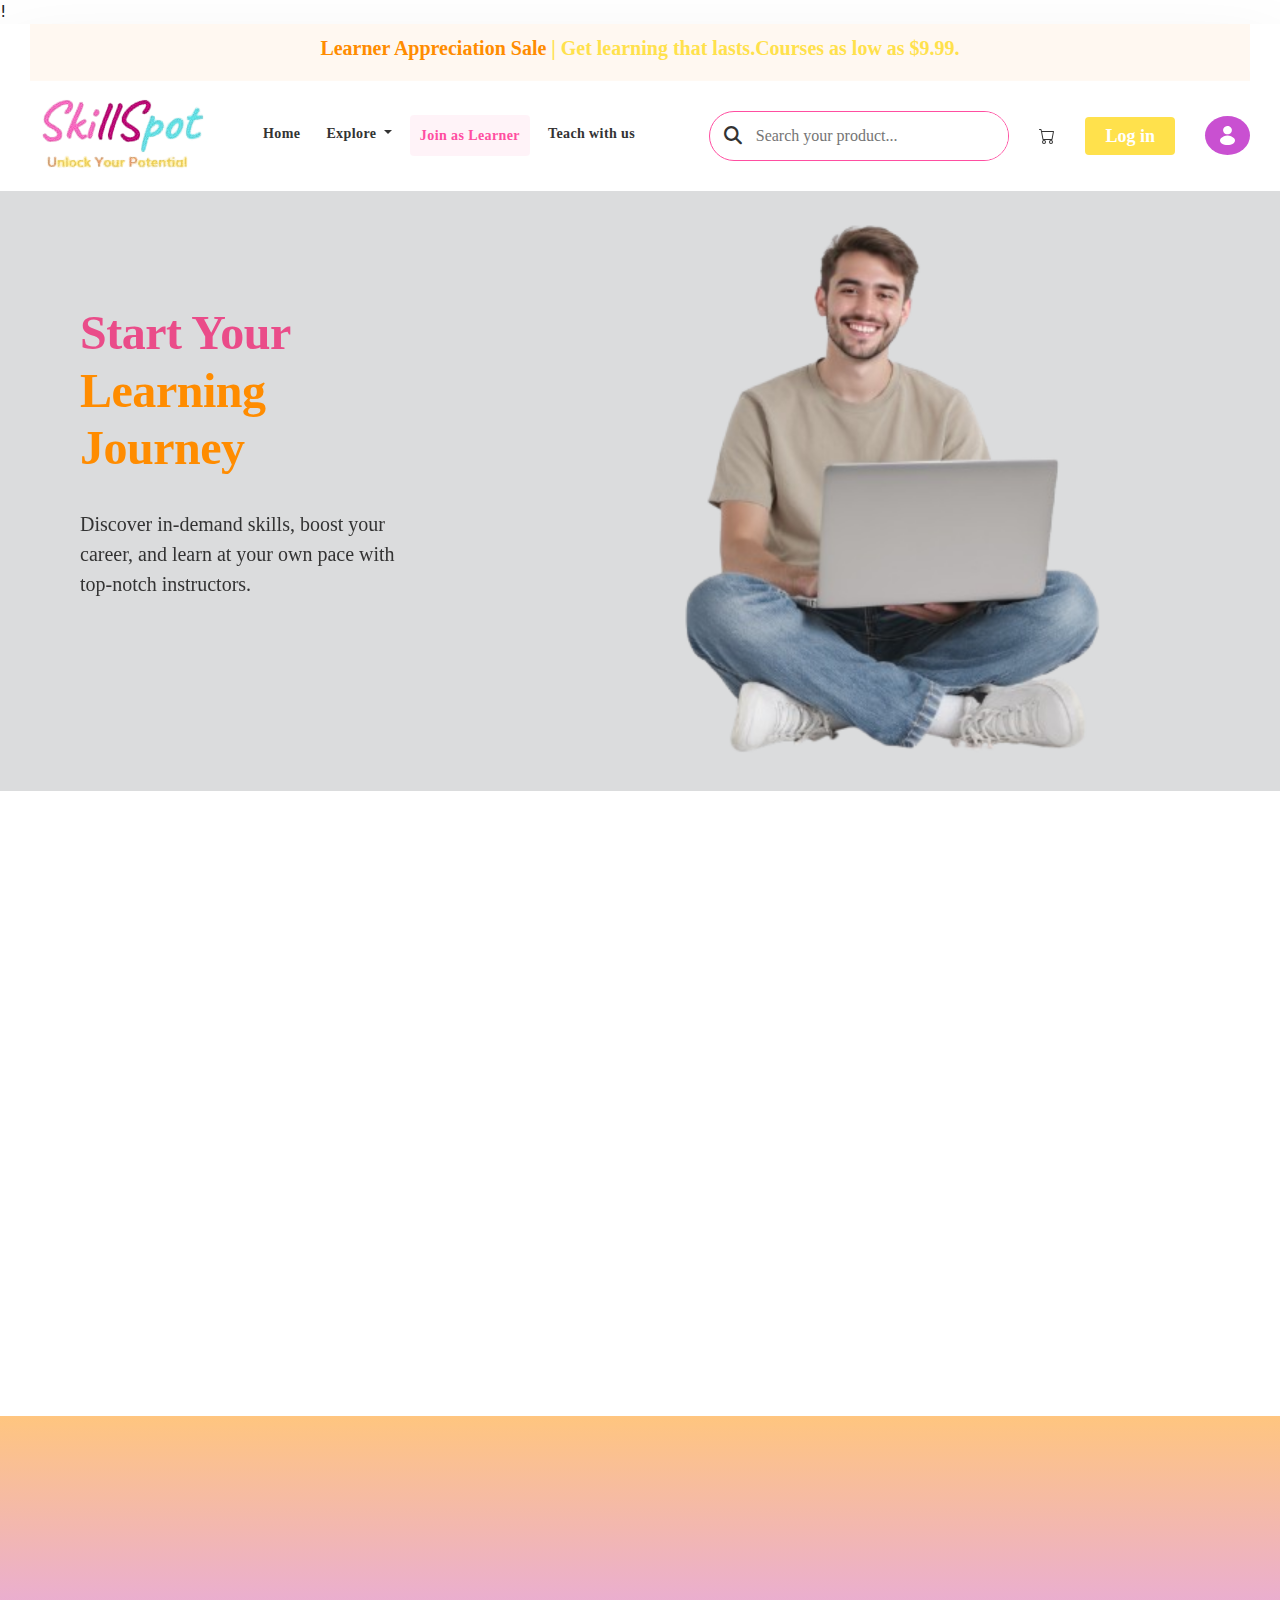
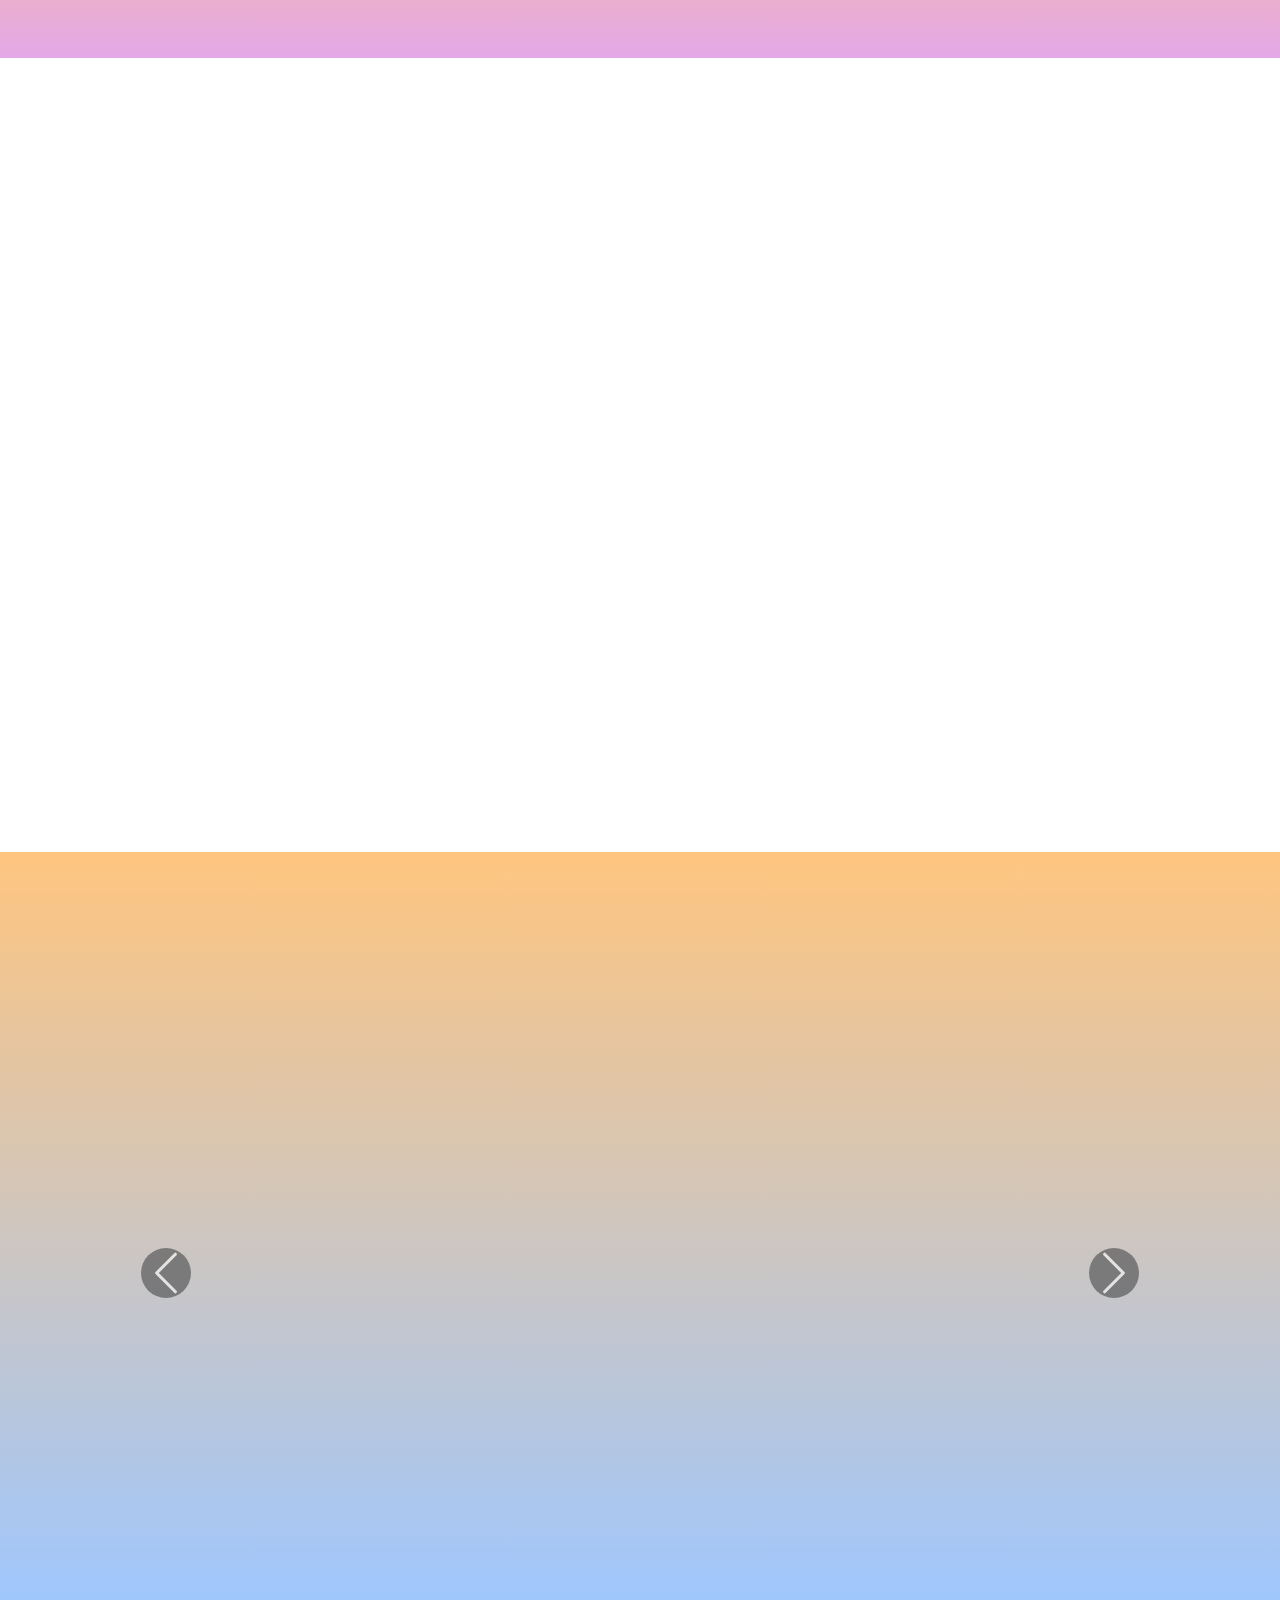
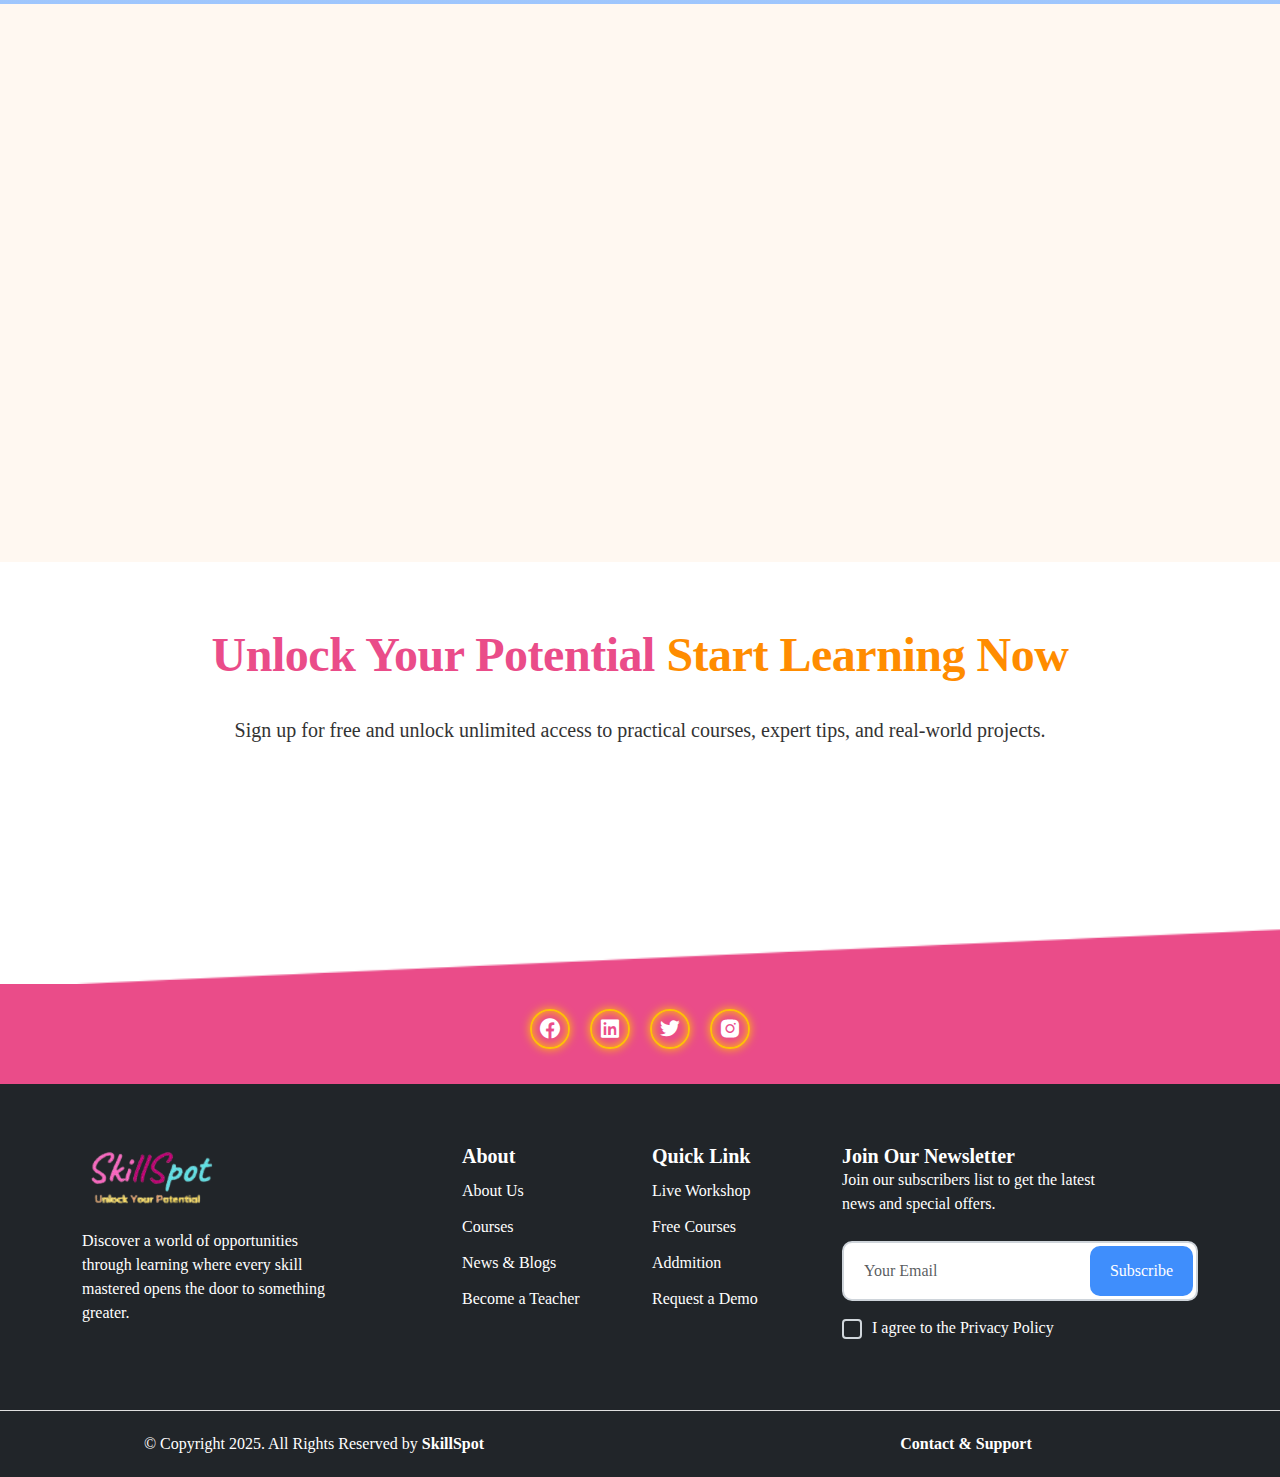
<file: learner.html>
!<!DOCTYPE html>
<html lang="en">
<head>
    <meta charset="UTF-8">
    <meta name="viewport" content="width=device-width, initial-scale=1.0">
    <title>SkillSpot | Learn with us</title>
    <link rel="stylesheet" href="assets/css/learner.css">
    <link rel="stylesheet" href="assets/css/about.css">
    <link rel="stylesheet" href="assets/css/header-footer.css">
    <link href="https://unpkg.com/aos@2.3.1/dist/aos.css" rel="stylesheet">
    <link rel="stylesheet" href="https://cdnjs.cloudflare.com/ajax/libs/font-awesome/6.7.2/css/all.min.css" integrity="sha512-Evv84Mr4kqVGRNSgIGL/F/aIDqQb7xQ2vcrdIwxfjThSH8CSR7PBEakCr51Ck+w+/U6swU2Im1vVX0SVk9ABhg==" crossorigin="anonymous" referrerpolicy="no-referrer" />
    <link href="https://cdn.jsdelivr.net/npm/bootstrap-icons/font/bootstrap-icons.css" rel="stylesheet">
    <link href="https://cdn.jsdelivr.net/npm/bootstrap@5.3.3/dist/css/bootstrap.min.css" rel="stylesheet">
    <link href='https://unpkg.com/boxicons@2.1.4/css/boxicons.min.css' rel='stylesheet'>
  </head>
  <body>
 
    <!---------Scroll Top--------->

    <div class="circle-container">
      <svg width="20" height="20" viewBox="0 0 16 16" xmlns="http://www.w3.org/2000/svg">
        <g>
          <path fill-rule="evenodd" clip-rule="evenodd" d="M7.03516 0.416666L7.03516 15H8.28516L8.28516 0.416666H7.03516Z" style="transition: stroke-dashoffset 10ms linear; stroke-dasharray: 31.6667; stroke-dashoffset: 31.6667;"></path>
          <path fill-rule="evenodd" clip-rule="evenodd" d="M8.28516 1.04115C8.28516 3.98115 5.70016 6.38281 2.94349 6.38281H2.31849V5.13281H2.94349C5.03599 5.13281 7.03516 3.26448 7.03516 1.04115V0.416979H8.28516V1.04115Z"></path>
          <path fill-rule="evenodd" clip-rule="evenodd" d="M7.03333 1.04115C7.03333 3.98115 9.61833 6.38281 12.375 6.38281H13V5.13281H12.375C10.2817 5.13281 8.28333 3.26448 8.28333 1.04115V0.416979H7.03333V1.04115Z"></path>
        </g>
      </svg>
    </div>

    <!---------Header--------->

    <header class="topbar-navbar-area header">

      <!---------Topbar Area--------->

      <div class="topbar-area">
        <div class="topbar-wrap">
          <h5>Learner Appreciation Sale <span>| Get learning that lasts.Courses as low as $9.99.</span> </h5>
        </div>
      </div>

      <!---------Navbar Area--------->

      <nav class="navbar navbar-area navbar-expand-lg d-flex flex-nowrap align-items-center justify-content-between">
        <div class="nav-left">
          <div class="company-logo">
            <a href="index.html"><img src="assets/images/logo.png"></a>
          </div>

          <div class="main-menu collapse navbar-collapse" id="navbarNav">
            <div class="company-logo mobile-logo d-lg-none">
              <a href="index.html"><img src="assets/images/logo.png"></a>
            </div>

            <ul class="navbar-nav">
              <li class="nav-item">
                <a href="index.html" class="nav-link">Home</a>
              </li>
              <li class="nav-item dropdown">
                <a href="" class="nav-link dropdown-toggle" id="navbarDropdown" role="button" data-bs-toggle="dropdown" aria-expanded="false">
                  Explore
                </a>
                <ul class="dropdown-menu" aria-labelledby="navbarDropdown">
                  <li><a href="explore-skills.html" class="dropdown-item">All</a></li>
                  <li><a href="explore-skills.html" class="dropdown-item">Design</a></li>
                  <li><a href="explore-skills.html" class="dropdown-item">Tech</a></li>
                  <li><a href="explore-skills.html" class="dropdown-item">Freelancing</a></li>
                </ul>
              </li>
              <li class="nav-item active">
                <a href="learner.html" class="nav-link active">Join as Learner</a>
              </li>
              <li class="nav-item">
                <a href="instructor.html" class="nav-link">Teach with us</a>
              </li>
            </ul>  

            <form class="d-lg-none d-flex">
              <div class="form-inner search-form">
                <button class="search-btn">
                  <i class="fa-solid fa-magnifying-glass"></i>
                </button>
                <input type="text" placeholder="Search your product...">
              </div>
            </form>
    
            <button class="d-lg-none d-flex cart-btn btn-hover">
              <a href="cart.html">
                <svg xmlns="http://www.w3.org/2000/svg" width="16" height="16" fill="currentColor" class="bi bi-cart" viewBox="0 0 16 16">
                  <path d="M0 1.5A.5.5 0 0 1 .5 1H2a.5.5 0 0 1 .485.379L2.89 3H14.5a.5.5 0 0 1 .491.592l-1.5 8A.5.5 0 0 1 13 12H4a.5.5 0 0 1-.491-.408L2.01 3.607 1.61 2H.5a.5.5 0 0 1-.5-.5M3.102 4l1.313 7h8.17l1.313-7zM5 12a2 2 0 1 0 0 4 2 2 0 0 0 0-4m7 0a2 2 0 1 0 0 4 2 2 0 0 0 0-4m-7 1a1 1 0 1 1 0 2 1 1 0 0 1 0-2m7 0a1 1 0 1 1 0 2 1 1 0 0 1 0-2"/>
                </svg>
                Add to Cart
              </a>
            </button>

            <button class="d-lg-none d-flex dashboard btn-hover">
              <a href="dashboard.html">
                <svg width="15" height="19" viewBox="0 0 15 19" xmlns="http://www.w3.org/2000/svg">
                  <path d="M11.8751 4.17663C11.875 5.00255 11.6183 5.8099 11.1375 6.49658C10.6567 7.18326 9.97335 7.71843 9.17389 8.03442C8.37443 8.35041 7.49475 8.43303 6.6461 8.27184C5.79744 8.11064 5.01792 7.71286 4.40611 7.12881C3.79429 6.54475 3.37766 5.80064 3.20889 4.99058C3.04012 4.18052 3.1268 3.34088 3.45796 2.57783C3.78912 1.81479 4.34989 1.16261 5.06937 0.703757C5.78884 0.244909 6.6347 7.28125e-09 7.5 0C8.07459 3.64089e-05 8.64354 0.108097 9.17438 0.318012C9.70521 0.527927 10.1875 0.835585 10.5938 1.22342C11.0001 1.61126 11.3223 2.07167 11.5422 2.57839C11.762 3.0851 11.8752 3.62818 11.8751 4.17663ZM7.5 9.58844C6.26105 9.58705 5.0354 9.83216 3.90124 10.3082C2.76708 10.7842 1.74932 11.4806 0.912902 12.353C-0.563582 13.8885 -0.20194 16.3311 1.6571 17.4243C3.41487 18.4546 5.43728 19 7.5 19C9.56272 19 11.5851 18.4546 13.3429 17.4243C15.2019 16.3311 15.5636 13.8885 14.0871 12.353C13.2507 11.4806 12.2329 10.7842 11.0988 10.3082C9.9646 9.83216 8.73895 9.58705 7.5 9.58844Z"></path>
                </svg>
                My Skill Board
                </a>
            </button> 
          </div>
        </div>

        <div class="nav-right d-flex justify-content-end align-items-center">
          <form class="d-lg-flex d-none search-form-focus">
            <div class="form-inner search-form">
              <button class="search-btn">
                <i class="fa-solid fa-magnifying-glass"></i>
              </button>
              <input type="text" placeholder="Search your product...">
            </div>
          </form>
        
          <a href="cart.html" class="cart d-lg-flex d-none">
            <svg xmlns="http://www.w3.org/2000/svg" width="16" height="16" fill="currentColor" class="bi bi-cart" viewBox="0 0 16 16">
              <path d="M0 1.5A.5.5 0 0 1 .5 1H2a.5.5 0 0 1 .485.379L2.89 3H14.5a.5.5 0 0 1 .491.592l-1.5 8A.5.5 0 0 1 13 12H4a.5.5 0 0 1-.491-.408L2.01 3.607 1.61 2H.5a.5.5 0 0 1-.5-.5M3.102 4l1.313 7h8.17l1.313-7zM5 12a2 2 0 1 0 0 4 2 2 0 0 0 0-4m7 0a2 2 0 1 0 0 4 2 2 0 0 0 0-4m-7 1a1 1 0 1 1 0 2 1 1 0 0 1 0-2m7 0a1 1 0 1 1 0 2 1 1 0 0 1 0-2"/>
            </svg>
          </a>
                                
          <button class="login-btn btn-hover d-lg-flex d-none">
            <a href="log-in.html">
              Log in
            </a>
          </button>

          <button class="dashboard btn-hover d-lg-flex d-none rounded-circle" height="50px" width="50px">
            <a href="dashboard.html">
              <svg width="15" height="19" viewBox="0 0 15 19" xmlns="http://www.w3.org/2000/svg">
                 <path d="M11.8751 4.17663C11.875 5.00255 11.6183 5.8099 11.1375 6.49658C10.6567 7.18326 9.97335 7.71843 9.17389 8.03442C8.37443 8.35041 7.49475 8.43303 6.6461 8.27184C5.79744 8.11064 5.01792 7.71286 4.40611 7.12881C3.79429 6.54475 3.37766 5.80064 3.20889 4.99058C3.04012 4.18052 3.1268 3.34088 3.45796 2.57783C3.78912 1.81479 4.34989 1.16261 5.06937 0.703757C5.78884 0.244909 6.6347 7.28125e-09 7.5 0C8.07459 3.64089e-05 8.64354 0.108097 9.17438 0.318012C9.70521 0.527927 10.1875 0.835585 10.5938 1.22342C11.0001 1.61126 11.3223 2.07167 11.5422 2.57839C11.762 3.0851 11.8752 3.62818 11.8751 4.17663ZM7.5 9.58844C6.26105 9.58705 5.0354 9.83216 3.90124 10.3082C2.76708 10.7842 1.74932 11.4806 0.912902 12.353C-0.563582 13.8885 -0.20194 16.3311 1.6571 17.4243C3.41487 18.4546 5.43728 19 7.5 19C9.56272 19 11.5851 18.4546 13.3429 17.4243C15.2019 16.3311 15.5636 13.8885 14.0871 12.353C13.2507 11.4806 12.2329 10.7842 11.0988 10.3082C9.9646 9.83216 8.73895 9.58705 7.5 9.58844Z"></path>
              </svg>
            </a>
          </button>

          <button class="navbar-toggler menu-btn" type="button" data-bs-toggle="collapse" data-bs-target="#navbarNav">
            <svg xmlns="http://www.w3.org/2000/svg" width="50" height="50" fill="currentColor" class="bi bi-filter-right" viewBox="0 0 16 16">
              <path d="M14 10.5a.5.5 0 0 0-.5-.5h-3a.5.5 0 0 0 0 1h3a.5.5 0 0 0 .5-.5m0-3a.5.5 0 0 0-.5-.5h-7a.5.5 0 0 0 0 1h7a.5.5 0 0 0 .5-.5m0-3a.5.5 0 0 0-.5-.5h-11a.5.5 0 0 0 0 1h11a.5.5 0 0 0 .5-.5"/>
            </svg>
          </button>
        </div>
      </nav>
    </header>  
    
    <!--------Main-------->

    <main>

      <!-------Hero Section-->

      <section class="hero-section">
        <div class="hero-banner">
          <img src="assets/images/learner-banner.png" alt="Image Not Found" width="1800" height="600" class="hero-banner-img">
          <div class="container">
            <div class="banner-text-container">
              <h1 class="section-title" data-aos="fade-right" data-aos-delay="200ms" data-aos-duration="1500ms">Start Your <span>Learning Journey</span></h1>

              <p class="banner-text" data-aos="fade-left" data-aos-delay="400ms" data-aos-duration="1500ms">
                Discover in-demand skills, boost your career, and learn at your own pace with top-notch instructors.
              </p>

              <a href="#sign-up-form-section" class="btn-hover ud-btn mt-3 d-inline-flex align-items-center gap-2" data-aos="fade-up" data-aos-delay="600ms" data-aos-duration="1500ms">
                Join as Learner
                <i class="fa-solid fa-arrow-right btn-hover-icon"></i>
              </a>  
            
            </div>
          </div>
        </div>
      </section>

      <!--------Reasons Section-------->

      <section class="reasons-section">
        <div class="container text-center">
          <h2 class="section-title mb-4" data-aos="fade-down" data-aos-delay="200ms" data-aos-duration="1500ms">So Many Reasons<span> to Start</span></h2>
          <div class="row justify-content-center g-4">
         
            <div class="col-md-4 col-sm-6">
              <div class="reason-card" data-aos="fade-up" data-aos-delay="200ms" data-aos-duration="1500ms">
                <img src="assets/images/learn-your-way.png" alt="Image Not Found" class="reason-icon" style="height: 150px;">
                <h4>Learn your way</h4>
                <p>Take control of your learning journey — choose what, when, and how you want to learn with complete flexibility.</p>
              </div>
            </div>

            <div class="col-md-4 col-sm-6">
              <div class="reason-card" data-aos="fade-up" data-aos-delay="200ms" data-aos-duration="1500ms">
                <img src="assets/images/gain-real-skills.png" alt="Image Not Found" class="reason-icon" style="height: 150px;">
                <h4>Gain real skills</h4>
                <p>Access industry-relevant content, practical exercises, and expert guidance to master new skills that matter.</p>
              </div>
            </div>

            <div class="col-md-4 col-sm-6">
              <div class="reason-card" data-aos="fade-up" data-aos-delay="200ms" data-aos-duration="1500ms">
                <img src="assets/images/reach-your-goal.png" alt="Image Not Found" class="reason-icon" style="height: 150px;">
                <h4>Reach your goals</h4>
                <p>Whether you're upskilling, switching careers, or learning for fun — our platform helps you move forward confidently.</p>
              </div>
            </div>

          </div>
        </div>
      </section>

      <!--------Stats Section-------->

      <section class="stats-section">
        <div class="container">
          <div class="row text-center justify-content-center g-4">
      
            <div class="col-6 col-md-2">
              <div class="stat-item" data-aos="zoom-in" data-aos-delay="200ms" data-aos-duration="1500ms">
                <h2 class="stat-number">80M</h2>
                <p class="stat-label">Students</p>
              </div>
            </div>

            <div class="col-6 col-md-2">
              <div class="stat-item" data-aos="zoom-in" data-aos-delay="200ms" data-aos-duration="1500ms">
                <h2 class="stat-number">75+</h2>
                <p class="stat-label">Languages</p>
              </div>
            </div>

            <div class="col-6 col-md-2">
              <div class="stat-item" data-aos="zoom-in" data-aos-delay="200ms" data-aos-duration="1500ms">
                <h2 class="stat-number">1.1B</h2>
                <p class="stat-label">Enrollments</p>
              </div>
            </div>

            <div class="col-6 col-md-2">
              <div class="stat-item" data-aos="zoom-in" data-aos-delay="200ms" data-aos-duration="1500ms">
                <h2 class="stat-number">180+</h2>
                <p class="stat-label">Countries</p>
              </div>
            </div>

            <div class="col-12 col-md-3">
              <div class="stat-item" data-aos="zoom-in" data-aos-delay="200ms" data-aos-duration="1500ms">
                <h2 class="stat-number">17,200+</h2>
                <p class="stat-label">Enterprise Customers</p>
              </div>
            </div>

          </div>
        </div>
      </section>

      <!--------Sign-up Form Section--------->

      <section class="sign-up-form-section" id="sign-up-form-section">
        <div class="join-as-learner" id="join-learner" data-aos="zoom-in" data-aos-delay="200ms" data-aos-duration="1500ms">
          <div class="container text-center">
            <h2 class="section-title" data-aos="fade-down" data-aos-delay="400ms" data-aos-duration="1500ms">Join as a<span> Learner</span></h2>
            <p class="mb-4">Unlock access to expert-led courses in design, tech, freelancing and more.</p>

            <form id="learnerForm" class="mx-auto" data-aos="fade-up" data-aos-delay="500ms" data-aos-duration="1500ms">
              <div class="mb-3 text-start">
                <label for="name" class="form-label">Full Name</label>
                <input type="text" class="form-control" id="name" placeholder="Enter your full name" required>
              </div>

              <div class="mb-3 text-start">
                <label for="email" class="form-label">Email Address</label>
                <input type="email" class="form-control" id="email" placeholder="example@mail.com" required>
              </div>
              
              <div class="mb-3 text-start">
                <label for="interest" class="form-label">Area of Interest</label>
                <select class="form-select" id="interest" required>
                  <option value="">Select a skill area</option>
                  <option>Design</option>
                  <option>Technology</option>
                  <option>Freelancing</option>
                  <option>Marketing</option>
                </select>
              </div>

              <div class="form-check mb-3 text-start">
                <input class="form-check-input" type="checkbox" value="" id="newsletter">
                <label class="form-check-label" for="newsletter">
                  Sign me up for the newsletter
                </label>
              </div>

              <button type="submit" class="btn-hover start-learning-btn w-100 d-inline-flex align-items-center gap-2 justify-content-center" data-aos="zoom-in" data-aos-delay="200ms" data-aos-duration="1500ms">
                Start Learning
                <i class="fa-solid fa-arrow-right btn-hover-icon"></i>
              </button>
            </form>

            <div id="successMessage" class="alert alert-success mt-4 d-none" role="alert">
              🎉 You're successfully registered! Redirecting to Explore Skills...
            </div>

          </div>
        </div>
      </section>

      <!--------Testimonials Section-------->

      <section class="learners-testimonials-section">
        <div class="container">
          <h2 class="section-title text-center" data-aos="fade-down" data-aos-delay="200ms" data-aos-duration="1500ms">What Our<span> Learners Say</span></h2>
          <div id="learnerCarousel" class="carousel slide" data-bs-ride="carousel">
            <div class="carousel-inner" data-aos="fade-up" data-aos-delay="200ms" data-aos-duration="1500ms">

              <!---Learner 1--->
              <div class="carousel-item active">
                <div class="row align-items-center">
                  <div class="col-md-5 text-center">
                    <img src="assets/images/learner-1.jpg" class="img-fluid" alt="Instructor-1">
                  </div>
                  <div class="col-md-7">
                    <p class="fs-5 fst-italic">
                      “The hands-on learning and real-world projects made everything so practical and useful.”
                    </p>
                    <h5 class="fw-bold mt-3">Nimra Shah</h5>
                    <p class="text-muted">Graphic Designer</p>
                  </div>
                </div>
              </div>

              <!---Learner 2--->
              <div class="carousel-item">
                <div class="row align-items-center">
                  <div class="col-md-5 text-center">
                    <img src="assets/images/learner-2.jpg" class="img-fluid" alt="Instructor-2">
                  </div>
                  <div class="col-md-7">
                    <p class="fs-5 fst-italic">
                      “Joining this platform transformed the way I learn. The skills I’ve gained helped me land my first job!”
                    </p>
                    <h5 class="fw-bold mt-3">Hassan Raza</h5>
                    <p class="text-muted">Frontend Developer</p>
                  </div>
                </div>
              </div>

              <!---Learner 3--->
              <div class="carousel-item">
                <div class="row align-items-center">
                  <div class="col-md-5 text-center">
                    <img src="assets/images/learner-3.jpg" class="img-fluid" alt="Instructor-3">
                  </div>
                  <div class="col-md-7">
                    <p class="fs-5 fst-italic">
                      “I never thought learning online could be so engaging. Now I’m freelancing confidently!”
                    </p>
                    <h5 class="fw-bold mt-3">Ali Mehdi</h5>
                    <p class="text-muted">Freelance Video Editor</p>
                  </div>
                </div>
              </div>

              <!---Learner 4--->
              <div class="carousel-item">
                <div class="row align-items-center">
                  <div class="col-md-5 text-center">
                    <img src="assets/images/learner-4.jpg" class="img-fluid" alt="Instructor-4">
                  </div>
                  <div class="col-md-7">
                    <p class="fs-5 fst-italic">
                      “I joined to enhance my digital skills and ended up discovering a passion for design. The courses truly changed my mindset.”
                    </p>
                    <h5 class="fw-bold mt-3">Hira Shah</h5>
                    <p class="text-muted">Design Enthusiast</p>
                  </div>
                </div>
              </div>

              <!---Learner 5--->
              <div class="carousel-item">
                <div class="row align-items-center">
                  <div class="col-md-5 text-center">
                    <img src="assets/images/learner-5.jpg" class="img-fluid" alt="Instructor 1">
                  </div>
                  <div class="col-md-7">
                    <p class="fs-5 fst-italic">
                      “I started with zero knowledge in coding, and now I’m building my own apps. This platform made it all possible.”
                    </p>
                    <h5 class="fw-bold mt-3">Minha Ahmed</h5>
                    <p class="text-muted">Frontend Developer</p>
                  </div>
                </div>
              </div>


              <!---Learner 6--->
              <div class="carousel-item">
                <div class="row align-items-center">
                  <div class="col-md-5 text-center">
                    <img src="assets/images/learner-6.jpg" class="img-fluid" alt="Instructor 3">
                  </div>
                  <div class="col-md-7">
                    <p class="fs-5 fst-italic">
                      “Balancing work and study seemed impossible until I found these flexible, practical courses that fit my schedule perfectly.”
                    </p>
                    <h5 class="fw-bold mt-3">Mehwish Tariq</h5>
                    <p class="text-muted">HR Executive & Lifelong Learner</p>
                  </div>
                </div>
              </div>

              <!---Learner 7--->
              <div class="carousel-item">
                <div class="row align-items-center">
                  <div class="col-md-5 text-center">
                    <img src="assets/images/learner-7.jpg" class="img-fluid" alt="Instructor 2">
                  </div>
                  <div class="col-md-7">
                    <p class="fs-5 fst-italic">
                      “From confusion to clarity — this platform helped me find direction and confidence in my career journey.”
                    </p>
                    <h5 class="fw-bold mt-3">Danish Khan</h5>
                    <p class="text-muted">Aspiring Freelancer</p>
                  </div>
                </div>
              </div>

            </div>

            <!-- Carousel Controls -->
            <button class="carousel-control-prev" type="button" data-bs-target="#learnerCarousel" data-bs-slide="prev">
              <span class="carousel-control-prev-icon"></span>
            </button>
            <button class="carousel-control-next" type="button" data-bs-target="#learnerCarousel" data-bs-slide="next">
              <span class="carousel-control-next-icon"></span>
            </button>
          </div>
        </div>
      </section>

      <!---------FAQ Section--------->
     
      <section class="faq-section">
        <div class="container">
          <h2 class="section-title" data-aos="fade-down" data-aos-delay="200ms" data-aos-duration="1500ms">
            FAQs<span> – Frequently Asked Questions</span>
          </h2>

          <div class="faq-item" data-aos="fade-up" data-aos-delay="200ms" data-aos-duration="1500ms">
            <button class="faq-question">
              <span class="faq-text">How do I enroll in a course on SkillSpot?</span>
              <span class="faq-chevron"></span>
            </button>
            <div class="faq-answer">
              <p>You can enroll in any course by creating a free account, browsing the catalog, and clicking the "Enroll Now" button on your chosen course.</p>
            </div>
          </div>

          <div class="faq-item" data-aos="fade-up">
            <button class="faq-question">
              <span class="faq-text">Are the courses free or paid?</span>
              <span class="faq-chevron"></span>
            </button>
            <div class="faq-answer">
              <p>We offer both free and paid courses. Each course clearly mentions its pricing, and many free courses provide high-quality learning.</p>
            </div>
          </div>

          <div class="faq-item" data-aos="fade-up">
            <button class="faq-question">
              <span class="faq-text">Can I access courses from my mobile device?</span>
              <span class="faq-chevron"></span>
            </button>
            <div class="faq-answer">
              <p>Yes! SkillSpot is mobile-friendly. You can learn from your smartphone or tablet anytime, anywhere.</p>
            </div>
          </div>

          <div class="faq-item" data-aos="fade-up">
            <button class="faq-question">
              <span class="faq-text">Will I get a certificate after completing a course?</span>
              <span class="faq-chevron"></span>
            </button>
            <div class="faq-answer">
              <p>Yes, once you complete a course and pass the required assessments, you'll receive a downloadable certificate of completion.</p>
            </div>
          </div>

          <div class="faq-item" data-aos="fade-up">
            <button class="faq-question">
              <span class="faq-text">How do I contact the instructor?</span>
              <span class="faq-chevron"></span>
            </button>
            <div class="faq-answer">
              <p>Many courses include a Q&A section or message feature to interact with your instructor. You can also leave comments for guidance.</p>
            </div>
          </div>

          <div class="faq-item" data-aos="fade-up">
            <button class="faq-question">
              <span class="faq-text">Is there a refund policy for paid courses?</span>
              <span class="faq-chevron"></span>
            </button>
            <div class="faq-answer">
              <p>Yes, we offer a 7-day refund policy on most paid courses. You can request a refund if you're not satisfied, subject to our terms.</p>
            </div>
          </div>

        </div>
      </section>

      <!---------Become Learner Section-------->

      <section class="become-learner-section">
        <div class="container text-center">
          <h2 class="section-title">Unlock Your Potential<span> Start Learning Now</span></h2>

          <p>Sign up for free and unlock unlimited access to practical courses, expert tips, and real-world projects.</p>
          
          <a href="#sign-up-form-section" class="btn-hover cta-btn mt-3 d-inline-flex align-items-center gap-2" data-aos="fade-up" data-aos-delay="600ms" data-aos-duration="1500ms">
            Join as Learner
            <i class="fa-solid fa-arrow-right btn-hover-icon"></i>
          </a> 
        </div>
      </section>

    </main>

    <!--------Footer------->

    <footer class="footer">
      <img src="assets/images/pink-line.png" class="w-100 pink-line" alt="Image Not Found">

      <div class="footer-top">
        <div class="social-links">
          <a href="#"><i class='bx bxl-facebook-circle'></i></a>
          <a href="#"><i class='bx bxl-linkedin-square'></i></a>
          <a href="#"><i class='bx bxl-twitter'></i></a>
          <a href="#"><i class='bx bxl-instagram-alt'></i></a>
        </div>
      </div>

      <div class="footer-main">
        <div class="container">
          <div class="row">
                    
            <div class="col-lg-4 col-md-6 footer-item">
              <div class="f-item about">
                <div class="footer-logo">
                  <img src="assets/images/logo.png" alt="Image Not Found">
                </div>
                <p>
                  Discover a world of opportunities through learning where every skill mastered opens the door to something greater.
                </p>
              </div>
            </div>

            <div class="col-lg-2 col-md-6 footer-item">
              <div class="f-item link">
                <h4 class="widget-title">About</h4>
                <ul>
                  <li>
                    <a href="about-us.html">About Us</a>
                  </li>
                  <li>
                    <a href="explore-skills.html">Courses</a>
                  </li>
                  <li>
                    <a href="blogs.html">News &amp; Blogs</a>
                  </li>
                  <li>
                    <a href="instructor.html">Become a Teacher</a>
                  </li>
                </ul>
              </div>
            </div>

            <div class="col-lg-2 col-md-6 footer-item">
              <div class="f-item link">
                <h4 class="widget-title">Quick Link</h4>
                <ul>
                  <li>
                    <a href="contact-us.html">Live Workshop</a>
                  </li>
                  <li>
                    <a href="explore-skills.html">Free Courses</a>
                  </li>
                  <li>
                    <a href="contact-us.html">Addmition</a>
                  </li>
                  <li>
                    <a href="contact-us.html">Request a Demo</a>
                  </li>
                </ul>
              </div>
            </div>

            <div class="col-lg-4 col-md-6 footer-item">
              <div class="f-item newsletter">
                <h4 class="widget-title">Join Our Newsletter</h4>
                <p>
                  Join our subscribers list to get the latest <br> news and special offers.
                </p>
                <form action="#">
                  <input type="email" placeholder="Your Email" class="form-control" name="email">
                  <button type="submit" class="btn-hover">Subscribe</button>  
                </form>
                <fieldset>
                  <input type="checkbox" id="privacy" name="privacy">
                  <label for="privacy">I agree to the Privacy Policy</label>
                </fieldset>
              </div>
            </div>

          </div>
        </div>
      </div>

      <div class="footer-bottom">
        <div class="row">
          <div class="col-lg-6">
            <p>© Copyright 2025. All Rights Reserved by <a href="index.html">SkillSpot</a></p>
          </div>
          <div class="col-lg-6">
            <a href="contact-us.html" class="contact-&-Support">Contact & Support</a>
          </div>
        </div>
      </div>

    </footer>

    
    <script src="https://code.jquery.com/jquery-3.6.0.min.js"></script>
    <script src="https://cdn.jsdelivr.net/npm/@popperjs/core@2.10.2/dist/umd/popper.min.js"></script>
    <script src="https://cdn.jsdelivr.net/npm/bootstrap@5.3.3/dist/js/bootstrap.bundle.min.js" integrity="sha384-YvpcrYf0tY3lHB60NNkmXc5s9fDVZLESaAA55NDzOxhy9GkcIdslK1eN7N6jIeHz" crossorigin="anonymous"></script>
    <script src="https://unpkg.com/aos@2.3.1/dist/aos.js"></script>
    <script>
      AOS.init();
    </script>
    <script src="assets/js/learner.js"></script>
    <script src="assets/js/about.js"></script>
    <script src="assets/js/header-footer.js"></script>
  </body>
</html>
</file>
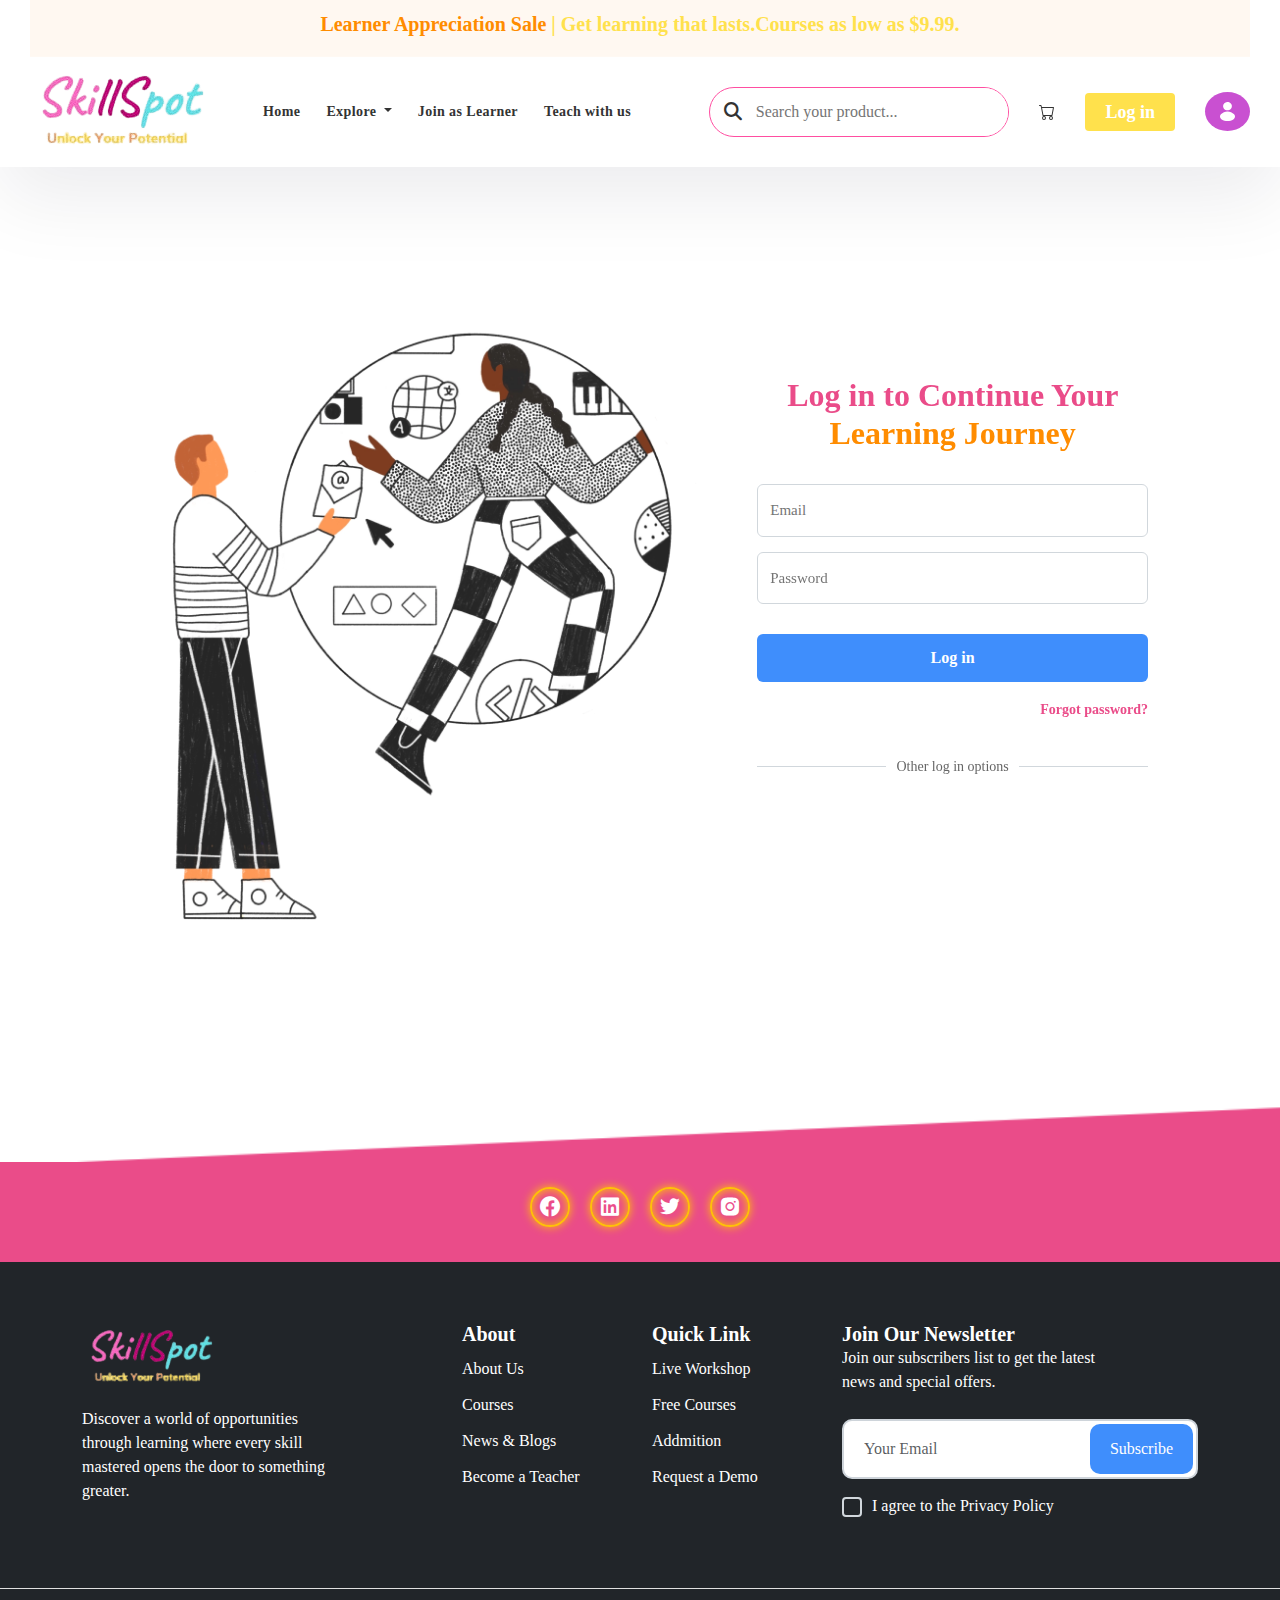
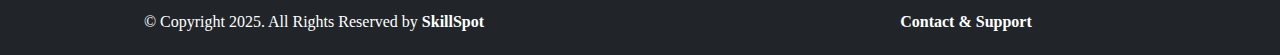
<file: log-in.html>
<!DOCTYPE html>
<html lang="en">
  <head>
    <meta charset="UTF-8">
    <meta name="viewport" content="width=device-width, initial-scale=1.0">
    <title>SkillSpot | Log In</title>
    <link rel="stylesheet" href="assets/css/log-in.css">
    <link rel="stylesheet" href="assets/css/header-footer.css">
    <link href="https://unpkg.com/aos@2.3.1/dist/aos.css" rel="stylesheet">
    <link rel="stylesheet" href="https://cdnjs.cloudflare.com/ajax/libs/font-awesome/6.7.2/css/all.min.css" integrity="sha512-Evv84Mr4kqVGRNSgIGL/F/aIDqQb7xQ2vcrdIwxfjThSH8CSR7PBEakCr51Ck+w+/U6swU2Im1vVX0SVk9ABhg==" crossorigin="anonymous" referrerpolicy="no-referrer" />
    <link href="https://cdn.jsdelivr.net/npm/bootstrap-icons/font/bootstrap-icons.css" rel="stylesheet">
    <link href="https://cdn.jsdelivr.net/npm/bootstrap@5.3.3/dist/css/bootstrap.min.css" rel="stylesheet">
    <link href='https://unpkg.com/boxicons@2.1.4/css/boxicons.min.css' rel='stylesheet'>
  </head>
  <body>

    <!---------Scroll Top--------->

    <div class="circle-container">
      <svg width="20" height="20" viewBox="0 0 16 16" xmlns="http://www.w3.org/2000/svg">
        <g>
          <path fill-rule="evenodd" clip-rule="evenodd" d="M7.03516 0.416666L7.03516 15H8.28516L8.28516 0.416666H7.03516Z" style="transition: stroke-dashoffset 10ms linear; stroke-dasharray: 31.6667; stroke-dashoffset: 31.6667;"></path>
          <path fill-rule="evenodd" clip-rule="evenodd" d="M8.28516 1.04115C8.28516 3.98115 5.70016 6.38281 2.94349 6.38281H2.31849V5.13281H2.94349C5.03599 5.13281 7.03516 3.26448 7.03516 1.04115V0.416979H8.28516V1.04115Z"></path>
          <path fill-rule="evenodd" clip-rule="evenodd" d="M7.03333 1.04115C7.03333 3.98115 9.61833 6.38281 12.375 6.38281H13V5.13281H12.375C10.2817 5.13281 8.28333 3.26448 8.28333 1.04115V0.416979H7.03333V1.04115Z"></path>
        </g>
      </svg>
    </div>

    <!---------Header--------->

    <header class="topbar-navbar-area header">

      <!---------Topbar Area--------->

      <div class="topbar-area">
        <div class="topbar-wrap">
          <h5>Learner Appreciation Sale <span>| Get learning that lasts.Courses as low as $9.99.</span> </h5>
        </div>
      </div>

      <!---------Navbar Area--------->

      <nav class="navbar navbar-area navbar-expand-lg d-flex flex-nowrap align-items-center justify-content-between">
        <div class="nav-left">
          <div class="company-logo">
            <a href="index.html"><img src="assets/images/logo.png"></a>
          </div>

          <div class="main-menu collapse navbar-collapse" id="navbarNav">
            <div class="company-logo mobile-logo d-lg-none">
              <a href="index.html"><img src="assets/images/logo.png"></a>
            </div>

            <ul class="navbar-nav">
              <li class="nav-item">
                <a href="index.html" class="nav-link">Home</a>
              </li>
              <li class="nav-item dropdown">
                <a href="" class="nav-link dropdown-toggle" id="navbarDropdown" role="button" data-bs-toggle="dropdown" aria-expanded="false">
                  Explore
                </a>
                <ul class="dropdown-menu" aria-labelledby="navbarDropdown">
                  <li><a href="explore-skills.html" class="dropdown-item">All</a></li>
                  <li><a href="explore-skills.html" class="dropdown-item">Design</a></li>
                  <li><a href="explore-skills.html" class="dropdown-item">Tech</a></li>
                  <li><a href="explore-skills.html" class="dropdown-item">Freelancing</a></li>
                </ul>
              </li>
              <li class="nav-item">
                <a href="learner.html" class="nav-link">Join as Learner</a>
              </li>
              <li class="nav-item">
                <a href="instructor.html" class="nav-link">Teach with us</a>
              </li>
            </ul>  

            <form class="d-lg-none d-flex">
              <div class="form-inner search-form">
                <button class="search-btn">
                  <i class="fa-solid fa-magnifying-glass"></i>
                </button>
                <input type="text" placeholder="Search your product...">
              </div>
            </form>
    
            <button class="d-lg-none d-flex cart-btn btn-hover">
              <a href="cart.html">
                <svg xmlns="http://www.w3.org/2000/svg" width="16" height="16" fill="currentColor" class="bi bi-cart" viewBox="0 0 16 16">
                  <path d="M0 1.5A.5.5 0 0 1 .5 1H2a.5.5 0 0 1 .485.379L2.89 3H14.5a.5.5 0 0 1 .491.592l-1.5 8A.5.5 0 0 1 13 12H4a.5.5 0 0 1-.491-.408L2.01 3.607 1.61 2H.5a.5.5 0 0 1-.5-.5M3.102 4l1.313 7h8.17l1.313-7zM5 12a2 2 0 1 0 0 4 2 2 0 0 0 0-4m7 0a2 2 0 1 0 0 4 2 2 0 0 0 0-4m-7 1a1 1 0 1 1 0 2 1 1 0 0 1 0-2m7 0a1 1 0 1 1 0 2 1 1 0 0 1 0-2"/>
                </svg>
                Add to Cart
              </a>
            </button>

            <button class="d-lg-none d-flex dashboard btn-hover">
              <a href="dashboard.html">
                <svg width="15" height="19" viewBox="0 0 15 19" xmlns="http://www.w3.org/2000/svg">
                  <path d="M11.8751 4.17663C11.875 5.00255 11.6183 5.8099 11.1375 6.49658C10.6567 7.18326 9.97335 7.71843 9.17389 8.03442C8.37443 8.35041 7.49475 8.43303 6.6461 8.27184C5.79744 8.11064 5.01792 7.71286 4.40611 7.12881C3.79429 6.54475 3.37766 5.80064 3.20889 4.99058C3.04012 4.18052 3.1268 3.34088 3.45796 2.57783C3.78912 1.81479 4.34989 1.16261 5.06937 0.703757C5.78884 0.244909 6.6347 7.28125e-09 7.5 0C8.07459 3.64089e-05 8.64354 0.108097 9.17438 0.318012C9.70521 0.527927 10.1875 0.835585 10.5938 1.22342C11.0001 1.61126 11.3223 2.07167 11.5422 2.57839C11.762 3.0851 11.8752 3.62818 11.8751 4.17663ZM7.5 9.58844C6.26105 9.58705 5.0354 9.83216 3.90124 10.3082C2.76708 10.7842 1.74932 11.4806 0.912902 12.353C-0.563582 13.8885 -0.20194 16.3311 1.6571 17.4243C3.41487 18.4546 5.43728 19 7.5 19C9.56272 19 11.5851 18.4546 13.3429 17.4243C15.2019 16.3311 15.5636 13.8885 14.0871 12.353C13.2507 11.4806 12.2329 10.7842 11.0988 10.3082C9.9646 9.83216 8.73895 9.58705 7.5 9.58844Z"></path>
                </svg>
                My Skill Board
                </a>
            </button> 
          </div>
        </div>

        <div class="nav-right d-flex justify-content-end align-items-center">
          <form class="d-lg-flex d-none search-form-focus">
            <div class="form-inner search-form">
              <button class="search-btn">
                <i class="fa-solid fa-magnifying-glass"></i>
              </button>
              <input type="text" placeholder="Search your product...">
            </div>
          </form>
        
          <a href="cart.html" class="cart d-lg-flex d-none">
            <svg xmlns="http://www.w3.org/2000/svg" width="16" height="16" fill="currentColor" class="bi bi-cart" viewBox="0 0 16 16">
              <path d="M0 1.5A.5.5 0 0 1 .5 1H2a.5.5 0 0 1 .485.379L2.89 3H14.5a.5.5 0 0 1 .491.592l-1.5 8A.5.5 0 0 1 13 12H4a.5.5 0 0 1-.491-.408L2.01 3.607 1.61 2H.5a.5.5 0 0 1-.5-.5M3.102 4l1.313 7h8.17l1.313-7zM5 12a2 2 0 1 0 0 4 2 2 0 0 0 0-4m7 0a2 2 0 1 0 0 4 2 2 0 0 0 0-4m-7 1a1 1 0 1 1 0 2 1 1 0 0 1 0-2m7 0a1 1 0 1 1 0 2 1 1 0 0 1 0-2"/>
            </svg>
          </a>
                                
          <button class="login-btn btn-hover d-lg-flex d-none" onclick="showForm('student-login')">
            <a href="log-in.html">
              Log in
            </a>
          </button>

          <button class="dashboard btn-hover d-lg-flex d-none rounded-circle" height="50px" width="50px">
            <a href="dashboard.html">
              <svg width="15" height="19" viewBox="0 0 15 19" xmlns="http://www.w3.org/2000/svg">
                 <path d="M11.8751 4.17663C11.875 5.00255 11.6183 5.8099 11.1375 6.49658C10.6567 7.18326 9.97335 7.71843 9.17389 8.03442C8.37443 8.35041 7.49475 8.43303 6.6461 8.27184C5.79744 8.11064 5.01792 7.71286 4.40611 7.12881C3.79429 6.54475 3.37766 5.80064 3.20889 4.99058C3.04012 4.18052 3.1268 3.34088 3.45796 2.57783C3.78912 1.81479 4.34989 1.16261 5.06937 0.703757C5.78884 0.244909 6.6347 7.28125e-09 7.5 0C8.07459 3.64089e-05 8.64354 0.108097 9.17438 0.318012C9.70521 0.527927 10.1875 0.835585 10.5938 1.22342C11.0001 1.61126 11.3223 2.07167 11.5422 2.57839C11.762 3.0851 11.8752 3.62818 11.8751 4.17663ZM7.5 9.58844C6.26105 9.58705 5.0354 9.83216 3.90124 10.3082C2.76708 10.7842 1.74932 11.4806 0.912902 12.353C-0.563582 13.8885 -0.20194 16.3311 1.6571 17.4243C3.41487 18.4546 5.43728 19 7.5 19C9.56272 19 11.5851 18.4546 13.3429 17.4243C15.2019 16.3311 15.5636 13.8885 14.0871 12.353C13.2507 11.4806 12.2329 10.7842 11.0988 10.3082C9.9646 9.83216 8.73895 9.58705 7.5 9.58844Z"></path>
              </svg>
            </a>
          </button>

          <button class="navbar-toggler menu-btn" type="button" data-bs-toggle="collapse" data-bs-target="#navbarNav">
            <svg xmlns="http://www.w3.org/2000/svg" width="50" height="50" fill="currentColor" class="bi bi-filter-right" viewBox="0 0 16 16">
              <path d="M14 10.5a.5.5 0 0 0-.5-.5h-3a.5.5 0 0 0 0 1h3a.5.5 0 0 0 .5-.5m0-3a.5.5 0 0 0-.5-.5h-7a.5.5 0 0 0 0 1h7a.5.5 0 0 0 .5-.5m0-3a.5.5 0 0 0-.5-.5h-11a.5.5 0 0 0 0 1h11a.5.5 0 0 0 .5-.5"/>
            </svg>
          </button>
        </div>
      </nav>
    </header>

    <!--------Main-------->

    <main class="main">
      <div class="form-container container">
        <div class="auth-left" data-aos="fade-right" data-aos-delay="200ms" data-aos-duration="1500ms">
          <img src="assets/images/auth-image.webp" alt="Illustration">
        </div>

        <div class="auth-right" data-aos="fade-left" data-aos-delay="200ms" data-aos-duration="1500ms">
          <div class="form-wrapper">
            <h2 class="section-title text-center" data-aos="zoom-in" data-aos-delay="400ms" data-aos-duration="1500ms">Log in to Continue Your<span> Learning Journey</span></h2>
            <form class="log-in-form">
              <input type="email" placeholder="Email" required>

              <input type="password" placeholder="Password" required>

              <button class="btn-hover" type="submit"  data-aos="zoom-in" data-aos-delay="500ms" data-aos-duration="1500ms">Log in</button>
              
              <div class="forgot-password text-end">
                <a href="forgot-password.html">Forgot password?</a>
              </div>
 
              <div class="divider"><span>Other log in options</span></div>

              <div class="social-buttons d-flex justify-content-center gap-3" data-aos="zoom-in" data-aos-delay="600ms" data-aos-duration="1500ms">
                <button type="button" class="social-btn google">
                  <svg xmlns="http://www.w3.org/2000/svg" viewBox="0 0 533.5 544.3" width="24" height="24">
                    <path fill="#4285F4" d="M533.5 278.4c0-17.4-1.4-34-4.1-50.2H272v95h147.5c-6.4 34-25.2 62.8-53.7 82.1l87 67.4c50.6-46.6 80-115.4 80-194.3z"/>
                    <path fill="#34A853" d="M272 544.3c72.6 0 133.6-24.1 178.1-65.6l-87-67.4c-24.1 16.1-54.9 25.7-91.1 25.7-69.9 0-129.2-47.1-150.4-110.3H32.1v69.4c44.8 88.4 137.6 148.2 239.9 148.2z"/>
                    <path fill="#FBBC04" d="M121.6 326.7c-10.1-29.9-10.1-62.1 0-92l-89.5-69.5C4.7 218.5-8.3 268.5 1.1 318.6c9.4 50.1 36.2 94.1 74.9 125.5l89.5-69.4z"/>
                    <path fill="#EA4335" d="M272 107.7c38.9-.6 76.2 13.8 104.4 40.4l78.2-78.2C408.7 26.3 342.5-.3 272 0 169.7 0 76.9 59.8 32.1 148.2l89.5 69.5C142.8 154.8 202.1 107.7 272 107.7z"/>
                  </svg>
                </button>
      
                <button type="button" class="social-btn facebook">
                  <svg xmlns="http://www.w3.org/2000/svg" width="32" height="32" viewBox="0 0 48 48" aria-hidden="true" focusable="false">
                    <circle cx="24" cy="24" r="24" fill="#1877F2" />
                    <path fill="#fff" d="M26.7 39V26.1h4.3l.6-5.1h-4.9v-3.2c0-1.5.4-2.6 2.6-2.6h2.8v-4.7c-.5-.1-2.1-.2-4.1-.2-4.1 0-6.9 2.5-6.9 7v3.8h-4.6v5.1h4.6V39h5.2z"/>
                  </svg>
                </button>
       
                <button type="button" class="social-btn apple">
                  <svg xmlns="http://www.w3.org/2000/svg" viewBox="0 0 384 512" width="24" height="24">
                    <path fill="#000000" d="M318.7 268.6c-1.3-64.4 52.9-95.3 55.3-96.8-30.2-44.2-77.1-50.2-93.9-50.9-39.8-4-77.6 23.4-97.8 23.4s-51.3-22.9-84.2-22.3c-43.4.6-83.3 25.3-105.7 64.2-45 78-11.5 192.9 32.3 256.1 21.4 30.9 46.9 65.6 80.5 64.3 32.3-1.3 44.6-20.9 83.6-20.9s50.1 20.9 84.2 20.3c34.8-.6 56.8-31.5 78.2-62.6 24.7-36.1 34.9-71.1 35.5-72.9-.8-.4-68-26.1-69.3-103.9zM249.9 92.1c17.9-21.6 30-51.6 26.7-81.6-25.8 1-56.9 17.2-75.4 38.8-16.5 19-31 49.7-27.1 78.9 28.6 2.2 58.1-14.5 75.8-36.1z"/>
                  </svg>
                </button>
              </div>

              <div class="switch-link" data-aos="zoom-in" data-aos-delay="700ms" data-aos-duration="1500ms">
                Don’t have an account?
                <a href="sign-up.html?role=student">Sign up</a>
              </div>

            </form>
          </div>
        </div>

      </div>
    </main>
    
    <!--------Footer------->

    <footer class="footer">
      <img src="assets/images/pink-line.png" class="w-100 pink-line" alt="Image Not Found">

      <div class="footer-top">
        <div class="social-links">
          <a href="#"><i class='bx bxl-facebook-circle'></i></a>
          <a href="#"><i class='bx bxl-linkedin-square'></i></a>
          <a href="#"><i class='bx bxl-twitter'></i></a>
          <a href="#"><i class='bx bxl-instagram-alt'></i></a>
        </div>
      </div>

      <div class="footer-main">
        <div class="container">
          <div class="row">
                    
            <div class="col-lg-4 col-md-6 footer-item">
              <div class="f-item about">
                <div class="footer-logo">
                  <img src="assets/images/logo.png" alt="Image Not Found">
                </div>
                <p>
                  Discover a world of opportunities through learning where every skill mastered opens the door to something greater.
                </p>
              </div>
            </div>

            <div class="col-lg-2 col-md-6 footer-item">
              <div class="f-item link">
                <h4 class="widget-title">About</h4>
                <ul>
                  <li>
                    <a href="about-us.html">About Us</a>
                  </li>
                  <li>
                    <a href="explore-skills.html">Courses</a>
                  </li>
                  <li>
                    <a href="blogs.html">News &amp; Blogs</a>
                  </li>
                  <li>
                    <a href="instructor.html">Become a Teacher</a>
                  </li>
                </ul>
              </div>
            </div>

            <div class="col-lg-2 col-md-6 footer-item">
              <div class="f-item link">
                <h4 class="widget-title">Quick Link</h4>
                <ul>
                  <li>
                    <a href="contact-us.html">Live Workshop</a>
                  </li>
                  <li>
                    <a href="explore-skills.html">Free Courses</a>
                  </li>
                  <li>
                    <a href="contact-us.html">Addmition</a>
                  </li>
                  <li>
                    <a href="contact-us.html">Request a Demo</a>
                  </li>
                </ul>
              </div>
            </div>

            <div class="col-lg-4 col-md-6 footer-item">
              <div class="f-item newsletter">
                <h4 class="widget-title">Join Our Newsletter</h4>
                <p>
                  Join our subscribers list to get the latest <br> news and special offers.
                </p>
                <form action="#">
                  <input type="email" placeholder="Your Email" class="form-control" name="email">
                  <button type="submit" class="btn-hover">Subscribe</button>  
                </form>
                <fieldset>
                  <input type="checkbox" id="privacy" name="privacy">
                  <label for="privacy">I agree to the Privacy Policy</label>
                </fieldset>
              </div>
            </div>

          </div>
        </div>
      </div>

      <div class="footer-bottom">
        <div class="row">
          <div class="col-lg-6">
            <p>© Copyright 2025. All Rights Reserved by <a href="index.html">SkillSpot</a></p>
          </div>
          <div class="col-lg-6">
            <a href="contact-us.html" class="contact-&-Support">Contact & Support</a>
          </div>
        </div>
      </div>

    </footer>


    <script src="https://code.jquery.com/jquery-3.6.0.min.js"></script>
    <script src="https://cdn.jsdelivr.net/npm/@popperjs/core@2.10.2/dist/umd/popper.min.js"></script>
    <script src="https://cdn.jsdelivr.net/npm/bootstrap@5.3.3/dist/js/bootstrap.bundle.min.js" integrity="sha384-YvpcrYf0tY3lHB60NNkmXc5s9fDVZLESaAA55NDzOxhy9GkcIdslK1eN7N6jIeHz" crossorigin="anonymous"></script>
    <script src="https://unpkg.com/aos@2.3.1/dist/aos.js"></script>
    <script>
      AOS.init();
    </script>
    <script src="assets/js/log-in.js"></script>
    <script src="assets/js/header-footer.js"></script>
  </body>
</html>
</file>
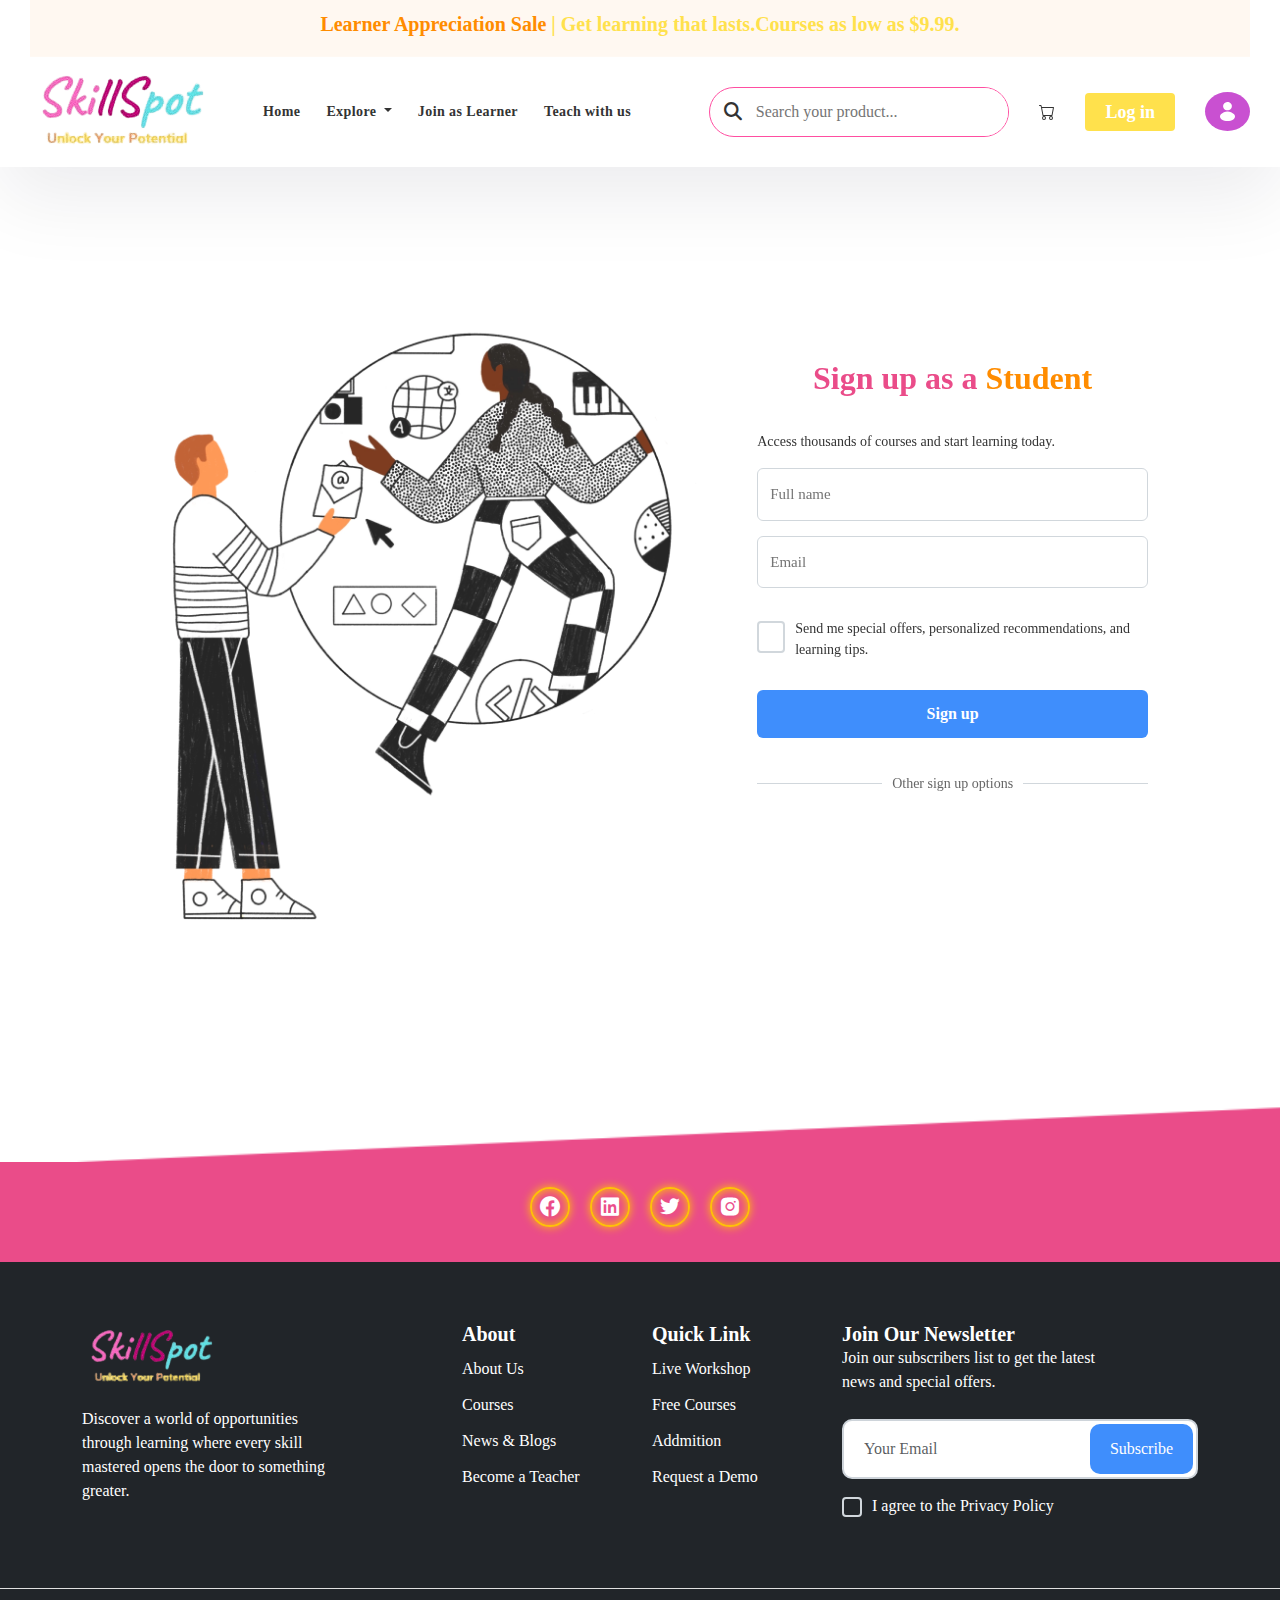
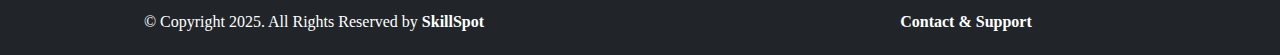
<file: sign-up.html>
<!DOCTYPE html>
<html lang="en">
  <head>
    <meta charset="UTF-8">
    <meta name="viewport" content="width=device-width, initial-scale=1.0">
    <title>SkillSpot | Sign Up</title>
    <link rel="stylesheet" href="assets/css/log-in.css">
    <link rel="stylesheet" href="assets/css/header-footer.css">
    <link href="https://unpkg.com/aos@2.3.1/dist/aos.css" rel="stylesheet">
    <link rel="stylesheet" href="https://cdnjs.cloudflare.com/ajax/libs/font-awesome/6.7.2/css/all.min.css" integrity="sha512-Evv84Mr4kqVGRNSgIGL/F/aIDqQb7xQ2vcrdIwxfjThSH8CSR7PBEakCr51Ck+w+/U6swU2Im1vVX0SVk9ABhg==" crossorigin="anonymous" referrerpolicy="no-referrer" />
    <link href="https://cdn.jsdelivr.net/npm/bootstrap-icons/font/bootstrap-icons.css" rel="stylesheet">
    <link href="https://cdn.jsdelivr.net/npm/bootstrap@5.3.3/dist/css/bootstrap.min.css" rel="stylesheet">
    <link href='https://unpkg.com/boxicons@2.1.4/css/boxicons.min.css' rel='stylesheet'>
  </head>
  <body>

    <!---------Scroll Top--------->

    <div class="circle-container">
      <svg width="20" height="20" viewBox="0 0 16 16" xmlns="http://www.w3.org/2000/svg">
        <g>
          <path fill-rule="evenodd" clip-rule="evenodd" d="M7.03516 0.416666L7.03516 15H8.28516L8.28516 0.416666H7.03516Z" style="transition: stroke-dashoffset 10ms linear; stroke-dasharray: 31.6667; stroke-dashoffset: 31.6667;"></path>
          <path fill-rule="evenodd" clip-rule="evenodd" d="M8.28516 1.04115C8.28516 3.98115 5.70016 6.38281 2.94349 6.38281H2.31849V5.13281H2.94349C5.03599 5.13281 7.03516 3.26448 7.03516 1.04115V0.416979H8.28516V1.04115Z"></path>
          <path fill-rule="evenodd" clip-rule="evenodd" d="M7.03333 1.04115C7.03333 3.98115 9.61833 6.38281 12.375 6.38281H13V5.13281H12.375C10.2817 5.13281 8.28333 3.26448 8.28333 1.04115V0.416979H7.03333V1.04115Z"></path>
        </g>
      </svg>
    </div>

    <!---------Header--------->

    <header class="topbar-navbar-area header">

      <!---------Topbar Area--------->

      <div class="topbar-area">
        <div class="topbar-wrap">
          <h5>Learner Appreciation Sale <span>| Get learning that lasts.Courses as low as $9.99.</span> </h5>
        </div>
      </div>

      <!---------Navbar Area--------->

      <nav class="navbar navbar-area navbar-expand-lg d-flex flex-nowrap align-items-center justify-content-between">
        <div class="nav-left">
          <div class="company-logo">
            <a href="index.html"><img src="assets/images/logo.png"></a>
          </div>

          <div class="main-menu collapse navbar-collapse" id="navbarNav">
            <div class="company-logo mobile-logo d-lg-none">
              <a href="index.html"><img src="assets/images/logo.png"></a>
            </div>

            <ul class="navbar-nav">
              <li class="nav-item">
                <a href="index.html" class="nav-link">Home</a>
              </li>
              <li class="nav-item dropdown">
                <a href="" class="nav-link dropdown-toggle" id="navbarDropdown" role="button" data-bs-toggle="dropdown" aria-expanded="false">
                  Explore
                </a>
                <ul class="dropdown-menu" aria-labelledby="navbarDropdown">
                  <li><a href="explore-skills.html" class="dropdown-item">All</a></li>
                  <li><a href="explore-skills.html" class="dropdown-item">Design</a></li>
                  <li><a href="explore-skills.html" class="dropdown-item">Tech</a></li>
                  <li><a href="explore-skills.html" class="dropdown-item">Freelancing</a></li>
                </ul>
              </li>
              <li class="nav-item">
                <a href="learner.html" class="nav-link">Join as Learner</a>
              </li>
              <li class="nav-item">
                <a href="instructor.html" class="nav-link">Teach with us</a>
              </li>
            </ul>  

            <form class="d-lg-none d-flex">
              <div class="form-inner search-form">
                <button class="search-btn">
                  <i class="fa-solid fa-magnifying-glass"></i>
                </button>
                <input type="text" placeholder="Search your product...">
              </div>
            </form>
    
            <button class="d-lg-none d-flex cart-btn btn-hover">
              <a href="cart.html">
                <svg xmlns="http://www.w3.org/2000/svg" width="16" height="16" fill="currentColor" class="bi bi-cart" viewBox="0 0 16 16">
                  <path d="M0 1.5A.5.5 0 0 1 .5 1H2a.5.5 0 0 1 .485.379L2.89 3H14.5a.5.5 0 0 1 .491.592l-1.5 8A.5.5 0 0 1 13 12H4a.5.5 0 0 1-.491-.408L2.01 3.607 1.61 2H.5a.5.5 0 0 1-.5-.5M3.102 4l1.313 7h8.17l1.313-7zM5 12a2 2 0 1 0 0 4 2 2 0 0 0 0-4m7 0a2 2 0 1 0 0 4 2 2 0 0 0 0-4m-7 1a1 1 0 1 1 0 2 1 1 0 0 1 0-2m7 0a1 1 0 1 1 0 2 1 1 0 0 1 0-2"/>
                </svg>
                Add to Cart
              </a>
            </button>

            <button class="d-lg-none d-flex dashboard btn-hover">
              <a href="dashboard.html">
                <svg width="15" height="19" viewBox="0 0 15 19" xmlns="http://www.w3.org/2000/svg">
                  <path d="M11.8751 4.17663C11.875 5.00255 11.6183 5.8099 11.1375 6.49658C10.6567 7.18326 9.97335 7.71843 9.17389 8.03442C8.37443 8.35041 7.49475 8.43303 6.6461 8.27184C5.79744 8.11064 5.01792 7.71286 4.40611 7.12881C3.79429 6.54475 3.37766 5.80064 3.20889 4.99058C3.04012 4.18052 3.1268 3.34088 3.45796 2.57783C3.78912 1.81479 4.34989 1.16261 5.06937 0.703757C5.78884 0.244909 6.6347 7.28125e-09 7.5 0C8.07459 3.64089e-05 8.64354 0.108097 9.17438 0.318012C9.70521 0.527927 10.1875 0.835585 10.5938 1.22342C11.0001 1.61126 11.3223 2.07167 11.5422 2.57839C11.762 3.0851 11.8752 3.62818 11.8751 4.17663ZM7.5 9.58844C6.26105 9.58705 5.0354 9.83216 3.90124 10.3082C2.76708 10.7842 1.74932 11.4806 0.912902 12.353C-0.563582 13.8885 -0.20194 16.3311 1.6571 17.4243C3.41487 18.4546 5.43728 19 7.5 19C9.56272 19 11.5851 18.4546 13.3429 17.4243C15.2019 16.3311 15.5636 13.8885 14.0871 12.353C13.2507 11.4806 12.2329 10.7842 11.0988 10.3082C9.9646 9.83216 8.73895 9.58705 7.5 9.58844Z"></path>
                </svg>
                My Skill Board
                </a>
            </button> 
          </div>
        </div>

        <div class="nav-right d-flex justify-content-end align-items-center">
          <form class="d-lg-flex d-none search-form-focus">
            <div class="form-inner search-form">
              <button class="search-btn">
                <i class="fa-solid fa-magnifying-glass"></i>
              </button>
              <input type="text" placeholder="Search your product...">
            </div>
          </form>
        
          <a href="cart.html" class="cart d-lg-flex d-none">
            <svg xmlns="http://www.w3.org/2000/svg" width="16" height="16" fill="currentColor" class="bi bi-cart" viewBox="0 0 16 16">
              <path d="M0 1.5A.5.5 0 0 1 .5 1H2a.5.5 0 0 1 .485.379L2.89 3H14.5a.5.5 0 0 1 .491.592l-1.5 8A.5.5 0 0 1 13 12H4a.5.5 0 0 1-.491-.408L2.01 3.607 1.61 2H.5a.5.5 0 0 1-.5-.5M3.102 4l1.313 7h8.17l1.313-7zM5 12a2 2 0 1 0 0 4 2 2 0 0 0 0-4m7 0a2 2 0 1 0 0 4 2 2 0 0 0 0-4m-7 1a1 1 0 1 1 0 2 1 1 0 0 1 0-2m7 0a1 1 0 1 1 0 2 1 1 0 0 1 0-2"/>
            </svg>
          </a>
                                
          <button class="login-btn btn-hover d-lg-flex d-none" onclick="showForm('student-login')">
            <a href="log-in.html">
              Log in
            </a>
          </button>

          <button class="dashboard btn-hover d-lg-flex d-none rounded-circle" height="50px" width="50px">
            <a href="dashboard.html">
              <svg width="15" height="19" viewBox="0 0 15 19" xmlns="http://www.w3.org/2000/svg">
                 <path d="M11.8751 4.17663C11.875 5.00255 11.6183 5.8099 11.1375 6.49658C10.6567 7.18326 9.97335 7.71843 9.17389 8.03442C8.37443 8.35041 7.49475 8.43303 6.6461 8.27184C5.79744 8.11064 5.01792 7.71286 4.40611 7.12881C3.79429 6.54475 3.37766 5.80064 3.20889 4.99058C3.04012 4.18052 3.1268 3.34088 3.45796 2.57783C3.78912 1.81479 4.34989 1.16261 5.06937 0.703757C5.78884 0.244909 6.6347 7.28125e-09 7.5 0C8.07459 3.64089e-05 8.64354 0.108097 9.17438 0.318012C9.70521 0.527927 10.1875 0.835585 10.5938 1.22342C11.0001 1.61126 11.3223 2.07167 11.5422 2.57839C11.762 3.0851 11.8752 3.62818 11.8751 4.17663ZM7.5 9.58844C6.26105 9.58705 5.0354 9.83216 3.90124 10.3082C2.76708 10.7842 1.74932 11.4806 0.912902 12.353C-0.563582 13.8885 -0.20194 16.3311 1.6571 17.4243C3.41487 18.4546 5.43728 19 7.5 19C9.56272 19 11.5851 18.4546 13.3429 17.4243C15.2019 16.3311 15.5636 13.8885 14.0871 12.353C13.2507 11.4806 12.2329 10.7842 11.0988 10.3082C9.9646 9.83216 8.73895 9.58705 7.5 9.58844Z"></path>
              </svg>
            </a>
          </button>

          <button class="navbar-toggler menu-btn" type="button" data-bs-toggle="collapse" data-bs-target="#navbarNav">
            <svg xmlns="http://www.w3.org/2000/svg" width="50" height="50" fill="currentColor" class="bi bi-filter-right" viewBox="0 0 16 16">
              <path d="M14 10.5a.5.5 0 0 0-.5-.5h-3a.5.5 0 0 0 0 1h3a.5.5 0 0 0 .5-.5m0-3a.5.5 0 0 0-.5-.5h-7a.5.5 0 0 0 0 1h7a.5.5 0 0 0 .5-.5m0-3a.5.5 0 0 0-.5-.5h-11a.5.5 0 0 0 0 1h11a.5.5 0 0 0 .5-.5"/>
            </svg>
          </button>
        </div>
      </nav>
    </header>

    <!--------Main-------->

    <main class="main">
      <div class="form-container container">
        <div class="auth-left" data-aos="fade-right" data-aos-delay="200ms" data-aos-duration="1500ms">
          <img src="assets/images/auth-image.webp" alt="Illustration">
        </div>

        <div class="auth-right" data-aos="fade-left" data-aos-delay="200ms" data-aos-duration="1500ms">
          <div class="form-wrapper">
            <h2 id="form-title" class="section-title text-center" data-aos="zoom-in" data-aos-delay="400ms" data-aos-duration="1500ms">Become a SkillSpot<span> Instructor</span></h2>
            <p id="form-desc" class="info-text">Discover a supportive community of online instructors. Get instant access to all course creation resources.</p>
            <form class="log-in-form">
              <input type="text" placeholder="Full name" required>

              <input type="email" placeholder="Email" required>

              <div class="custom-checkbox">
                <input type="checkbox" id="check" checked>
                <label id="checkbox-label" for="check">
                  I want to get the most out of my experience, by receiving emails with insider tips, 
                  motivation, special updates and promotions reserved for instructors.
                </label>
              </div>

              <button class="btn-hover" type="submit"  data-aos="zoom-in" data-aos-delay="500ms" data-aos-duration="1500ms">Sign up</button>
 
              <div class="divider"><span>Other sign up options</span></div>

              <div class="social-buttons d-flex justify-content-center gap-3" data-aos="zoom-in" data-aos-delay="600ms" data-aos-duration="1500ms">
                <button type="button" class="social-btn google">
                  <svg xmlns="http://www.w3.org/2000/svg" viewBox="0 0 533.5 544.3" width="24" height="24">
                    <path fill="#4285F4" d="M533.5 278.4c0-17.4-1.4-34-4.1-50.2H272v95h147.5c-6.4 34-25.2 62.8-53.7 82.1l87 67.4c50.6-46.6 80-115.4 80-194.3z"/>
                    <path fill="#34A853" d="M272 544.3c72.6 0 133.6-24.1 178.1-65.6l-87-67.4c-24.1 16.1-54.9 25.7-91.1 25.7-69.9 0-129.2-47.1-150.4-110.3H32.1v69.4c44.8 88.4 137.6 148.2 239.9 148.2z"/>
                    <path fill="#FBBC04" d="M121.6 326.7c-10.1-29.9-10.1-62.1 0-92l-89.5-69.5C4.7 218.5-8.3 268.5 1.1 318.6c9.4 50.1 36.2 94.1 74.9 125.5l89.5-69.4z"/>
                    <path fill="#EA4335" d="M272 107.7c38.9-.6 76.2 13.8 104.4 40.4l78.2-78.2C408.7 26.3 342.5-.3 272 0 169.7 0 76.9 59.8 32.1 148.2l89.5 69.5C142.8 154.8 202.1 107.7 272 107.7z"/>
                  </svg>
                </button>
      
                <button type="button" class="social-btn facebook">
                  <svg xmlns="http://www.w3.org/2000/svg" width="32" height="32" viewBox="0 0 48 48" aria-hidden="true" focusable="false">
                    <circle cx="24" cy="24" r="24" fill="#1877F2" />
                    <path fill="#fff" d="M26.7 39V26.1h4.3l.6-5.1h-4.9v-3.2c0-1.5.4-2.6 2.6-2.6h2.8v-4.7c-.5-.1-2.1-.2-4.1-.2-4.1 0-6.9 2.5-6.9 7v3.8h-4.6v5.1h4.6V39h5.2z"/>
                  </svg>
                </button>
       
                <button type="button" class="social-btn apple">
                  <svg xmlns="http://www.w3.org/2000/svg" viewBox="0 0 384 512" width="24" height="24">
                    <path fill="#000000" d="M318.7 268.6c-1.3-64.4 52.9-95.3 55.3-96.8-30.2-44.2-77.1-50.2-93.9-50.9-39.8-4-77.6 23.4-97.8 23.4s-51.3-22.9-84.2-22.3c-43.4.6-83.3 25.3-105.7 64.2-45 78-11.5 192.9 32.3 256.1 21.4 30.9 46.9 65.6 80.5 64.3 32.3-1.3 44.6-20.9 83.6-20.9s50.1 20.9 84.2 20.3c34.8-.6 56.8-31.5 78.2-62.6 24.7-36.1 34.9-71.1 35.5-72.9-.8-.4-68-26.1-69.3-103.9zM249.9 92.1c17.9-21.6 30-51.6 26.7-81.6-25.8 1-56.9 17.2-75.4 38.8-16.5 19-31 49.7-27.1 78.9 28.6 2.2 58.1-14.5 75.8-36.1z"/>
                  </svg>
                </button>
              </div>

              <div class="switch-link" data-aos="zoom-in" data-aos-delay="700ms" data-aos-duration="1500ms">
                Already have an account?
                <a href="log-in.html">Log in</a>
              </div>

            </form>
          </div>
        </div>

      </div>
    </main>
    
    <!--------Footer------->

    <footer class="footer">
      <img src="assets/images/pink-line.png" class="w-100 pink-line" alt="Image Not Found">

      <div class="footer-top">
        <div class="social-links">
          <a href="#"><i class='bx bxl-facebook-circle'></i></a>
          <a href="#"><i class='bx bxl-linkedin-square'></i></a>
          <a href="#"><i class='bx bxl-twitter'></i></a>
          <a href="#"><i class='bx bxl-instagram-alt'></i></a>
        </div>
      </div>

      <div class="footer-main">
        <div class="container">
          <div class="row">
                    
            <div class="col-lg-4 col-md-6 footer-item">
              <div class="f-item about">
                <div class="footer-logo">
                  <img src="assets/images/logo.png" alt="Image Not Found">
                </div>
                <p>
                  Discover a world of opportunities through learning where every skill mastered opens the door to something greater.
                </p>
              </div>
            </div>

            <div class="col-lg-2 col-md-6 footer-item">
              <div class="f-item link">
                <h4 class="widget-title">About</h4>
                <ul>
                  <li>
                    <a href="about-us.html">About Us</a>
                  </li>
                  <li>
                    <a href="explore-skills.html">Courses</a>
                  </li>
                  <li>
                    <a href="blogs.html">News &amp; Blogs</a>
                  </li>
                  <li>
                    <a href="instructor.html">Become a Teacher</a>
                  </li>
                </ul>
              </div>
            </div>

            <div class="col-lg-2 col-md-6 footer-item">
              <div class="f-item link">
                <h4 class="widget-title">Quick Link</h4>
                <ul>
                  <li>
                    <a href="contact-us.html">Live Workshop</a>
                  </li>
                  <li>
                    <a href="explore-skills.html">Free Courses</a>
                  </li>
                  <li>
                    <a href="contact-us.html">Addmition</a>
                  </li>
                  <li>
                    <a href="contact-us.html">Request a Demo</a>
                  </li>
                </ul>
              </div>
            </div>

            <div class="col-lg-4 col-md-6 footer-item">
              <div class="f-item newsletter">
                <h4 class="widget-title">Join Our Newsletter</h4>
                <p>
                  Join our subscribers list to get the latest <br> news and special offers.
                </p>
                <form action="#">
                  <input type="email" placeholder="Your Email" class="form-control" name="email">
                  <button type="submit" class="btn-hover">Subscribe</button>  
                </form>
                <fieldset>
                  <input type="checkbox" id="privacy" name="privacy">
                  <label for="privacy">I agree to the Privacy Policy</label>
                </fieldset>
              </div>
            </div>

          </div>
        </div>
      </div>

      <div class="footer-bottom">
        <div class="row">
          <div class="col-lg-6">
            <p>© Copyright 2025. All Rights Reserved by <a href="index.html">SkillSpot</a></p>
          </div>
          <div class="col-lg-6">
            <a href="contact-us.html" class="contact-&-Support">Contact & Support</a>
          </div>
        </div>
      </div>

    </footer>


    <script src="https://code.jquery.com/jquery-3.6.0.min.js"></script>
    <script src="https://cdn.jsdelivr.net/npm/@popperjs/core@2.10.2/dist/umd/popper.min.js"></script>
    <script src="https://cdn.jsdelivr.net/npm/bootstrap@5.3.3/dist/js/bootstrap.bundle.min.js" integrity="sha384-YvpcrYf0tY3lHB60NNkmXc5s9fDVZLESaAA55NDzOxhy9GkcIdslK1eN7N6jIeHz" crossorigin="anonymous"></script>
    <script src="https://unpkg.com/aos@2.3.1/dist/aos.js"></script>
    <script>
      AOS.init();
    </script>
    <script src="assets/js/sign-up.js"></script>
    <script src="assets/js/header-footer.js"></script>
  </body>
</html>
</file>
<file: assets/css/about.css>
body {
  margin: 0;
  font-family: 'Segoe UI', sans-serif;
  background-color: #fff8f1;
  color: #333;
}

/* Hero Section */
.hero {
  background-image: url('/assets/images/hero-sec.png');
  background-size: cover;
  background-position: center;
  height: 60vh;
  display: flex;
  align-items: center;
  justify-content: center;
  text-align: center;
  color: white;
  position: relative;
}

.hero::before {
  content: "";
  position: absolute;
  inset: 0;
  background: rgba(0, 0, 0, 0.5);
  z-index: 1;
}

.hero-content {
  position: relative;
  z-index: 2;
  padding: 0 20px;
  max-width: 800px;
}

.hero h1 {
  font-size: 56px;
  color: #ffe14c;
  margin-bottom: 20px;
  text-shadow: 2px 2px #00000055;
  font-family: 'Playfair Display', serif;
}

.hero p {
  font-size: 20px;
  color: #ffffffcc;
  line-height: 1.6;
  font-family: 'Lora', serif;
}

/* About Section */
.about-section {
  padding: 60px 20px;
}

.container {
  max-width: 1200px;
  margin: auto;
}

h2 {
  font-size: 36px;
  font-weight: bold;
  margin-bottom: 10px;
  font-family: 'Playfair Display', serif;
}

.highlight-pink {
  color: #ff4ea1;
}

.highlight-orange {
  color: #ff8c00;
}

.intro-text {
  color: #333;
  font-size: 16px;
  line-height: 1.7;
  max-width: 800px;
  margin-bottom: 40px;
  font-family: 'Lora', serif;
}

/* Info Cards */
.info-cards {
  display: flex;
  flex-wrap: wrap;
  gap: 20px;
  margin-bottom: 40px;
}

.info-cards .card {
  flex: 1;
  min-width: 180px;
  padding: 12px;
  border-radius: 12px;
  color: #333;
  background-color: #f0f0f0;
  text-align: center;
  margin: 10px;
  box-sizing: border-box;
  display: flex;
  flex-direction: column;
  align-items: center;
}

.info-cards .card img {
  width: 100%;
  height: 210px;
  object-fit: cover;
  border-radius: 8px;
  margin-bottom: 12px;
}

.info-cards .yellow-card {
  background-color: #ffe14c;
  color: white;
}

.info-cards .blue-card {
  background-color: #3f8efc;
  color: white;
}
.info-cards .pink-card {
  background-color: #ff4ea1;
  color: white;
}

.info-cards .card h4 {
  font-size: 20px;
  margin-bottom: 10px;
}

.info-cards .card p {
  font-size: 14px;
  font-family: 'Lora', serif;
}

.explore-btn {
  display: inline-flex;
  color: white;
  padding: 12px 24px;
  text-decoration: none;
  border-radius: 8px;
  font-weight: 600;
}

/* Team Section */
.team-section {
  background-color: #fff8f1;
  padding: 60px 20px;
  text-align: center;
}

.team-section .section-heading {
  font-size: 36px;
  font-weight: bold;
  margin-bottom: 10px;
}

.team-section .team-intro {
  font-size: 16px;
  margin-bottom: 40px;
  max-width: 700px;
  margin-left: auto;
  margin-right: auto;
}

.team-grid {
  display: flex;
  flex-wrap: wrap;
  justify-content: center;
  gap: 30px;
}

.team-member {
  background-color: #ffffff;
  border-radius: 12px;
  padding: 20px;
  max-width: 220px;
  box-shadow: 0 2px 10px rgba(0, 0, 0, 0.08);
  transition: transform 0.3s ease;
}

.team-member:hover {
  transform: translateY(-5px);
}

.team-member img {
  width: 100%;
  height: 220px;
  object-fit: cover;
  border-radius: 10px;
  margin-bottom: 15px;
}

.team-member h4 {
  color: #ff4ea1;
  margin: 10px 0 5px;
  font-size: 18px;
}

.team-member p {
  font-size: 14px;
  color: #333;
}

/* FAQ Section */
.faq-section {
  background-color: #fff8f1;
  padding: 60px 20px;
  text-align: center;
}

.faq-item {
  margin-bottom: 20px;
  border-bottom: 1px solid #ddd;
  max-width: 1000px;
  margin: auto;
}

.faq-question {
  display: flex;
  justify-content: space-between;
  align-items: center;
  width: 100%;
  padding: 15px;
  background-color: #fff8f1;
  border: none;
  font-size: 18px;
  font-weight: bold;
  color: #333333;
  cursor: pointer;
  transition: color 0.3s ease;
}

.faq-question:hover {
  color: #ff4ea1;
}

.faq-text {
  flex: 1;
  text-align: left;
}

.faq-chevron {
  width: 12px;
  height: 12px;
  border-right: 2px solid #ff4ea1;
  border-bottom: 2px solid #ff4ea1;
  transform: rotate(45deg);
  transition: transform 0.3s ease;
  margin-left: 12px;
}

.faq-question.active .faq-chevron {
  transform: rotate(-135deg);
  border-color: #ff8c00;
}

.faq-answer {
  max-height: 0;
  overflow: hidden;
  transition: max-height 0.4s ease, padding 0.4s ease;
  background-color: #fff1e8;
  padding: 0 15px;
  font-family: 'Lora', serif;
  color: #333;
}

.faq-answer p {
  margin: 10px 0;
  font-size: 15px;
  line-height: 1.6;
}

/* Journey Section */
.journey-section {
  background-color: #fff8f1;
  padding: 60px 20px;
  text-align: center;
}

.journey-intro {
  font-size: 16px;
  max-width: 700px;
  margin: 0 auto 50px;
  font-family: 'Lora', serif;
}

.timeline {
  position: relative;
  margin: 0 auto;
  max-width: 800px;
  padding-left: 30px;
  border-left: 3px solid #ff4ea1;
}

.timeline-item {
  position: relative;
  margin-bottom: 40px;
}

.timeline-year {
  position: absolute;
  left: -60px;
  top: 0;
  background-color: #ff4ea1;
  color: white;
  padding: 8px 14px;
  border-radius: 20px;
  font-weight: bold;
  font-size: 14px;
  font-family: 'Segoe UI', sans-serif;
  box-shadow: 0 2px 6px rgba(0, 0, 0, 0.1);
}

.timeline-content {
  background-color: white;
  padding: 15px 20px;
  border-radius: 8px;
  box-shadow: 0 2px 12px rgba(0, 0, 0, 0.05);
  text-align: left;
  font-family: 'Lora', serif;
}

.timeline-content h4 {
  margin-top: 0;
  color: #ff8c00;
  font-size: 18px;
  margin-bottom: 8px;
}

.timeline-content p {
  margin: 0;
  font-size: 14px;
  color: #444;
  line-height: 1.6;
}

/*  Mobile Responsive  */
@media screen and (max-width: 768px) {
  .hero {
    height: auto;
    padding: 60px 20px;
    flex-direction: column;
  }

  .hero h1 {
    font-size: 36px;
  }

  .hero p {
    font-size: 16px;
  }

  h2, .team-section .section-heading {
    font-size: 28px;
  }

  .intro-text {
    font-size: 14px;
    max-width: 100%;
  }

  .info-cards {
    flex-direction: column;
    align-items: center;
  }

  .card {
    width: 90%;
    max-width: 400px;
    margin: 10px auto;
  }

  .team-grid {
    flex-direction: column;
    gap: 20px;
  }

  .team-member {
    width: 90%;
    max-width: 300px;
    margin: 0 auto;
  }

  .faq-question {
    font-size: 16px;
    padding: 12px;
  }

  .faq-answer p {
    font-size: 14px;
  }

  .journey-intro {
    font-size: 14px;
    max-width: 90%;
  }

  .timeline {
    padding-left: 20px;
    max-width: 100%;
  }

  .timeline-year {
    left: -45px;
    font-size: 12px;
    padding: 5px 10px;
  }

  .timeline-content {
    padding: 12px 15px;
  }
}
</file>
<file: assets/css/index.css>
* {
  margin: 0;
  padding: 0;
  font-family: 'Montserrat';
}
body{
  background-color: #fff8f1;
  margin: 0;
  overflow-x: hidden;
}

/* <-----------Carousel SEction-------> */

.slide-overlay {
  position: absolute;
  top: 0; left: 0;
  width: 100%;
  height: 100%;
  background: rgba(0, 0, 0, 0.6);
  z-index: 1;
}
.carousel-control-prev-icon,
.carousel-control-next-icon {
  width: 30px !important;
  height: 30px !important;
}
.carousel-item{
  position: relative;
  overflow: hidden;
  height: 90vh;
  min-height: 600px
}
.carousel-item .slide-img {
  width: 100%;
  height: 100%;
  object-fit: cover;
}

.hero-slide {
  position: relative;
  height: 100%;
  overflow: hidden;
}
.floating {
  position: absolute;
  animation: float 6s ease-in-out infinite;
}
.laptop {
  width: 400px;
  right: 5%;
  bottom: 10%;
}
.web-development {
  width: 120px;
  left: 35%;
  bottom: 10%;
}
.marketing {
  width: 200px;
  top: 7%;
  left: 6%;
}
.graphic-designing {
  width: 120px;
  top: 20%;
  right: 40%;
  position: absolute;
  transform: rotate(-15deg);
}
@keyframes float {
  0%, 100% { transform: translateY(0); }
  50% { transform: translateY(-15px); }
}

.carousel-caption{
  position: absolute;
  width: 50%;
  height: 100%;
  top: 5%;
  padding: 10px;
  z-index: 10;
  display: flex;
  flex-direction: column;
  align-items: start;
  justify-content: center;
  gap: 30px;
}
.carousel-caption h3{
  font-size: 3.2rem;
  color: #ff4ea1;
  text-align: left;
  margin: 0;
  padding: 0;
}
.carousel-caption h3 span{
  color: #ff8c00;
}
.carousel-caption p{
  font-size: 20px;
  color: #fff;
  text-align: left;
  padding: 0;
  margin: 0;
}
.carousel-caption .btn-hover{
  padding: 10px 20px;
  font-size: 20px;
  background-color: #3f8efc;
  color: #fff;
  border: unset;
  display: inline-block;
}

.animate-on-visible {
  opacity: 0;
  transform: translateY(20px);
  transition: all 0.6s ease;
}
.animate-on-visible.visible {
  opacity: 1;
  transform: translateY(0);
}
.fade-right { transform: translateX(-50px); }
.fade-left  { transform: translateX(50px); }
.fade-up    { transform: translateY(50px); }

.fade-right.visible,
.fade-left.visible,
.fade-up.visible {
  transform: translate(0, 0);
  opacity: 1;
}


/* <---------Section Title--------> */

.section-title {
  font-size: 3rem;
  font-weight: bold;
  color: #ea4c89;
  padding-bottom: 1.5rem;
}
.section-title span {
  color: #ff8c00;
}

/* <---------Explore Section--------> */
.explore-section{
  padding: 4rem 5% 3rem 5%;
}
.explore-section .section-title{
  text-align: center;
}

.view-button{
  position: relative;
  display: inline-block;
  padding-right: 1.5em;
  font-size: 16px;
  font-weight: 700;
  color: #ff4ea1;
  background: transparent;
  border: none;
  cursor: pointer;
  line-height: 1.4;
  text-decoration: none;
  transition: color 0.3s ease;
  padding-bottom: 0;
}
.view-button::after{
  content: "\f123";
  font-family: "bootstrap-icons";
  display: block;
  position: absolute;
  top: 50%;
  right: 0;
  transform: translateY(-50%);
  color: #ff4ea1;
  opacity: 1;
  font-size: 1.2em;
  transition: opacity 0.3s ease;
  pointer-events: none;
}
.view-button::before{
  content: "";
  position: absolute;
  bottom: 1px;
  left: 0;
  width: 100%;
  height: 2px;
  background-color: #ff4ea1;
  transform: translateY(100%);
  transition: 
  transform 0.3s ease,
  width 0.3s ease,
  opacity 0.2s ease;
}
.view-button:hover::before{
  transform: translateX(100%);
  width: 0;
  opacity: 0;
}
.view-button:hover::after{
  opacity: 0;
}
.view-button svg{
  position: absolute;
  top: 50%;
  right: 0;
  transform: translateY(-50%);
  width: 18px;
  height: 18px;
  stroke: currentColor;
  stroke-width: 2;
  fill: none;
  stroke-linecap: round;
  stroke-linejoin: round;
  stroke-dasharray: 30;
  stroke-dashoffset: 10;
  opacity: 0;
  transition: stroke-dashoffset 0.4s ease 0.15s, opacity 0.15s ease 0.1s;
}
.view-button:hover svg{
  stroke-dashoffset: 0;
  opacity: 1;
}


/* <---------Why-us Section--------> */

.why-us-section{
  padding: 2rem 5% 4rem 5%;
  background: #fff;
  text-align: center;
}
.why-us-section .info-card {
  flex: 1 1 200px;
  max-width: 320px;
  padding: 2rem;
  border-radius: 10px;
  box-shadow: 0 5px 15px rgba(0, 0, 0, 0.1);
}
.why-us-section .info-card:hover {
  transform: translateY(-10px);
  transition: 0.3s ease;
}
.why-us-section h2 {
  margin-bottom: 2rem;
}
.why-us-section .info-card h3{
  color: #fff;
  font-size: 28px;
  font-weight: 600;
}
.why-us-section .info-card p{
  color: #fff;
  font-size: 16px;
}
.pink{
  background-color: #ff4ea1;
}
.skyblue{
  background-color: #3f8efc;
}
.yellow{
  background-color: #ffe14c;
}


/* <---------About-us Section---------> */

.about-us-section {
  background: linear-gradient(rgba(255, 140, 0, 0.5), rgba(63, 142, 252, 0.5));
  padding: 4rem 5%;
}
.about-section-images {
  position: relative;
  width: 100%;
  height: 450px;
}
.img-wrapper {
  position: absolute;
  overflow: hidden;
  border-radius: 12px;
  box-shadow: 0 8px 25px rgba(0, 0, 0, 0.15);
  transition: transform 0.4s ease;
}
.img-wrapper:hover {
  transform: scale(1.05);
}
.img-wrapper::after {
  content: "";
  position: absolute;
  width: 200%;
  height: 0%;
  left: 50%;
  top: 50%;
  background-color: rgba(255, 255, 255, 0.3);
  transform: translate(-50%, -50%) rotate(-45deg);
  z-index: 2;
  transition: height 0.5s ease, opacity 0.5s ease;
  opacity: 0;
  pointer-events: none;
}
.img-wrapper:hover::after {
  animation: overlaySweep 0.8s ease-out forwards;
}
@keyframes overlaySweep {
  0% {
    height: 0%;
    opacity: 0;
  }
  50% {
    height: 200%;
    opacity: 1;
  }
  100% {
    height: 0%;
    opacity: 0;
  }
}
.img-wrapper img {
  width: 100%;
  height: 100%;
  object-fit: cover;
  display: block;
}
.about-img-1 {
  width: 90%;
  height: 400px;
  top: 0;
  left: 0;
  z-index: 1;
}
.about-img-2 {
  width: 35%;
  height: 220px;
  top: 60%;
  left: 65%;
  z-index: 2;
}

.about-section-text {
  padding-left: 20px;
  max-width: 500px;
}
.about-section-text p {
  font-size: 1.1rem;
  line-height: 1.7;
  color: #333333;
}


/* <--------Enrollment Highlight Section--------> */

.enrollment-section {
  padding: 4rem 5%;
  background: url('/assets/images/chart-bg.png') no-repeat center/cover;
  background-size: contain;
  background-attachment: fixed;
  color: #fff;
  text-align: center;
  position: relative;
  min-height: 400px;
  overflow: hidden;
}
.enrollment-overlay {
  position: absolute;
  top: 0; left: 0;
  width: 100%;
  height: 100%;
  background: rgba(0, 0, 0, 0.4);
  z-index: 0;
}
.enroll-card {
  flex: 1 1 200px;
  max-width: 300px;
  background: rgba(0, 0, 0, 0.6);
  padding: 2rem;
  border-radius: 10px;
  position: relative;
  text-align: center;
  transition: 0.3s ease;
}
.enroll-card:hover{
  border: 3px solid #ff8c00;
}
.enroll-card img {
  width: 50px;
  margin-bottom: 1rem;
}
.enroll-card h4,
.enroll-card h2 {
  margin: 0.5rem 0;
}
.enrollment-section .enroll-card span{
  position: absolute;
  top: 10px;
  right: 10px;
  background: #ff8c00;
  color: #fff;
  padding: 4px 8px;
  font-weight: bold;
  border-radius: 5px;
  font-size: 0.8rem;
}

.enrollment-cta{
  margin-top: 2rem;
}
.btn-hover{
  background-color: #3f8efc;
  color: white;
  border-radius: 8px;
  font-size: 16px;
  cursor: pointer;
  white-space: nowrap;
  padding: 10px 16px;
  overflow: hidden;
  position: relative;
  z-index: 1;
  transition: all 0.6s ease;
  border: unset;
  text-decoration: none;
}
.btn-hover:hover::after{
  transform: skewX(45deg) scale(1, 1);
}
.btn-hover::after {
  position: absolute;
  content: "";
  display: block;
  left: 15%;
  right: -20%;
  top: -4%;
  height: 160%;
  width: 160%;
  bottom: 0;
  border-radius: 2px;
  background-color: #ff4ea1;
  transform: skewX(45deg) scale(0, 1);
  z-index: -1;
  transition: transform 0.3s ease-out;
}
.btn-hover-icon {
  transition: transform 0.3s ease;
}
.btn-hover:hover .btn-hover-icon {
  transform: translateX(5px); 
}


/* <---------Instructors Section---------> */
.instructors-section{
  padding: 4rem 5%;
  text-align: center;
}
.instructors-section .instructor-card {
  background: #fff;
  overflow: hidden;
  border-radius: 15px;
  padding: 10px;
  border: 1px solid #e7e7e7;
  transition: transform 0.3s ease, box-shadow 0.3s ease;
}

.instructor-card .thumb {
  position: relative;
}
.instructor-card .thumb img {
  border-radius: 10px;
  border: none;
  outline: none;
  max-width: 100%;
}

.instructor-card .thumb .social-overlay {
  transform: none;
  left: auto;
  right: 40px;
  bottom: -40px;
  position: absolute;
  z-index: 1;
}
.instructor-card .thumb .social-overlay ul {
  margin: 0;
  padding: 0;
  list-style: none;
  position: relative;
  bottom: 20px;
}
.instructor-card .thumb .social-overlay ul li {
  display: block;
  text-align: center;
  margin-bottom: 10px;
}
.instructor-card .thumb .social-overlay ul li a {
  display: inline-block;
  transition: all 0.35s ease-in-out;
  outline: medium none;
  text-decoration: none;
  font-weight: 600;
  line-height: 26px;
  color: #fff;
}
.instructor-card .thumb .social-overlay ul li a i {
  height: 40px;
  width: 40px;
  line-height: 42px;
  border-radius: 50%;
  opacity: 0;
  visibility: hidden;
  transform: translateY(40px);
  transition: all 0.35s ease-in-out;
}
.instructor-card .thumb .social-overlay ul li:first-child a i {
  transition-delay: 0.60ms;
}
i::before {
  line-height: inherit !important;
}
.social-overlay ul li a i.fa-linkedin-in {
  background: #0077B5;
}
.fa-linkedin-in:before {
  content: "\f0e1";
}
.social-overlay ul li a i.fa-dribbble {
  background: #ea4c89;
}
.fa-dribbble:before {
  content: "\f17d";
}
.social-overlay ul li a i.fa-facebook-f {
  background: #3B5998;
}
.fa-facebook-f:before {
  content: "\f39e";
}

.instructor-card:hover .thumb .social-overlay ul li a i {
  opacity: 1;
  visibility: visible;
  transform: translateY(0);
}

.instructor-card .thumb .social-overlay .icon {
  position: relative;
  z-index: 1;
}
.instructor-card .thumb .social-overlay .icon::before {
  bottom: 40px;
  left: -17px;
  height: 40px;
  width: 20px;
  border-bottom-right-radius: 20px;
  box-shadow: 0 20px 0 0 #fff;
  content: "";
  position: absolute;
}
.instructor-card .thumb .social-overlay .icon i {
  display: inline-block;
  height: 50px;
  width: 50px;
  line-height: 38px;
  text-align: center;
  background: #ff8c00;
  color: #fff;
  border-radius: 50%;
  cursor: pointer;
  font-weight: 400;
  position: relative;
  bottom: 20px;
  border: 6px solid;
}
.instructor-card .thumb .social-overlay .icon::after {
  position: absolute;
  right: -15px;
  bottom: 40px;
  content: "";
  height: 40px;
  width: 16px;
  border-bottom-left-radius: 20px;
  box-shadow: 0 20px 0 0 #fff;
}
.instructor-card .info {
  padding: 15px;
  padding-top: 30px;
}
.instructor-card .info h4 {
  font-size: 20px;
  margin-bottom: 5px;
}
.instructor-card .info h4 a{
  transition: all 0.35s ease-in-out;
  outline: medium none;
  text-decoration: none;
  font-weight: 600;
  line-height: 26px;
  color: #333333;
  position: relative;
}
.instructor-card .info h4 a:hover{
  color: #ea4c89;
}
.instructor-card .info h4 a::after {
  content: "";
  position: absolute;
  left: 0;
  bottom: -4px;
  width: 0%;
  height: 2px;
  background-color: #ea4c89;
  transition: width 0.35s ease-in-out;
}
.instructor-card .info h4 a:hover::after {
  width: 100%;
}
.instructor-card .info span {
  color: #666666;
  font-weight: 500;
}


/* <---------Testimonial Section---------> */

.testimonial-section {
  background: linear-gradient(to bottom, rgba(63, 142, 252, 0.5), rgba(201, 80, 209, 0.5));
  padding: 4rem 5%;
  text-align: center;
}
.testimonial-section h2 {
  margin-bottom: 40px;
}
.testimonial-section .testimonial-card {
  background: #fff;
  padding: 30px;
  border-radius: 16px;
  box-shadow: 0 6px 20px rgba(0, 0, 0, 0.08);
  transition: transform 0.3s ease;
  min-height: 200px;
  width: 300px;
  margin: auto;
  box-sizing: border-box;
}
.testimonial-section .testimonial-card .quote {
  font-style: italic;
  color: #333333;
  margin-bottom: 20px;
}
.testimonial-section .testimonial-card .author {
  display: flex;
  align-items: center;
  gap: 15px;
}
.testimonial-section .testimonial-card .author img {
  width: 50px;
  height: 50px;
  border-radius: 50%;
  object-fit: cover;
}
.testimonial-section .testimonial-card .author h4 {
  margin: 0;
  font-size: 1.1rem;
  color: #ff4ea1;
}

.testimonial-card.testimonial-card .author p {
  margin: 0;
  font-size: 0.9rem;
  color: #ff8c00;
}


/* <--------Stats Section---------> */

.stats-section {
  padding: 4rem 5%;
  background: linear-gradient(to bottom, rgba(255, 225, 76, 0.5), rgba(255, 140, 0, 0.7));
  text-align: center;
}
.stats-section h2 {
  margin-bottom: 40px;
}
.stats-section > div {
  display: flex;
  justify-content: center;
  flex-wrap: wrap;
  gap: 40px;
}

.stats-section div > div {
  background: #fff;
  padding: 30px 40px;
  border-radius: 12px;
  box-shadow: 0 4px 10px rgba(0, 0, 0, 0.08);
  transition: 0.3s ease;
  min-width: 200px;
}
.stats-section div > div:hover {
  transform: translateY(-10px);
  border: 3px solid #ff4ea1;
  box-shadow: 0 4px 10px rgba(0, 0, 0, 0.08);
}
.stats-section .stats-grid h3 {
  font-size: 2.5rem;
  color: #ff4ea1;
  margin-bottom: 10px;
  font-weight: 700;
}
.stats-section .stats-grid p {
  font-size: 1.5rem;
  color: #333333;
  margin: 0;
}


/* <---------Join-us Section--------> */

.join-us-section {
  padding:  4rem 5% 3rem 5%;
}
.join-us {
  display: grid;
  grid-template-columns: 1.5fr 1fr;
  /* background: linear-gradient(to bottom, rgba(234, 76, 137, 0.7), rgba(255, 140, 0, 0.5)); */
  border: 3px solid #fff;
  border-radius: 30px;
  padding: 50px;
  padding-bottom: 0;
  height: 100%;
  gap: 50px;
  position: relative;
  z-index: 1;
  overflow: hidden;
  background-size: cover !important;
}
.teach-with-us{
  background:  linear-gradient(to bottom, rgb(234, 76, 137), rgba(255, 140, 0, 0.5));;
}
.learn-with-us{
  background:  linear-gradient(to bottom, rgb(234, 76, 137), rgba(201, 80, 209, 0.5));;
}

.join-us .shape {
  position: absolute;
  right: 0;
  bottom: 0;
  z-index: -1;
  height: 70%;
}
.join-us .shape img {
  height: 100%;
  border: none;
  outline: none;
  max-width: 100%;
}

.join-us .info {
  display: flex;
  flex-direction: column;
  justify-content: center;
  padding-bottom: 50px;
}
.join-us span {
  background: #ffe14c;
  font-size: 18px;
  font-weight: 700;
  -webkit-background-clip: text;
  -moz-background-clip: text;
  background-clip: text;
  -webkit-text-fill-color: transparent;
}
.join-us .info h2 {
  color: #fff;
  font-size: 2rem;
  font-weight: bold;
  margin-bottom: 15px;
}
.join-us .info p {
  color: #fff;
}
.join-us .info .apply-btn {
  max-width: max-content;
  padding: 13px 30px;
}

.join-us .thumb {
  display: flex;
  flex-direction: column;
  justify-content: flex-end;
}


/* <--------Logo Section---------->  */

.logo-section{
  padding: 4rem 0;
}
.logo-section .logo-wrap {
  background-image: url(../images/category-bg.png), linear-gradient(rgba(63, 142, 252, 0.5), rgba(255, 225, 76, 0.5));
  background-size: cover;
  background-repeat: no-repeat;
  background-position: center center;
  padding: 110px 0;
}
.logo-section .logo-wrap .logo-title{
  text-align: center;
  margin-bottom: 60px;
}
.logo-section .logo-wrap .logo-title h6{
  color: #0b0c0c;
  font-size: 18px;
  font-weight: 500;
  line-height: 1.2;
  letter-spacing: 0.36px;
  margin-bottom: 0;
}
.logo-section .logo-wrap .logo-area{
  overflow: hidden;
}
.logo-section .logo-wrap .logo-area .js-marquee-wrapper{
  display: flex;
  align-items: center;
  gap: 110px;
}
.logo-section .logo-wrap .logo-area .js-marquee-wrapper .js-marquee{
  display: flex;
  align-items: center;
  gap: 110px;
  margin-right: 0 !important;
}



/* ====== LARGE SCREENS ====== */
@media (max-width: 1699px) {
  .carousel-caption h3 {
    font-size: 3rem;
  }
}

@media (max-width: 1599px) {
  .carousel-caption h3 {
    font-size: 2.7rem;
  }
  .carousel-caption p {
    font-size: 18px;
  }
}

@media (max-width: 1399px) {
  .carousel-caption h3 {
    font-size: 2.5rem;
  }
}

/* ====== MEDIUM SCREENS ====== */
@media (max-width: 1199px) {
  .carousel-caption {
    width: 55%;
    top: 8%;
  }
  .carousel-item {
    height: 80vh;
  }
  .carousel-caption h3 {
    font-size: 2.2rem;
  }
  .carousel-caption p {
    font-size: 16px;
  }
  .carousel-caption .btn-hover {
    font-size: 14px;
  }
  .laptop {
    width: 300px;
    right: 4%;
    bottom: 8%;
  }
  .web-development {
    width: 100px;
    left: 32%;
    bottom: 8%;
  }
  .marketing {
    width: 160px;
    top: 15%;
    left: 7%;
  }
  .graphic-designing {
    width: 100px;
    top: 18%;
    right: 35%;
  }
}

@media (min-height: 1000px) {
  .carousel-item {
    height: 80vh;
  }
}

@media screen and (max-width: 991px) {
  .carousel-item {
    height: 70vh;
  }
  .carousel-caption {
    width: 60%;
    top: 8%;
  }
  .carousel-caption h3 {
    font-size: 1.8rem;
  }
  .carousel-caption p {
    font-size: 14px;
  }
  .carousel-caption .btn-hover {
    font-size: 14px;
    padding: 8px 16px;
  }

  .laptop {
    width: 220px;
    right: 4%;
    bottom: 10%;
  }
  .web-development {
    width: 80px;
    left: 35%;
  }
  .marketing {
    width: 140px;
    top: 12%;
  }
  .graphic-designing {
    width: 80px;
    top: 16%;
    right: 20%;
  }

  .join-us {
    margin-bottom: 30px;
    height: auto;
  }
}

/* ====== SMALL SCREENS ====== */
@media only screen and (max-width: 767px) {
  .join-us .thumb {
    display: none;
  }
  .enrollment-section .enroll-items{
    display: flex;
    flex-direction: column;
    align-items: center;
  }
  .enrollment-section .enroll-card{
    width: 90%;
  }


  .about-section-images {
    height: auto;
  }
  .about-img-1 {
    position: relative;
    width: 80%;
    height: auto;
  }
  .about-img-2 {
    position: relative;
    width: 40%;
    height: auto;
    aspect-ratio: 12/10;
    top: -15%;
    left: 50%;
  }
}

@media (max-width: 576px) {
  .carousel-item {
    height: 60vh;
  }
  .carousel-caption {
    width: 70%;
    top: 5%;
  }
  .carousel-caption h3{
    font-size: 24px;
    line-height: 1;
  }
  .carousel-caption p {
    font-size: 11px;
    line-height: 1.3;
  }
  .carousel-caption .btn-hover {
    font-size: 11px;
    padding: 6px 12px;
  }

  .laptop {
    width: 160px;
    right: 3%;
    bottom: 8%;
  }
  .web-development {
    width: 70px;
    left: 40%;
    bottom: 8%;
  }
  .marketing {
    width: 90px;
    top: 10%;
    left: 4%;
  }
  .graphic-designing {
    width: 70px;
    top: 15%;
    right: 20%;
  }
}
</file>
<file: assets/css/header-footer.css>
*{
    margin: 0;
    padding: 0;
    font-family: 'Montserrat';
}
html, body {
  max-width: 100%;
  overflow-x: hidden !important;
}
body{
  background-color: #fff8f1;
  margin: 0;
  overflow-x: hidden;
}

/* <---------Scroll Top---------> */

.circle-container{
    background: transparent;
    position: fixed;
    right: 30px;
    bottom: 55px;
    height: 40px;
    width: 40px;
    cursor: pointer;
    display: flex;
    justify-content: center;
    align-items: center;
    border-radius: 50px;
    border: 3px solid #ffc107;
    z-index: 10000;
    opacity: 0;
    visibility: hidden;
    transform: translateY(15px);
    transition: all 2s ease-out;
}
.circle-container.active{
    opacity: 1;
    visibility: visible;
    transform: translateY(0);
}
.circle-container svg{
    fill: #ffe14c;
}

/* <---------Header---------> */

.topbar-navbar-area{
    padding: 0;
    background-color: #fff;
    border-bottom: 1px solid #ffffff33;
    width: 100%;
    box-shadow: 0px 30px 80px rgba(8, 0, 42, 0.08);

}

/* <---------Topbar Area---------> */

.topbar-area{
    padding: 12px 0;
    border-bottom: 1px solid #ffffff33;
    position: relative;
    width: 100%;
    z-index: 999;
    background-color: #fff8f1;
}
.topbar-area .topbar-wrap{
    display: flex;
    align-items: center;
    justify-content: center;
}
.topbar-area .topbar-wrap h5{
    font-size: 20px;
    font-weight: bold;
    color: #ff8c00;
}
.topbar-area .topbar-wrap h5 span{
    color: #ffe14c;
}

/* <---------Navbar Area---------> */

.navbar-area{
    position: relative;
    width: 100%;
    z-index: 99;
    transition: all 0.8s ease-out 0s;
    background-color: #fff;
    
}

/* <---------Nav Left---------> */

.navbar-area .nav-left{
    display: flex;
    align-items: center;
    justify-content: space-between;
    gap: 100px;
}
.navbar-area .company-logo .nav-left a{
    display: inline-block;
    text-decoration: none;
}

.navbar-area .nav-left .main-menu{
    display: inline-block;
    position: relative;
}
.navbar-area .nav-left .main-menu > ul{
    list-style: none;
    margin: 0;
    padding: 0;
}
.navbar-area .nav-left .main-menu > ul > li{
    display: inline;
    position: relative;
    padding:0 20px;
}
.navbar-area .nav-left .main-menu > ul > li > a{
    color: #333333;
    display: inline-block;
    letter-spacing: 0.4px;
    position: relative;
    font-weight: 700;
    font-size: 14px;
    z-index: 1;
    transition: all 0.3s ease-out;
}
.navbar-area .nav-left .main-menu > ul > li > a:hover {
    color: #ff4ea1;
    text-decoration: none;
    cursor: pointer;
    padding: 10px;
    background-color: rgba(255, 78, 161, 0.07);
    border-radius: 4px;
}
.navbar-area .nav-left .main-menu > ul > li > a:active {
    color: #ff4ea1; 
    text-decoration: none;
    cursor: pointer;
    padding: 10px;
    background-color: rgba(255, 78, 161, 0.07); 
    border-radius: 4px;
}
.navbar-area .nav-left .main-menu > ul > li.active > a{
    color: #ff4ea1;
    text-decoration: none;
    cursor: pointer;
    padding: 10px;
    background-color: rgba(255, 78, 161, 0.07); 
    border-radius: 4px;
}
.navbar-area .nav-left .main-menu > ul > li:hover > a{
    color: #ff4ea1; 
    text-decoration: none;
    cursor: pointer;
    padding: 10px;
    background-color: rgba(255, 78, 161, 0.07);
    border-radius: 4px;
}

.navbar-nav .dropdown{
    position: relative;
}
.navbar-nav .dropdown .dropdown-menu{
    background-color: #fff;
    box-shadow: 0px 30px 80px rgba(8, 0, 42, 0.08);
    padding: 0;
    margin: 0;
    list-style: none;
    width: 200px;
    position: absolute;
    left: 50%;
    top: 100%;
    z-index: 999;
}

.navbar-nav .dropdown .dropdown-menu li:not(:last-child){
    border-bottom: 1px solid #ced4da;
}
.navbar-nav .dropdown .dropdown-menu li a{
    color: #333333;
    font-weight: 700;
    font-size: 14px;
    padding: 12px 20px;
    width: 100%;
    display: flex;
    align-items: center;
    transition: 0.35s;
    text-decoration: none;
}
.navbar-nav .dropdown .dropdown-menu li a:active{
    color: #ff4ea1;
}
.navbar-nav .dropdown .dropdown-menu li a:hover{
    background-color: rgba(255, 78, 161, 0.07);
    color: #ff4ea1;
}

/* <---------Nav Right---------> */

.navbar-area .nav-right{
    gap: 100px;
}
.navbar-area .nav-right .form-inner.search-form{
    position: relative;
    line-height: 1;
    display: flex;
    min-width: 468px;
    border: 1px solid #ff4ea1;
    border-radius: 30px;
    overflow: hidden;
}
.navbar-area .nav-right .form-inner.search-form input{
    background: #fff;
    color: #23291fbb;
    font-size: 16px;
    font-weight: 400;
    height: 48px;
    width: 100%;
    outline: none;
    border: unset;
}
.navbar-area .form-inner.search-form .search-btn{
    padding: 10px;
    background-color: transparent;
    border: none;
    overflow: hidden;
    z-index: 1;
    position: relative;
    display: flex;
    align-items: center;
    justify-content: center;
    cursor: pointer;
} 
.navbar-area .search-btn i{
    color: #333333;
    font-size: 18px;
    transition: 0.3s;
}
.navbar-area .search-btn i:hover{
    color: #ff4ea1;
    font-size: 18px;
}

.cart svg{
    fill: #333333;
}
.cart svg:hover{
    fill: #ff4ea1;
}

.navbar-area .login-btn.btn-hover{
    white-space: nowrap;
    display: flex;
    align-items: center;
    background-color: #ffe14c;
    padding: 10px 20px;
    overflow: hidden;
    position: relative;
    z-index: 1;
    transition: all 0.6s;
    border: unset;
    outline: none;
    border-radius: 4px;
    cursor: pointer;
}
.navbar-area .login-btn.btn-hover a{
    display: flex;
    align-items: center;
    gap: 7px;
    font-size: 18px;
    font-weight: 700;
    line-height: 1;
    color: #fff;
    text-decoration: none;
}
.navbar-area .login-btn.btn-hover::after{
    position: absolute;
    content: "";
    display: block;
    left: 15%;
    right: -20%;
    top: -4%;
    height: 160%;
    width: 160%;
    bottom: 0;
    border-radius: 2px;
    background-color: #ff4ea1;
    transform: skewX(45deg) scale(0, 1);
    z-index: -1;
    transition: transform 0.3s ease-out;
}
.navbar-area .login-btn.btn-hover:hover::after{
    transform: skewX(45deg) scale(1, 1);
}

.navbar-area .dashboard.btn-hover{
    white-space: nowrap;
    display: flex;
    align-items: center;
    background-color: #c950d1;
    padding: 10px 15px;
    overflow: hidden;
    position: relative;
    z-index: 1;
    transition: all 0.6s ease;
    border: unset;
    outline: none;
    cursor: pointer;
}
.navbar-area .dashboard.btn-hover a{
    display: flex;
    align-items: center;
    gap: 7px;
    font-size: 18px;
    font-weight: 600;
    line-height: 1;
    color: #fff;
    text-decoration: none;
}
.navbar-area .dashboard.btn-hover a svg{
    fill: #fff;
}
.navbar-area .dashboard.btn-hover::after{
    position: absolute;
    content: "";
    display: block;
    left: 15%;
    right: -20%;
    top: -4%;
    height: 160%;
    width: 160%;
    bottom: 0;
    border-radius: 2px;
    background-color: #3f8efc;
    transform: skewX(45deg) scale(0, 1);
    z-index: -1;
    transition: transform 0.3s ease-out;
}
.navbar-area .dashboard.btn-hover:hover::after{
    transform: skewX(45deg) scale(1, 1);
}

.navbar-toggler svg{
    fill: #ff4ea1;
}
button.navbar-toggler:focus{
    border: 1px solid #ff4ea1;
    outline: none;
    box-shadow: none;
}


/* <---------Footer---------> */
 
.footer{
    bottom: 0 !important;
    width: 100%;
    position: relative;
    margin-top: 2rem;
}
.footer .pink-line{
    border: unset;
    outline: none;
    box-shadow: none;
    display: block;
}
.footer .footer-top{
    height: 100px;
    background-color: #ea4c89;
}
.footer .footer-top .social-links{
    text-align: center;
    padding-top: 25px;
    color: white;
}
.footer .footer-top .social-links a {
  display: inline-flex;
  align-items: center;
  justify-content: center;
  font-size: 24px;
  color: white;
  border: 2px solid #ffc107;
  width: 40px;
  height: 40px;
  border-radius: 50%;
  margin: 0 8px;
  box-shadow: inset 0 0 10px #ffc107, 0 0 10px #ffc107;
  transition: 0.3s ease;
  text-decoration: none;
}

.footer .social-links a:hover{
    transform: scale(1.2)translateY(-10px);
    color: #ffc107;
    border: 2px solid #ffc107;
}

.footer .footer-main{
    background: #212529;
    border-bottom: 1px solid #e0e0e0;
}
.footer .footer-main .f-item{
    padding: 60px 0;
}

.footer .footer-main .about{
    position: relative;
    z-index: 1;
    margin-right: 50px;
    padding-right: 40px;
}
.footer .footer-main .footer-logo img{
    height: 70px;
    margin-bottom: 15px;
    border: none;
    outline: none;
    max-width: 100%;
}
.footer .footer-main p{
    color: #fff;
    margin: 0 0 25px;
    text-transform: none;
    font-weight: 400;
}

.footer .footer-main .widget-title{
    margin-bottom: 30px;
    font-size: 20px;
    color: #fff;
    line-height: 1.2;
    letter-spacing: 0;
    margin: 0;
    font-weight: 600;
}
.footer .footer-main ul{
    margin: 0;
    padding: 0;
    list-style: none;
}
.footer .footer-main .link li{
    margin-top: 10px;
}
.footer .footer-main .link li a{
    font-weight: 400;
    transition: all 0.35s ease-in-out;
    outline: medium none;
    text-decoration: none;
    line-height: 26px;
    color: #fff;
    display: inline-block;
}
.footer .footer-main .link li a:hover {
    transform: translateX(10px);
    color: #ff4ea1; 
}

.footer .footer-main form{
    position: relative;
    z-index: 1;
}
.footer .footer-main form input.form-control{
    background: #fff;
    border-radius: 10px;
    height: 60px;
    padding: 0 20px;
    padding-right: 115px;
    display: block;
    width: 100%;
    font-size: 1rem;
    font-weight: 400;
    line-height: 1.5;
    color: #212529;
    border: 2px solid #ced4da;
    appearance: none;
    transition: border-color .15s ease-in-out, box-shadow .15s ease-in-out;
}
.footer .footer-main form input.form-control:focus{
    border-color: #ff4ea1; 
    box-shadow: 0 0 10px #ff4ea1;
    outline: none;
}
.footer .footer-main form button{
    position: absolute;
    right: 5px;
    top: 5px;
    border: none;
    height: 50px;
    padding: 0 20px;
    border-radius: 10px;
    font-weight: 500;
}
.footer .footer-main fieldset {
  display: flex;
  align-items: flex-start;
  gap: 10px;
  font-size: 16px;
  color: #1c1d1f;
  line-height: 1.5;
  margin-top: 15px;
}
.footer .footer-main fieldset  input[type="checkbox"] {
  appearance: none;
  width: 20px;
  height: 20px;
  border: 2px solid #d1d7dc;
  border-radius: 4px;
  outline: none;
  cursor: pointer;
  position: relative;
  margin-top: 3px;
  transition: all 0.3s ease;
}
.footer .footer-main fieldset  input[type="checkbox"]:focus {
  outline: none;
  box-shadow: none;
}
.footer .footer-main fieldset  input[type="checkbox"]:checked {
  background-color: #ff4ea1; 
  border-color: #ff4ea1;
}
.footer .footer-main fieldset  input[type="checkbox"]:checked::after {
  content: "✔";
  color: white;
  font-size: 14px;
  position: absolute;
  top: 50%;
  left: 50%;
  transform: translate(-50%, -50%);
}
.footer .footer-main label{
    display: inline-block;
    font-weight: normal;
    margin-bottom: 5px;
    max-width: 100%;
    color: #fff;
}
.btn-hover{
  background-color: #3f8efc;
  color: white;
  border-radius: 8px;
  font-size: 16px;
  cursor: pointer;
  white-space: nowrap;
  padding: 10px 16px;
  overflow: hidden;
  position: relative;
  z-index: 1;
  transition: all 0.6s ease;
  border: unset;
  text-decoration: none;
}
.btn-hover:hover::after{
  transform: skewX(45deg) scale(1, 1);
}
.btn-hover::after {
  position: absolute;
  content: "";
  display: block;
  left: 15%;
  right: -20%;
  top: -4%;
  height: 160%;
  width: 160%;
  bottom: 0;
  border-radius: 2px;
  background-color: #ff4ea1;
  transform: skewX(45deg) scale(0, 1);
  z-index: -1;
  transition: transform 0.3s ease-out;
}


.footer .footer-bottom{
    padding: 20px 0;
    background: #212529;
    text-align: center;
}
.footer-bottom p{
    margin: 0;
    color: #fff;
    text-transform: none;
    font-weight: 400;
}
.footer-bottom a{
    transition: 0.6s ease;
    outline: medium none;
    text-decoration: none;
    font-weight: 600;
    line-height: 26px;
    color: #fff;
}
.footer-bottom a:hover{
    color: #ff4ea1;
}



/* ====== LARGE SCREENS ====== */
@media (max-width: 1699px){
    .topbar-navbar-area{
        padding: 0 50px;
    }
    .navbar-area .nav-left{
        gap: 65px;
    }
    .navbar-area .nav-right{
        gap: 60px;
    }
} 

@media (max-width: 1599px){
    .topbar-navbar-area{
        padding: 0 40px;
    }
    .navbar-area .nav-left{
        gap: 45px;
    }
    .navbar-area .nav-right{
        gap: 40px;
    }
    .navbar-area .nav-right .form-inner.search-form{
        min-width: 400px;
    }
}

@media (max-width: 1399px){
    .topbar-navbar-area{
        padding: 0 30px;
    }
    .navbar-area .nav-left{
        gap: 35px;
    }
    .navbar-area .nav-left .main-menu > ul > li{
        padding: 0 5px;
    }
    .navbar-area .nav-right{
        gap: 30px;
    }
    .navbar-area .nav-right .form-inner.search-form{
        min-width: 300px;
    }
    .navbar-area .form-inner.search-form .search-btn{
        padding: 10px 15px;
    }
}

/* ====== MEDIUM SCREENS ====== */
@media (max-width: 1199px){
    .navbar-area .nav-left{
        gap: 15px;
    }
    .navbar-area .nav-left .main-menu > ul > li{
        padding: 0 3px;
    }
    .navbar-area .nav-left .main-menu > ul > li > a{
        font-size: 10px;
    }
    .navbar-area .nav-right{
        gap: 15px;
    }
    .navbar-area .nav-right .form-inner.search-form{
        min-width: 250px;
    }
}

@media only screen and (min-width: 992px) and (max-width: 1199px){
    .footer-main .about {
        margin-right: 30px;
    }
}

@media (max-width: 991px){
    .topbar-navbar-area{
        padding: 0 20px;
    }
    .topbar-area{
        display: none;
    }
    .navbar-area .nav-left .company-logo{
        padding: 15px 0;
    }
    .navbar-area .nav-left .main-menu.show-menu{
        transform: translateX(0);
    }
    .navbar-area .nav-left .main-menu{
        position: fixed;
        top: 0;
        left: 0;
        width: 280px;
        padding: 30px 20px !important;
        z-index: 99999;
        height: 100%;
        overflow: auto;
        background: #fff;
        border-right: 1px solid #ffffff33;
        transform: translateX(-100%);
        transition: transform 0.3s ease-in;
        box-shadow: 0px 2px 20px rgba(0, 0, 0, 0.08);
    }
    .navbar-area .nav-left .main-menu .menu-list{
        padding-top: 50px;
        padding-bottom: 30px;
    }
    .navbar-area .nav-left .main-menu > ul{
        float: none;
        text-align: left;
        padding: 5px 0px 20px 0;
    }
    .navbar-area .nav-left .main-menu > ul > li{
        display: block;
        position: relative;
        padding: 0 5px;
    }
    .navbar-area .nav-left .main-menu > ul > li a{
        padding: 10px 0;
        display: block;
        text-decoration: none;
    }
    .navbar-nav .dropdown .dropdown-menu{
        position: static;
        width: 100%;
    }
    .navbar-nav .dropdown .dropdown-menu li a{
        padding-left: 12px !important;
        color: #333333;
    }
    .navbar-area .nav-left .main-menu .form-inner.search-form{
        display: flex;
        margin-bottom: 20px;
        position: relative;
        line-height: 1;
        border: 1px solid #ff4ea1;
        overflow: hidden;
        border-radius: 30px;
    }
    .navbar-area .nav-left .main-menu .form-inner input{
        border: none;
        outline: none;
        height: 44px;
        padding: 10px 12px;
    }
    .navbar-area .nav-left .main-menu .form-inner .search-btn{
        padding: 10px 20px;
        border: unset;
        overflow: hidden;
        z-index: 1;
        position: relative;
        display: flex;
        align-items: center;
        justify-content: center;
        transition: 0.5s;
        cursor: pointer;
    }
    .navbar-area .nav-left .main-menu .cart-btn{
        width: 100%;
        justify-content: center;
        padding: 13px 19px;
        background-color: #ff4ea1;
        border: unset;
        white-space: nowrap;
        display: flex;
        align-items: center;
        padding: 10px 15px;
        overflow: hidden;
        position: relative;
        z-index: 1;
        transition: all 0.6s;
        outline: none;
        margin-bottom: 20px;
        cursor: pointer;
    }
    .navbar-area .nav-left .main-menu .cart-btn a{
        color: #fff;
        text-decoration: none;
        font-weight: 700;
    }    
    .navbar-area .cart-btn.btn-hover::after{
        position: absolute;
        content: "";
        display: block;
        left: 15%;
        right: -20%;
        top: -4%;
        height: 160%;
        width: 160%;
        bottom: 0;
        border-radius: 2px;
        background-color: #ff8c00;
        transform: skewX(45deg) scale(0, 1);
        z-index: -1;
        transition: transform 0.3s ease-out;
    }
   .navbar-area .cart-btn.btn-hover:hover::after{
        transform: skewX(45deg) scale(1, 1);
    }
    .navbar-area .nav-left .main-menu .dashboard{
        display: inline-flex;
        width: 100%;
        justify-content: center;
        padding: 13px 19px;
        border-radius: none;
    }


    .footer-main .footer-item{
        padding-bottom: 70px;
    }
    .footer-bottom {
        text-align: center;
    }
}

/* ====== SMALL SCREENS ====== */
@media only screen and (max-width: 767px){
    .footer .footer-main .footer-item {
        border: none;
        padding-bottom: 0;
    }
}

@media (max-width: 576px){
    .topbar-navbar-area{
        padding: 0;
    }
    .topbar-navbar-area .navbar-area{
        padding: 0 15px;
    }
}
</file>
<file: assets/css/checkout.css>
*{
    margin: 0;
    padding: 0;
    font-family: 'Montserrat';
}

/* Header */
.main-header {
  text-align: center;
  margin-bottom: 40px;
}

.main-header h1 {
  font-size: 2.5rem;
  margin-bottom: 10px;
  font-weight: bold;
}

.subheading {
  font-size: 1.1rem;
  color: #333333;
  font-weight: 400;
}

.highlight.pink {
  color: #ff4ea1;
}

.highlight.orange {
  color: #ff8c00;
}

/* Form Wrapper */
/* Form Wrapper */
.checkout-wrapper {
  display: flex;
  justify-content: center;
  margin-bottom: 40px;
}

.checkout-form-container {
  background: #ffffff;
  box-shadow: 0 8px 20px rgba(0, 0, 0, 0.07);
  backdrop-filter: blur(10px);
  -webkit-backdrop-filter: blur(10px);
  padding: 30px;
  border-radius: 12px;
  border: 2px solid #ccc;
  box-shadow: 0 0 25px rgba(255, 78, 161, 0.1);
  max-width: 650px;
  width: 100%;
  display: flex;
  flex-direction: column;
  transition: all 0.3s ease;
}
.checkout-form-container:hover {
  transform: translateY(-15px) !important;
  box-shadow: 0 12px 25px rgba(0, 0, 0, 0.4);
}

.checkout-form-container h2 {
  margin-top: 20px;
  margin-bottom: 10px;
  font-size: 1.3rem;
  font-weight: 700;
  color: #ff4ea1;
  border-bottom: 2px solid #ff4ea1;
  padding-bottom: 5px;
}

.checkout-form-container label {
  margin-top: 12px;
  font-weight: 600;
  color: #333333;
}

.checkout-form-container input,
.checkout-form-container select,
.checkout-form-container textarea {
  margin-top: 5px;
  padding: 10px;
  font-size: 1em;
  border-radius: 6px;
  border: 1px solid #ccc;
  outline: none;
}
.checkout-form-container input:focus,
.checkout-form-container select:focus,
.checkout-form-container textarea:focus {
  border: 2px solid #ff4ea1;
  box-shadow: 0 0 10px #ff4ea1;
}

/* Order Summary Box */
.order-summary {
  background: #fff8fb;
  border: 1px solid #ff4ea1;
  border-radius: 8px;
  padding: 15px;
  margin-top: 10px;
}
.order-summary p {
  margin: 6px 0;
  font-size: 0.95rem;
  color: #444;
}
.order-summary strong {
  color: #ff4ea1;
}

/* Card Flexbox */
.card-flex {
  display: flex;
  gap: 15px;
}
.card-flex div {
  flex: 1;
}

/* Terms & Conditions */
.checkout-form-container label input[type="checkbox"] {
  appearance: none;
  width: 20px;
  height: 20px;
  border: 2px solid #d1d7dc;
  border-radius: 4px;
  outline: none;
  cursor: pointer;
  position: relative;
  margin-top: 3px;
  transition: all 0.3s ease;
}
.checkout-form-container label input[type="checkbox"]:focus {
  outline: none;
  box-shadow: none;
}
.checkout-form-container label input[type="checkbox"]:checked {
  background-color: #ff4ea1; 
  border-color: #ff4ea1;
}
.checkout-form-container label input[type="checkbox"]:checked::after {
  content: "✔";
  color: white;
  font-size: 14px;
  position: absolute;
  top: 50%;
  left: 50%;
  transform: translate(-50%, -50%);
}

/* Submit Button */
.checkout-form-container button {
  margin-top: 20px;
  padding: 14px;
  color: white;
  border: none;
  border-radius: 8px;
  font-size: 1.1em;
  font-weight: 600;
  cursor: pointer;
  transition: 0.3s ease;
}


.os-row {
  display: flex;
  align-items: center;
  margin-bottom: 12px;
  gap: 12px;
}

.os-row img {
  width: 50px;
  height: 50px;
  object-fit: cover;
  border-radius: 8px;
}

.os-info {
  flex: 1;
  font-size: 14px;
}

.os-price {
  font-weight: 600;
}

.os-total {
  display: flex;
  justify-content: space-between;
  font-weight: 700;
  font-size: 16px;
}
</file>
<file: assets/css/contact.css>
* {
  box-sizing: border-box;
  margin: 0;
  padding: 0;
}

body {
  font-family: 'Nunito', sans-serif;
  background-color: #fff8f1;
  color: #333;
}

.container { 
  max-width: 1200px;
  margin: auto;
}

/* Header */
.main-header {
  text-align: center;
  margin-bottom: 40px;
}

.main-header h1 {
  font-size: 3rem;
  margin-bottom: 10px;
  font-weight: bold;
}

.subheading {
  font-size: 1.1rem;
  color: #333333;
  font-weight: 400;
}

.highlight.pink {
  color: #ff4ea1;
}

.highlight.orange {
  color: #ff8c00;
}

/* Form Wrapper */
.form-wrapper {
  display: flex;
  justify-content: center;
  margin-bottom: 40px;
}

.form-container {
  background: #ffffff;
  box-shadow: 0 8px 20px rgba(0, 0, 0, 0.07);
  backdrop-filter: blur(10px);
  -webkit-backdrop-filter: blur(10px);
  padding: 30px;
  border-radius: 12px;
  border: 2px solid #ccc;
  box-shadow: 0 0 25px rgba(255, 78, 161, 0.1);
  max-width: 600px;
  width: 100%;
  display: flex;
  flex-direction: column;
  transition: all 0.3s ease;
}
.form-container:hover {
  transform: translateY(-20px) !important;
  box-shadow: 0 12px 25px rgba(0, 0, 0, 0.5);
}

.form-container label {
  margin-top: 15px;
  font-weight: 600;
  color: #333333;
}

.form-container input,
.form-container select,
.form-container textarea {
  margin-top: 5px;
  padding: 10px;
  font-size: 1em;
  border-radius: 6px;
  border: 1px solid #ccc;
  box-shadow: none;
  outline: none;
}
.form-container input:focus,
.form-container select:focus,
.form-container textarea:focus {
  border: 2px solid #ff4ea1;
  box-shadow:  0 0 10px #ff4ea1;
}

.form-container button {
  margin-top: 20px;
  padding: 12px;
  color: white;
  border: none;
  border-radius: 6px;
  font-weight: 700;
  font-size: 1em;
  cursor: pointer;
  transition: 0.3s ease;
}


/* Main container box */
.info-container {
  background: #fff;
  padding: 25px;
  border-radius: 10px;
  box-shadow: 0 0 15px rgba(0, 0, 0, 0.05);
  margin-bottom: 40px;
}

/* Flex layout for text + image inside */
.info-content {
  display: flex;
  gap: 30px;
  align-items: center;
  justify-content: space-between;
  flex-wrap: wrap;
  padding: 0 7%;
}

/* Left side content (text) */
.info-text {
  flex: 1;
  min-width: 280px;
}
.info-text h2{
  color: #ff4ea1;
  font-size: 2rem;
  font-weight: 800;
  margin-bottom: 15px;
}
.info-text h2 span{
  color: #ff8c00;
}
.info-text h3 {
  color: #c950d1;
  margin-bottom: 10px;
  font-size: 18px;
  font-weight: 700;
}

.info-text p {
  margin-bottom: 10px;
  font-size: 1rem;
  color: #444;
}

.icons a {
  /* margin-right: 10px; */
  display: inline-flex;
  align-items: center;
  justify-content: center;
  outline: medium none;
  text-decoration: none;
  font-weight: 600;
  line-height: 26px;
  color: #fff;
  border-radius: 50%;
  margin-bottom: 10px;
}
.icons a i {
  height: 40px;
  width: 40px;
  text-align: center;
  line-height: 42px;
  color: white;
  font-size: 24px;
}
.icons .fb {
  background: #3B5998 !important;
}
.icons .insta {
  background: #ea4c89;
}
.icons .ln {
  background: #0077B5;
}

.faq {
  list-style: none;
  padding: 0;
  margin-top: 10px;
}

.faq a {
  text-decoration: none;
  color: #3f8efc;
  font-size: 18px;
  font-weight: 400;
}

.faq a:hover {
  text-decoration: underline;
}

/* Right side image */
.info-image {
  max-width: 400px;
  width: 100%;
 margin-bottom: 30px;
}

.info-image img {
  width: 100%;
  border-radius: 12px;
  box-shadow: 0 0 15px rgba(0, 0, 0, 0.05);
  margin-top: 30px;
}

/* Responsive */
@media (max-width: 768px) {
  .info-content {
    flex-direction: column;
  }

  .info-image {
    margin-top: 20px;
  }
}




/* Map Section */
.map-section {
  margin-bottom: 40px;
}

.map-section h2 {
  color: #ff4ea1;
  margin-bottom: 10px;
}

.map-section iframe {
  width: 100%;
  height: 300px;
  border: none;
  border-radius: 10px;
}

/* Support Box */
.support-callout {
  background: #ffe4f0;
  text-align: center;
  padding: 20px;
  border-radius: 10px;
  font-size: 1rem;
  margin-bottom: 40px;
}

.support-callout a {
  color: #ff4ea1;
  font-weight: bold;
}

/* Responsive */
@media (max-width: 768px) {
  .main-header h1 {
    font-size: 2rem;
  }

  .form-wrapper {
    padding: 0 10px;
  }

  .map-section iframe {
    height: 250px;
  }
}
</file>
<file: assets/css/explore-skills.css>
* {
      box-sizing: border-box;
      margin: 0;
      padding: 0;
    }

    body {
      font-family: 'Segoe UI', sans-serif;
      background-color: #fff8f1;
      margin: 0;
      /* padding: 20px; */
      color: #333;
    }

    /* <---------banner section-------> */

    .hero {
      background-image: url('/assets/images/explore-skills-bg.png');
      background-size: contain;
      background-position: center;
      background-repeat: no-repeat;
      height: 60vh;
      display: flex;
      align-items: center;
      justify-content: center;
      text-align: center;
      color: white;
      position: relative;
    }

    .hero::before {
      content: "";
      position: absolute;
      inset: 0;
      background: rgba(0, 0, 0, 0.5);
      z-index: 1;
    }

    .hero-content {
      position: relative;
      z-index: 2;
      padding: 0 20px;
      max-width: 800px;
    }

    .hero h1 {
      font-size: 56px;
      color: #ffe14c;
      margin-bottom: 20px;
      text-shadow: 2px 2px #00000055;
      font-family: 'Playfair Display', serif;
    }

    .hero p {
      font-size: 20px;
      color: #ffffffcc;
      line-height: 1.6;
      font-family: 'Lora', serif;
    }

    /* <---------skills section-------> */

    .heading {
      text-align: center;
      margin-bottom: 10px;
      padding-top: 50px;
    }

    .highlight-pink {
      color: #ff4ea1;
    }

    .highlight-orange {
      color: #ff8c00;
    }

    p.intro {
      text-align: center;
      max-width: 700px;
      margin: 0 auto 30px;
      font-size: 16px;
    }

    .filters {
      text-align: center;
      margin: 30px 0;
    }

    .filters button {
      background-color: #3f8efc;
      color: white;
      border: none;
      padding: 10px 18px;
      margin: 5px;
      border-radius: 5px;
      cursor: pointer;
      transition: background-color 0.3s ease;
    }

    .filters button:hover {
      background-color: #2c6fd6;
    }

    /* <--------course card---------> */
    .course-card{
      padding: 25px;
      border: 1px solid #eeeeee;
      background-color: #fff;
      border-radius: 12px;
      position: relative;
      z-index: 1;
      bottom: 0;
      overflow: hidden;
    }
  
    .course-card::before {
      content: "";
      position: absolute;
      bottom: -100%;
      left: 0;
      width: 100%;
      height: 100%;
      background: linear-gradient(to top, rgba(201, 80, 209, 0.5) 30%, rgba(255, 78, 161, 0.5) 100%); /* Change color here */
      transition: bottom 0.4s ease;
      z-index: 1;
      border-radius: 12px;
      box-sizing: content-box;
    }

    .course-card:hover::before {
      bottom: 0;
    }

    .course-card:hover {
      transform: translateY(-10px);
    }
    .course-card .course-card-img-wrap{
      position: relative;
      overflow: hidden;
    }
    .course-card .course-card-img-wrap .card-img{
      position: relative;
      display: block;
      transition: transform 0.3s ease-out;
    }
    .course-card .course-card-img-wrap .card-img img{
      height: auto;
      width: 100%;
      transition: transform 0.5s ease-out;
    }
    .course-card:hover img{
      transform: scale(1.1);
    }
    .course-card .card-img::after{
      position: absolute;
      width: 200%;
      height: 0%;
      left: 50%;
      top: 50%;
      background-color: rgba(255, 255, 255, 0.3);
      transform: translate(-50%, -50%) rotate(-45deg); 
      content: "";
      z-index: 2; 
      transition: height 0.5s ease, opacity 0.5s ease; 
      opacity: 0; 
      pointer-events: none;
    }
    @keyframes overlaySweep{
      0% {
        height: 0%;
        opacity: 0;
      }
      50% {
        height: 200%;
        opacity: 1;
      }
      100% {
        height: 0%;
        opacity: 0;
      }
    }
    .course-card:hover .card-img::after{
      animation: overlaySweep 0.8s ease-out forwards;
    }
    .course-card .course-card-img-wrap,
    .course-card .card-content{
      position: relative;
      z-index: 2;
    }
    .course-card .card-content .course-title {
      font-size: 24px;
      font-weight: 600;
      margin: 8px 0;
    }

    .course-card .card-content .category-tag {
      display: inline-block;
      padding: 10px 22px;
      border-radius: 20px;
      font-size: 14px;
      margin-bottom: 10px;
      color: white;
    }

    .magenta { background-color: #c950d1; }
    .skyblue { background-color: #52c1ff; }
    .orange { background-color: #ff8743; }
    .yellow { background-color: #ffd84a; color: #333; }

    .course-card .card-content .rating {
      color: gold;
      font-size: 18px;
      margin: 5px 0;
    }

    .course-card .card-content .details {
      font-size: 16px;
      color: #777;
      margin-bottom: 8px;
    }

    .course-card .card-content .description {
      font-size: 16px;
      color: #555;
      margin-bottom: 10px;
    }

    .view-btn {
      background-color: #3f8efc;
      color: white;
      border-radius: 8px;
      font-size: 18px;
      cursor: pointer;
      white-space: nowrap;
      padding: 10px 16px;
      overflow: hidden;
      position: relative;
      z-index: 1;
      transition: all 0.6s;
      border: unset;
    }
    .view-btn:hover::after{
      transform: skewX(45deg) scale(1, 1);
    }

    .view-btn::after {
      position: absolute;
      content: "";
      display: block;
      left: 15%;
      right: -20%;
      top: -4%;
      height: 160%;
      width: 160%;
      bottom: 0;
      border-radius: 2px;
      background-color: #ff4ea1;
      transform: skewX(45deg) scale(0, 1);
      z-index: -1;
      transition: transform 0.3s ease-out;
    }

    .add-to-cart {
      background-color: #ff4ea1;
      color: white;
      border-radius: 8px;
      font-size: 18px;
      cursor: pointer;
      white-space: nowrap;
      padding: 10px 16px;
      overflow: hidden;
      position: relative;
      z-index: 1;
      transition: all 0.6s;
      border: unset;
      float: right;
    }

    .add-to-cart:hover::after {
      transform: skewX(45deg) scale(1, 1);
    }

    .add-to-cart::after {
      position: absolute;
      content: "";
      display: block;
      left: 15%;
      right: -20%;
      top: -4%;
      height: 160%;
      width: 160%;
      bottom: 0;
      border-radius: 2px;
      background-color: #ff8c00;
      transform: skewX(45deg) scale(0, 1);
      z-index: -1;
      transition: transform 0.3s ease-out;
    }

    .cta {
      margin-top: 60px;
      text-align: center;
      padding: 30px;
      border-radius: 15px;
    }

    .cta h2 {
      color: #ff4ea1;
    }

    .cta p {
      max-width: 600px;
      margin: auto;
      font-size: 15px;
      color: #444;
    }

    .cta button {
      margin-top: 15px;
      background-color: #3f8efc;
      color: white;
      border-radius: 8px;
      font-size: 18px;
      cursor: pointer;
      white-space: nowrap;
      padding: 10px 20px;
      overflow: hidden;
      position: relative;
      z-index: 1;
      transition: all 0.6s;
      border: unset;
    }

    .cta button::after {
      position: absolute;
      content: "";
      display: block;
      left: 15%;
      right: -20%;
      top: -4%;
      height: 160%;
      width: 160%;
      bottom: 0;
      border-radius: 2px;
      background-color: #ff4ea1;
      transform: skewX(45deg) scale(0, 1);
      z-index: -1;
      transition: transform 0.3s ease-out;
    }
    .cta button:hover::after{
      transform: skewX(45deg) scale(1, 1);
    }

    /* Popup Styles */
    .popup {
      display: none;
      position: fixed;
      top: 0;
      left: 0;
      width: 100%;
      height: 100%;
      background-color: rgba(0, 0, 0, 0.7);
      justify-content: center;
      align-items: center;
      z-index: 1000;
    }

    .popup-content {
      background: white;
      padding: 20px;
      border-radius: 10px;
      width: 80%;
      max-width: 600px;
      
    }

    .close-button {
      background: #ff4ea1;
      color: white;
      border: none;
      padding: 10px;
      border-radius: 5px;
      cursor: pointer;
      float: right;
    }

    .close-button:hover {
      background: #ff2a7a;
    }

    #course-detail-btn {
      margin-top: 15px;
      background-color: #3f8efc;
      color: white;
      border-radius: 8px;
      font-size: 18px;
      cursor: pointer;
      white-space: nowrap;
      padding: 10px 20px;
      overflow: hidden;
      position: relative;
      z-index: 1;
      transition: all 0.6s;
      border: unset;
      float: right;
      cursor: pointer;
      bottom: 80px;
      margin-bottom: 0;
      text-decoration: none;
    }

    #course-detail-btn::after {
      position: absolute;
      content: "";
      display: block;
      left: 15%;
      right: -20%;
      top: -4%;
      height: 160%;
      width: 160%;
      bottom: 0;
      border-radius: 2px;
      background-color: #ff4ea1;
      transform: skewX(45deg) scale(0, 1);
      z-index: -1;
      transition: transform 0.3s ease-out;
    }

    #course-detail-btn:hover::after{
      transform: skewX(45deg) scale(1, 1);
    }
     


    /* Responsive for mobile */
    @media (max-width: 576px) {
      #course-detail-btn {
        float: left;
        bottom: 0;
      }
    }
</file>
<file: assets/css/forgot-password.css>
* {
  box-sizing: border-box;
  font-family: 'Montserrat';
  margin: 0;
  padding: 0;
}

html, body {
  max-width: 100%;
  overflow-x: hidden !important;
}
/* <--------Container Flex Layout-------> */

.form-container {
  display: flex;
  min-height: 100vh;
  height: auto;
  align-items: center;
}


/* <--------Left Side (Image/Visual)--------> */

.auth-left {
  flex: 1.6;
  display: flex;
  align-items: center;
  justify-content: center;
}

.auth-left img {
  max-width: 80%;
  height: auto;
  object-fit: contain;
}


/* <--------Right Side (Form)-------> */

.auth-right {
  flex: 1;
  margin-top: 100px;
  padding: 40px 50px;
  display: flex;
  flex-direction: column;
  justify-content: center;
}
.auth-right:hover {
  transform: translateY(-20px) !important;
  box-shadow: 0 12px 25px rgba(0, 0, 0, 0.5);
}


/* <--------Heading------> */

.auth-right .section-title{
  font-size: 2rem;
  font-weight: 700;
  color: #ea4c89;
  padding-bottom: 24px;
}
.auth-right .section-title span{
  color: #ff8c00;
}
.auth-right .info-text{
  font-size: 14px;
  color: #333333;
  margin-top: 10px;
}


/* <-------Form-------> */

.forgot-password-form {
  display: flex;
  flex-direction: column;
  gap: 15px;
}

.forgot-password-form input {
  padding: 14px 12px;
  border: 1px solid #d1d7dc;
  border-radius: 6px;
  font-size: 15px;
}
.forgot-password-form input:focus {
  outline: none;
  border: 2px solid #ff4ea1;
  box-shadow: 0 0 10px #ff4ea1;
}

.forgot-password-form button[type="submit"] {
  background-color: #3f8efc;
  color: white;
  border-radius: 6px;
  font-size: 16px;
  font-weight: 700;
  cursor: pointer;
  white-space: nowrap;
  padding: 12px;
  overflow: hidden;
  position: relative;
  z-index: 1;
  transition: all 0.6s ease;
  border: unset;
  text-decoration: none;
}
.btn-hover:hover::after{
  transform: skewX(45deg) scale(1, 1);
}
.btn-hover::after {
  position: absolute;
  content: "";
  display: block;
  left: 15%;
  right: -20%;
  top: -4%;
  height: 160%;
  width: 160%;
  bottom: 0;
  border-radius: 2px;
  background-color: #ff4ea1;
  transform: skewX(45deg) scale(0, 1);
  z-index: -1;
  transition: transform 0.3s ease-out;
}


/* <--------Switch Link------> */

.switch-link {
  font-size: 14px;
  text-align: center;
  margin-top: 15px;
  margin-bottom: 15px;
  background-color: #f3f4f6;
  padding: 16px 0;
  border-radius: 6px;
}
.switch-link a {
  color: #ea4c89;
  text-decoration: none;
  font-weight: 600;
  transition: 0.3s ease;
  position: relative;
  cursor: pointer;
}
.switch-link a::after {
  content: "";
  position: absolute;
  left: 0;
  bottom: -2px;
  width: 0;
  height: 2px;
  background-color: #ea4c89;
  transition: width 0.3s ease;
}
.switch-link a:hover::after {
  width: 100%;
}





@media (max-width: 991px){
  .form-container {
    display: block;
    align-items: center;
  }
  .auth-left{
    max-width: 100%;
    flex: auto;
  }
}
</file>
<file: assets/css/instructor.css>
* {
  margin: 0;
  padding: 0;
  box-sizing: border-box;
  font-family: 'Montserrat';
}
img, picture {
  max-inline-size: 100%;
  block-size: auto;
  vertical-align: middle;
}

/*<--------Hero Section---------->*/
.hero-section {
  background: oklch(97.59% 0.0029 264.54deg);
  position: relative;
  overflow: hidden;
}

.hero-banner-img {
  width: 100%;
  height: auto;
  display: block;
  object-fit: cover;
  height: 600px;
  object-position: 50% center;
}


.banner-text-container {
  position: absolute;
  top: 50%;
  left: 5%;
  right: auto; 
  transform: translateY(-50%);
  max-width: 22rem;
  padding: 1rem;
  text-align: left;
}
.section-title {
  font-size: 3rem;
  font-weight: bold;
  line-height: 1.2;
  letter-spacing: -0.03rem;
  color: #ea4c89;
  padding-bottom: 1.5rem;
}
.section-title span {
  color: #ff8c00;
}
.banner-text {
  font-size: 20px;
  line-height: 1.5;
  font-weight: 400;
  color: #333333;
}
.ud-btn {
  margin-top: 1.6rem;
  padding: 0.75rem 1.5rem !important;
  width: 90%;
  font-weight: 500;
  justify-content: center;

}

.btn-hover{
  background-color: #3f8efc;
  color: white;
  border-radius: 8px;
  font-size: 16px;
  cursor: pointer;
  white-space: nowrap;
  padding: 10px 16px;
  overflow: hidden;
  position: relative;
  z-index: 1;
  transition: all 0.6s ease;
  border: unset;
  text-decoration: none;
}
.btn-hover:hover::after{
  transform: skewX(45deg) scale(1, 1);
}
.btn-hover::after {
  position: absolute;
  content: "";
  display: block;
  left: 15%;
  right: -20%;
  top: -4%;
  height: 160%;
  width: 160%;
  bottom: 0;
  border-radius: 2px;
  background-color: #ff4ea1;
  transform: skewX(45deg) scale(0, 1);
  z-index: -1;
  transition: transform 0.3s ease-out;
}
.btn-hover-icon {
  transition: transform 0.3s ease;
}
.btn-hover:hover .btn-hover-icon {
  transform: translateX(5px); 
}


/* <---------Reasons section---------> */

.reasons-section{
  padding: 5rem 5%;
}

.reason-card {
  background: #fff;
  border-radius: 15px;
  padding: 2rem;
  height: 100%;
  box-shadow: 0 8px 20px rgba(0, 0, 0, 0.07);
  transition: all 0.3s ease;
}
.reason-card:hover {
  transform: translateY(-10px) !important;
  box-shadow: 0 12px 25px rgba(0, 0, 0, 0.5);
}

.reason-icon {
  width: auto;
  height: 150px;
  object-fit: contain;
  margin-bottom: 1rem;
}
.reason-card h4 {
  font-size: 1.5rem;
  font-weight: 600;
  margin-bottom: 0.8rem;
}
.reason-card p {
  font-size: 1rem;
  color: #333333;
  line-height: 1.5;
}


/* <---------Reasons section---------> */

.stats-section {
  background: linear-gradient(rgba(255, 225, 76, 0.5), rgba(201, 80, 209, 0.5));
  padding: 4rem 5%;
}

.stat-item {
  padding: 0.75rem;
}
.stat-number {
  font-size: 3rem;
  font-weight: bold;
  color: #ff4ea1;
  margin-bottom: 0.5rem;
}
.stat-label {
  font-size: 1rem;
  color: #333333;
  margin: 0;
  font-weight: 600;
}


/* <---------How It Works section---------> */

.how-it-works-section {
  padding: 5rem 7%;
}

.how-it-works-section .nav-tabs {
  border: none;
  margin-bottom: 2.5rem;
}
.how-it-works-section .nav-tabs .nav-link {
  background-color: transparent;
  border: none;
  border-bottom: 2px solid #e0e0e0;
  color: #333333;
  font-weight: 600;
  font-size: 1.5rem;
  padding: 0.75rem 1.5rem;
  transition: all 0.3s ease-in-out;
}
.how-it-works-section .nav-tabs .nav-link:hover {
  color: #3f8efc;
}
.how-it-works-section .nav-tabs .nav-link.active {
  color: #c950d1;
  border-bottom: 3px solid #c950d1;
}

.how-it-works-section .tab-pane p {
  font-size: 22px;
  font-weight: 400;
  line-height: 1.5;
  margin-bottom: 1rem;
  color: #333333;
}
.how-it-works-section .tab-pane h4 {
  font-size: 24px;
  font-weight: 700;
  margin-top: 1.5rem;
  color: #222;
}
.how-it-works img {
  max-width: 100%;
  height: auto;
}


/* <---------Testimonials section---------> */

.instructors-testimonials-section {
  padding: 5rem 5%;
  background: linear-gradient(rgba(255, 225, 76, 0.5), rgba(63, 142, 252, 0.5));
}

.carousel-inner {
  border-radius: 15px;
  padding: 50px 30px;
  box-shadow: 0 8px 24px rgba(0, 0, 0, 0.05);
}
.carousel-item {
  max-width: 1000px;    
  margin: 0 auto;       
  width: 100%;          
  text-align: left;     
}

.carousel-item img {
  width: 100%;
  height: auto;
  object-fit: cover;
  box-shadow: 0 4px 12px rgba(0, 0, 0, 0.1);
}
.carousel-item p.fst-italic {
  font-size: 1.125rem;
  line-height: 1.7;
  color: #333333;
}
.carousel-item h5 {
  color: #ff4ea1;
  font-size: 24px;
}
.carousel-item .text-muted {
  font-size: 18px;
  color: #ff8c00 !important;
}

.carousel-control-prev-icon,
.carousel-control-next-icon {
  background-color: #2d2f31;
  border-radius: 50%;
  padding: 25px;
  width: 24px;
  height: 24px;
}
.carousel-control-prev:hover .carousel-control-prev-icon,
.carousel-control-next:hover .carousel-control-next-icon {
  background-color: #ff4ea1;
}


/* <---------Become Instructor section---------> */

.become-instructor-section {
  padding: 4rem 5%;
}
.become-instructor-section p{
  font-size: 20px;
  color: #333333;
  font-weight: 400;
}
.become-instructor-section .cta-btn{
  padding: 0.75rem 1.5rem !important;
  width: 300px;
  justify-content: center;
}



/* ====== LARGE SCREENS ====== */
@media (min-width: 1440px)  {
  .hero-banner-img {
    object-position: 30% center; 
  }
}
@media (min-width: 992px) and (max-width: 1439px) {
  .hero-banner-img {
    object-position: 50% center;
  }
}

/* ====== MEDIUM SCREENS ====== */
@media (min-width: 768px) and (max-width: 991px) {
  .hero-banner-img {
    object-position: 60% center;
  }
}

/* ====== SMALL SCREENS ====== */
@media  (max-width: 767px) {
  .hero-banner-img {
    height: 400px;
    object-position: 80% center; 
  }
  .banner-text-container {
    position: static;
    transform: none;
    margin: 1.5rem auto;
    padding: 1rem 1.2rem;
    max-width: 100%;
    text-align: center;
  }

  .section-title {
    font-size: clamp(1.5rem, 6vw, 2.2rem);
  }
  .banner-text {
    font-size: clamp(0.9rem, 4vw, 1.2rem);
  }
  .ud-btn {
    margin-top: 1.2rem;
    width: 80%;
  }

  .how-it-works .row {
    flex-direction: column-reverse;
  }
  .how-it-works .text-center {
    margin-bottom: 2rem;
  }
  .how-it-works .nav-tabs .nav-link {
    font-size: 1rem;
    padding: 0.5rem 1rem;
  }
}
</file>
<file: assets/css/learner.css>
* {
  margin: 0;
  padding: 0;
  box-sizing: border-box;
  font-family: 'Montserrat';
}
img, picture {
  max-inline-size: 100%;
  block-size: auto;
  vertical-align: middle;
}

/*<--------Hero Section---------->*/
.hero-section {
  background: oklch(97.59% 0.0029 264.54deg);
  position: relative;
  overflow: hidden;
}

.hero-banner-img {
  width: 100%;
  height: auto;
  display: block;
  object-fit: cover;
  height: 600px;
  object-position: 50% center;
}


.banner-text-container {
  position: absolute;
  top: 50%;
  left: 5%;
  right: auto; 
  transform: translateY(-50%);
  max-width: 22rem;
  padding: 1rem;
  text-align: left;
}
.section-title {
  font-size: 3rem;
  font-weight: bold;
  line-height: 1.2;
  letter-spacing: -0.03rem;
  color: #ea4c89;
  padding-bottom: 1.5rem;
}
.section-title span {
  color: #ff8c00;
}
.banner-text {
  font-size: 20px;
  line-height: 1.5;
  font-weight: 400;
  color: #333333;
}
.ud-btn {
  margin-top: 1.6rem;
  padding: 0.75rem 1.5rem !important;
  width: 90%;
  font-weight: 500;
  justify-content: center;

}

.btn-hover{
  background-color: #3f8efc;
  color: white;
  border-radius: 8px;
  font-size: 16px;
  cursor: pointer;
  white-space: nowrap;
  padding: 10px 16px;
  overflow: hidden;
  position: relative;
  z-index: 1;
  transition: all 0.6s ease;
  border: unset;
  text-decoration: none;
}
.btn-hover:hover::after{
  transform: skewX(45deg) scale(1, 1);
}
.btn-hover::after {
  position: absolute;
  content: "";
  display: block;
  left: 15%;
  right: -20%;
  top: -4%;
  height: 160%;
  width: 160%;
  bottom: 0;
  border-radius: 2px;
  background-color: #ff4ea1;
  transform: skewX(45deg) scale(0, 1);
  z-index: -1;
  transition: transform 0.3s ease-out;
}
.btn-hover-icon {
  transition: transform 0.3s ease;
}
.btn-hover:hover .btn-hover-icon {
  transform: translateX(5px); 
}


/* <---------Reasons section---------> */

.reasons-section{
  padding: 5rem 5%;
}

.reason-card {
  background: #fff;
  border-radius: 15px;
  padding: 2rem;
  height: 100%;
  box-shadow: 0 8px 20px rgba(0, 0, 0, 0.07);
  transition: all 0.3s ease;
}
.reason-card:hover {
  transform: translateY(-10px) !important;
  box-shadow: 0 12px 25px rgba(0, 0, 0, 0.5);
}

.reason-icon {
  width: auto;
  height: 150px;
  object-fit: contain;
  margin-bottom: 1rem;
}
.reason-card h4 {
  font-size: 1.5rem;
  font-weight: 600;
  margin-bottom: 0.8rem;
}
.reason-card p {
  font-size: 1rem;
  color: #333333;
  line-height: 1.5;
}


/* <---------Reasons section---------> */

.stats-section {
  background: linear-gradient(rgba(255, 140, 0, 0.5), rgba(201, 80, 209, 0.5));
  padding: 4rem 5%;
}

.stat-item {
  padding: 0.75rem;
}
.stat-number {
  font-size: 3rem;
  font-weight: bold;
  color: #ff4ea1;
  margin-bottom: 0.5rem;
}
.stat-label {
  font-size: 1rem;
  color: #333333;
  margin: 0;
  font-weight: 600;
}


/* <---------How It Works section---------> */

.sign-up-form-section {
  padding: 4rem 7%;
}

.join-as-learner {
  background: #fff;
  box-shadow: 0 8px 20px rgba(0, 0, 0, 0.07);
  backdrop-filter: blur(10px);
  -webkit-backdrop-filter: blur(10px);
  max-width: 600px;
  width: 100%;
  border-radius: 20px;
  padding: 40px 20px;
  margin: 40px auto;
  transition: all 0.3s ease;
}
.join-as-learner:hover {
  transform: translateY(-20px) !important;
  box-shadow: 0 12px 25px rgba(0, 0, 0, 0.5);
}

.join-as-learner p {
  color: #333333;
  font-size: 1.1rem;
}
.join-as-learner .form-label {
  /* margin-top: 10px; */
  font-weight: 600;
  color: #333333;
}
.join-as-learner .form-control,
.join-as-learner .form-select {
  transition: 0.15s ease-in-out;
  padding: 10px;
  font-size: 1em;
  border-radius: 6px;
  border: 1px solid #ccc;
  box-shadow: none;
  outline: none;
}
.join-as-learner .form-control:focus,
.join-as-learner .form-select:focus {
  border: 2px solid #ff4ea1;
  box-shadow:  0 0 10px #ff4ea1;
}
.join-as-learner .form-check-label {
  font-size: 0.95rem;
  color: #444;
}

.join-as-learner .form-check-input[type="checkbox"]{
  -webkit-appearance: none;
  -moz-appearance: none;
  appearance: none;
  background-image: none !important;
}
.join-as-learner .form-check-input[type="checkbox"]:checked,
.join-as-learner .form-check-input[type="checkbox"]:indeterminate{
  background-image: none !important;
}
.join-as-learner .form-check-input[type="checkbox"] {
  width: 20px;
  height: 20px;
  border: 2px solid #d1d7dc;
  border-radius: 4px;
  outline: none;
  cursor: pointer;
  position: relative;
  margin-top: 3px;
  transition: all 0.3s ease;
}
.join-as-learner .form-check-input[type="checkbox"]:focus {
  outline: none;
  box-shadow: none;
}
.join-as-learner .form-check-input[type="checkbox"]:checked {
  background-color: #ff4ea1; 
  border-color: #ff4ea1;
}
.join-as-learner .form-check-input[type="checkbox"]:checked::after {
  content: "✔";
  color: white;
  font-size: 14px;
  position: absolute;
  top: 50%;
  left: 50%;
  transform: translate(-50%, -50%);
}

.join-as-learner .start-learning-btn {
  font-weight: 700;
  border-radius: 8px;
}

.join-as-learner .alert-success {
  font-size: 1rem;
  font-weight: 500;
  color: #2e7d32;
  background-color: #d0f0d6;
  border: 1px solid #a5d6a7;
  border-radius: 10px;
}




/* <---------Testimonials section---------> */

.learners-testimonials-section {
  padding: 5rem 5%;
  background: linear-gradient(rgba(255, 140, 0, 0.5), rgba(63, 142, 252, 0.5));
}

.carousel-inner {
  border-radius: 15px;
  padding: 50px 30px;
  box-shadow: 0 8px 24px rgba(0, 0, 0, 0.05);
}
.carousel-item {
  max-width: 1000px;    
  margin: 0 auto;       
  width: 100%;          
  text-align: left;     
}

.carousel-item img {
  width: 100%;
  height: auto;
  object-fit: cover;
  box-shadow: 0 4px 12px rgba(0, 0, 0, 0.1);
}
.carousel-item p.fst-italic {
  font-size: 1.125rem;
  line-height: 1.7;
  color: #333333;
}
.carousel-item h5 {
  color: #ff4ea1;
  font-size: 24px;
}
.carousel-item .text-muted {
  font-size: 18px;
  color: #ff8c00 !important;
}

.carousel-control-prev-icon,
.carousel-control-next-icon {
  background-color: #2d2f31;
  border-radius: 50%;
  padding: 25px;
  width: 24px;
  height: 24px;
}
.carousel-control-prev:hover .carousel-control-prev-icon,
.carousel-control-next:hover .carousel-control-next-icon {
  background-color: #ff4ea1;
}


/* <---------Become Instructor section---------> */

.become-learner-section {
  padding: 4rem 5%;
}
.become-learner-section p{
  font-size: 20px;
  color: #333333;
  font-weight: 400;
}
.become-learner-section .cta-btn{
  padding: 0.75rem 1.5rem !important;
  width: 300px;
  justify-content: center;
}



/* ====== LARGE SCREENS ====== */
@media (min-width: 1440px)  {
  .hero-banner-img {
    object-position: 30% center; 
  }
}
@media (min-width: 992px) and (max-width: 1439px) {
  .hero-banner-img {
    object-position: 50% center;
  }
}

/* ====== MEDIUM SCREENS ====== */
@media (min-width: 768px) and (max-width: 991px) {
  .hero-banner-img {
    object-position: 60% center;
  }
}

/* ====== SMALL SCREENS ====== */
@media  (max-width: 767px) {
  .hero-banner-img {
    height: 400px;
    object-position: 80% center; 
  }
  .banner-text-container {
    position: static;
    transform: none;
    margin: 1.5rem auto;
    padding: 1rem 1.2rem;
    max-width: 100%;
    text-align: center;
  }

  .section-title {
    font-size: clamp(1.5rem, 6vw, 2.2rem);
  }
  .banner-text {
    font-size: clamp(0.9rem, 4vw, 1.2rem);
  }
  .ud-btn {
    margin-top: 1.2rem;
    width: 80%;
  }

  .carousel-item p.fst-italic {
    padding-top: 15px;
  }
}
</file>
<file: assets/css/log-in.css>
* {
  box-sizing: border-box;
  font-family: 'Montserrat';
  margin: 0;
  padding: 0;
}

html, body {
  max-width: 100%;
  overflow-x: hidden !important;
}
/* <--------Container Flex Layout-------> */

.form-container {
  display: flex;
  min-height: 100vh;
  height: auto;
  align-items: center;
}


/* <--------Left Side (Image/Visual)--------> */

.auth-left {
  flex: 1.6;
  display: flex;
  align-items: center;
  justify-content: center;
}

.auth-left img {
  max-width: 100%;
  height: auto;
  object-fit: contain;
}


/* <--------Right Side (Form)-------> */

.auth-right {
  flex: 1;
  margin-top: 100px;
  padding: 40px 50px;
  display: flex;
  flex-direction: column;
  justify-content: center;
}
.auth-right:hover {
  transform: translateY(-20px) !important;
  box-shadow: 0 12px 25px rgba(0, 0, 0, 0.5);
}


/* <--------Heading------> */

.auth-right .section-title{
  font-size: 2rem;
  font-weight: 700;
  color: #ea4c89;
  padding-bottom: 24px;
}
.auth-right .section-title span{
  color: #ff8c00;
}


/* <-------Form-------> */

.log-in-form {
  display: flex;
  flex-direction: column;
  gap: 15px;
}

.log-in-form input {
  padding: 14px 12px;
  border: 1px solid #d1d7dc;
  border-radius: 6px;
  font-size: 15px;
}
.log-in-form input:focus {
  outline: none;
  border: 2px solid #ff4ea1;
  box-shadow: 0 0 10px #ff4ea1;
}
.log-in-form button[type="submit"] {
  background-color: #3f8efc;
  color: white;
  border-radius: 6px;
  font-size: 16px;
  font-weight: 700;
  cursor: pointer;
  white-space: nowrap;
  padding: 12px;
  overflow: hidden;
  position: relative;
  z-index: 1;
  transition: all 0.6s ease;
  border: unset;
  text-decoration: none;
  margin-top: 15px;
}
.btn-hover:hover::after{
  transform: skewX(45deg) scale(1, 1);
}
.btn-hover::after {
  position: absolute;
  content: "";
  display: block;
  left: 15%;
  right: -20%;
  top: -4%;
  height: 160%;
  width: 160%;
  bottom: 0;
  border-radius: 2px;
  background-color: #ff4ea1;
  transform: skewX(45deg) scale(0, 1);
  z-index: -1;
  transition: transform 0.3s ease-out;
}


/* <--------Forgot Password------> */

.forgot-password a {
  color: #ea4c89;
  text-decoration: none;
  font-weight: 600;
  font-size: 14px;
  transition: 0.3s ease;
  position: relative;
  cursor: pointer;
}
.forgot-password a::after {
  content: "";
  position: absolute;
  left: 0;
  bottom: -2px;
  width: 0;
  height: 2px;
  background-color: #ea4c89;
  transition: width 0.3s ease;
}
.forgot-password a:hover::after {
  width: 100%;
}


/* <--------Divider------> */

.divider {
  display: flex;
  align-items: center;
  text-align: center;
  margin: 20px 0;
  font-size: 14px;
  color: #6a6f73;
}
.divider::before,
.divider::after {
  content: "";
  flex: 1;
  height: 1px;
  background: #d1d7dc;
}
.divider span {
  margin: 0 10px;
  color: #666;
  font-size: 14px;
}

/* <-------Social Btns-------> */

.social-btn {
  width: 48px;
  height: 48px;
  border: 1px solid #ff4ea1;
  border-radius: 6px;
  background-color: #fff;
  display: inline-flex;
  align-items: center;
  justify-content: center;
  cursor: pointer;
  margin: 0 4px;
  transition: all 0.2s ease-in-out;
}
.social-btn img,
.social-btn svg {
  width: 24px;
  height: 24px;
}
.social-btn:hover {
  background-color: #f7f7f7;
  border: 2px solid #ff4ea1;
  box-shadow: 0 0 10px #ff4ea1;
}
.social-btn:active {
  transform: scale(0.96);
}


/* <--------Switch Link------> */

.switch-link {
  font-size: 14px;
  text-align: center;
  margin-top: 15px;
  margin-bottom: 15px;
  background-color: #f3f4f6;
  padding: 16px 0;
  border-radius: 6px;
}
.switch-link a {
  color: #ea4c89;
  text-decoration: none;
  font-weight: 600;
  transition: 0.3s ease;
  position: relative;
  cursor: pointer;
}
.switch-link a::after {
  content: "";
  position: absolute;
  left: 0;
  bottom: -2px;
  width: 0;
  height: 2px;
  background-color: #ea4c89;
  transition: width 0.3s ease;
}
.switch-link a:hover::after {
  width: 100%;
}




/* <------Checkbox For Sign-up page------> */

.custom-checkbox {
  display: flex;
  align-items: flex-start;
  gap: 10px;
  font-size: 14px;
  color: #333333;
  line-height: 1.5;
  margin-top: 15px;
}

.custom-checkbox input[type="checkbox"] {
  appearance: none;
  width: 20px;
  height: 20px;
  border: 2px solid #d1d7dc;
  border-radius: 4px;
  outline: none;
  cursor: pointer;
  position: relative;
  margin-top: 3px;
  transition: all 0.3s ease;
}
.custom-checkbox input[type="checkbox"]:focus {
  outline: none;
  box-shadow: none;
}
.custom-checkbox input[type="checkbox"]:checked {
  background-color: #ff4ea1; 
  border-color: #ff4ea1;
}
.custom-checkbox input[type="checkbox"]:checked::after {
  content: "✔";
  color: white;
  font-size: 14px;
  position: absolute;
  top: 50%;
  left: 50%;
  transform: translate(-50%, -50%);
}


.auth-right .info-text{
  font-size: 14px;
  color: #333333;
  margin-top: 10px;
}






@media (max-width: 991px){
  .form-container {
    display: block;
    align-items: center;
  }
  .auth-left{
    max-width: 100%;
    flex: auto;
  }
}
</file>
